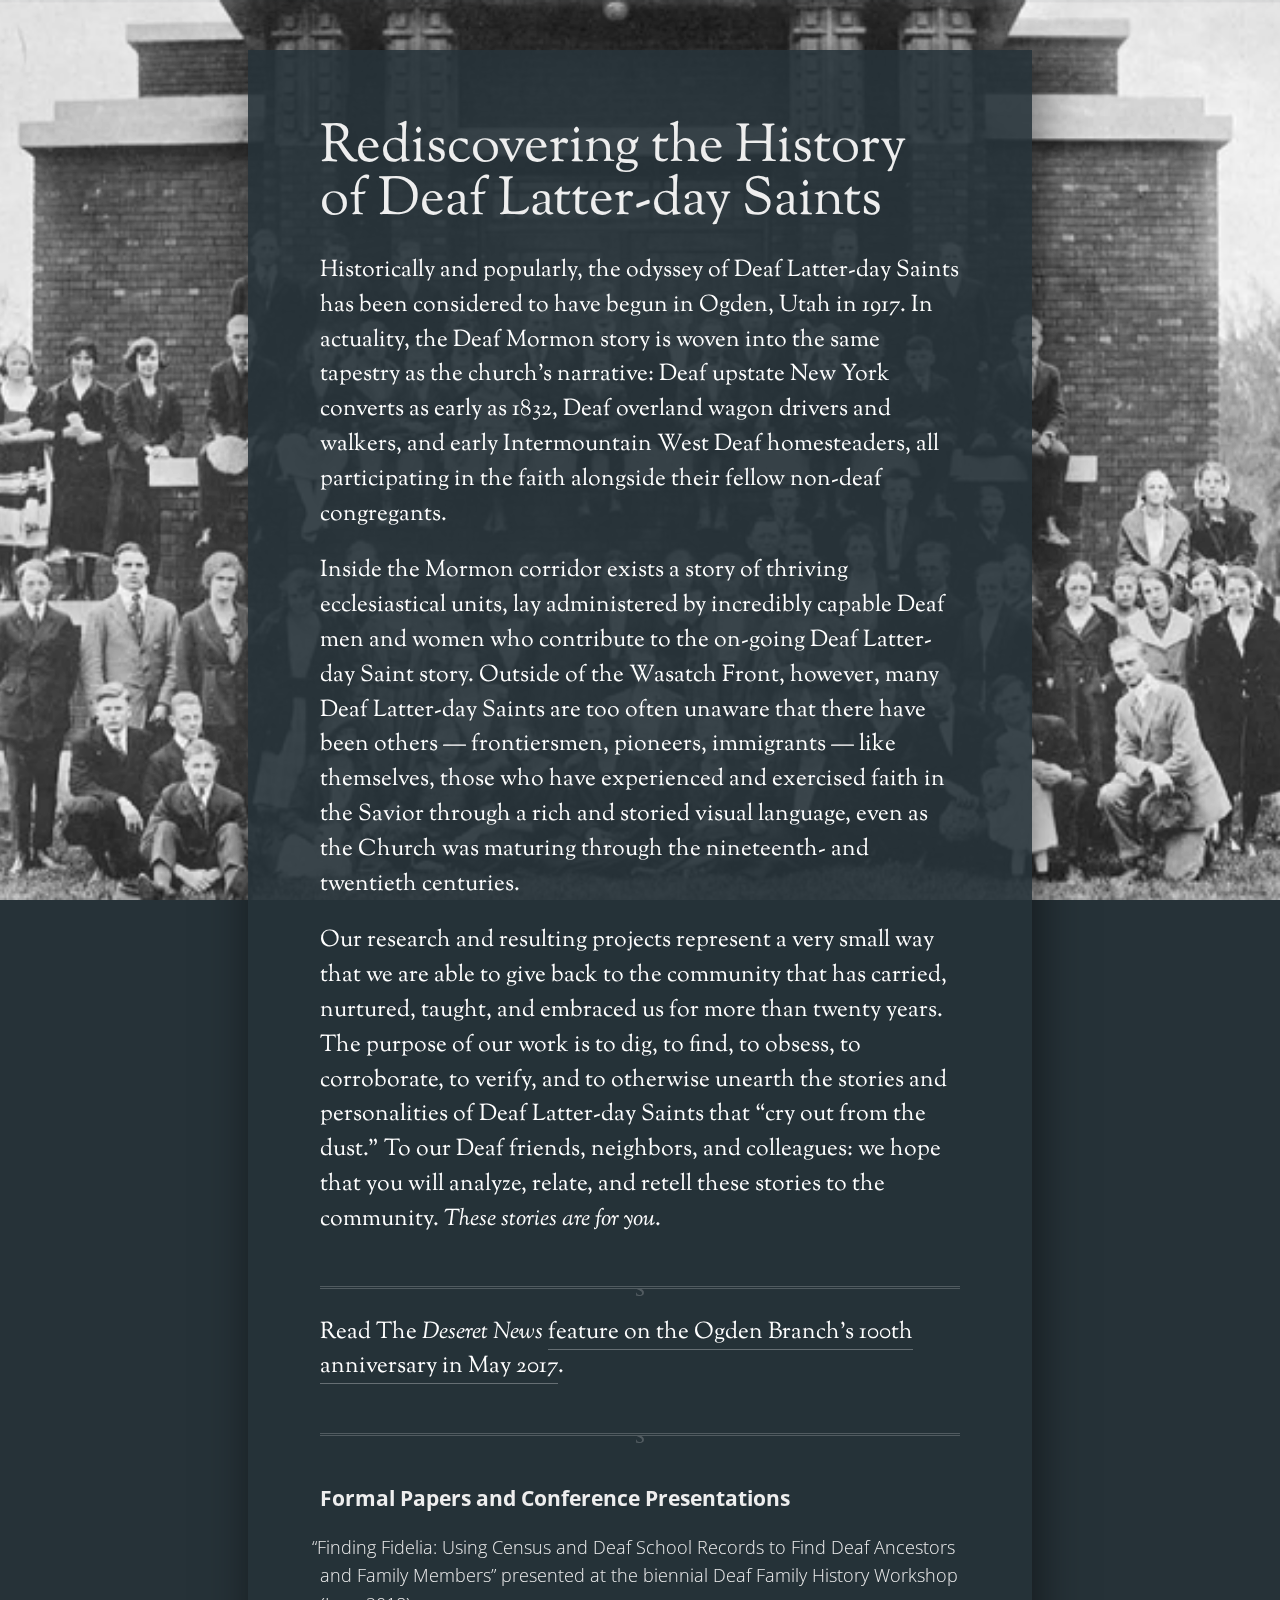
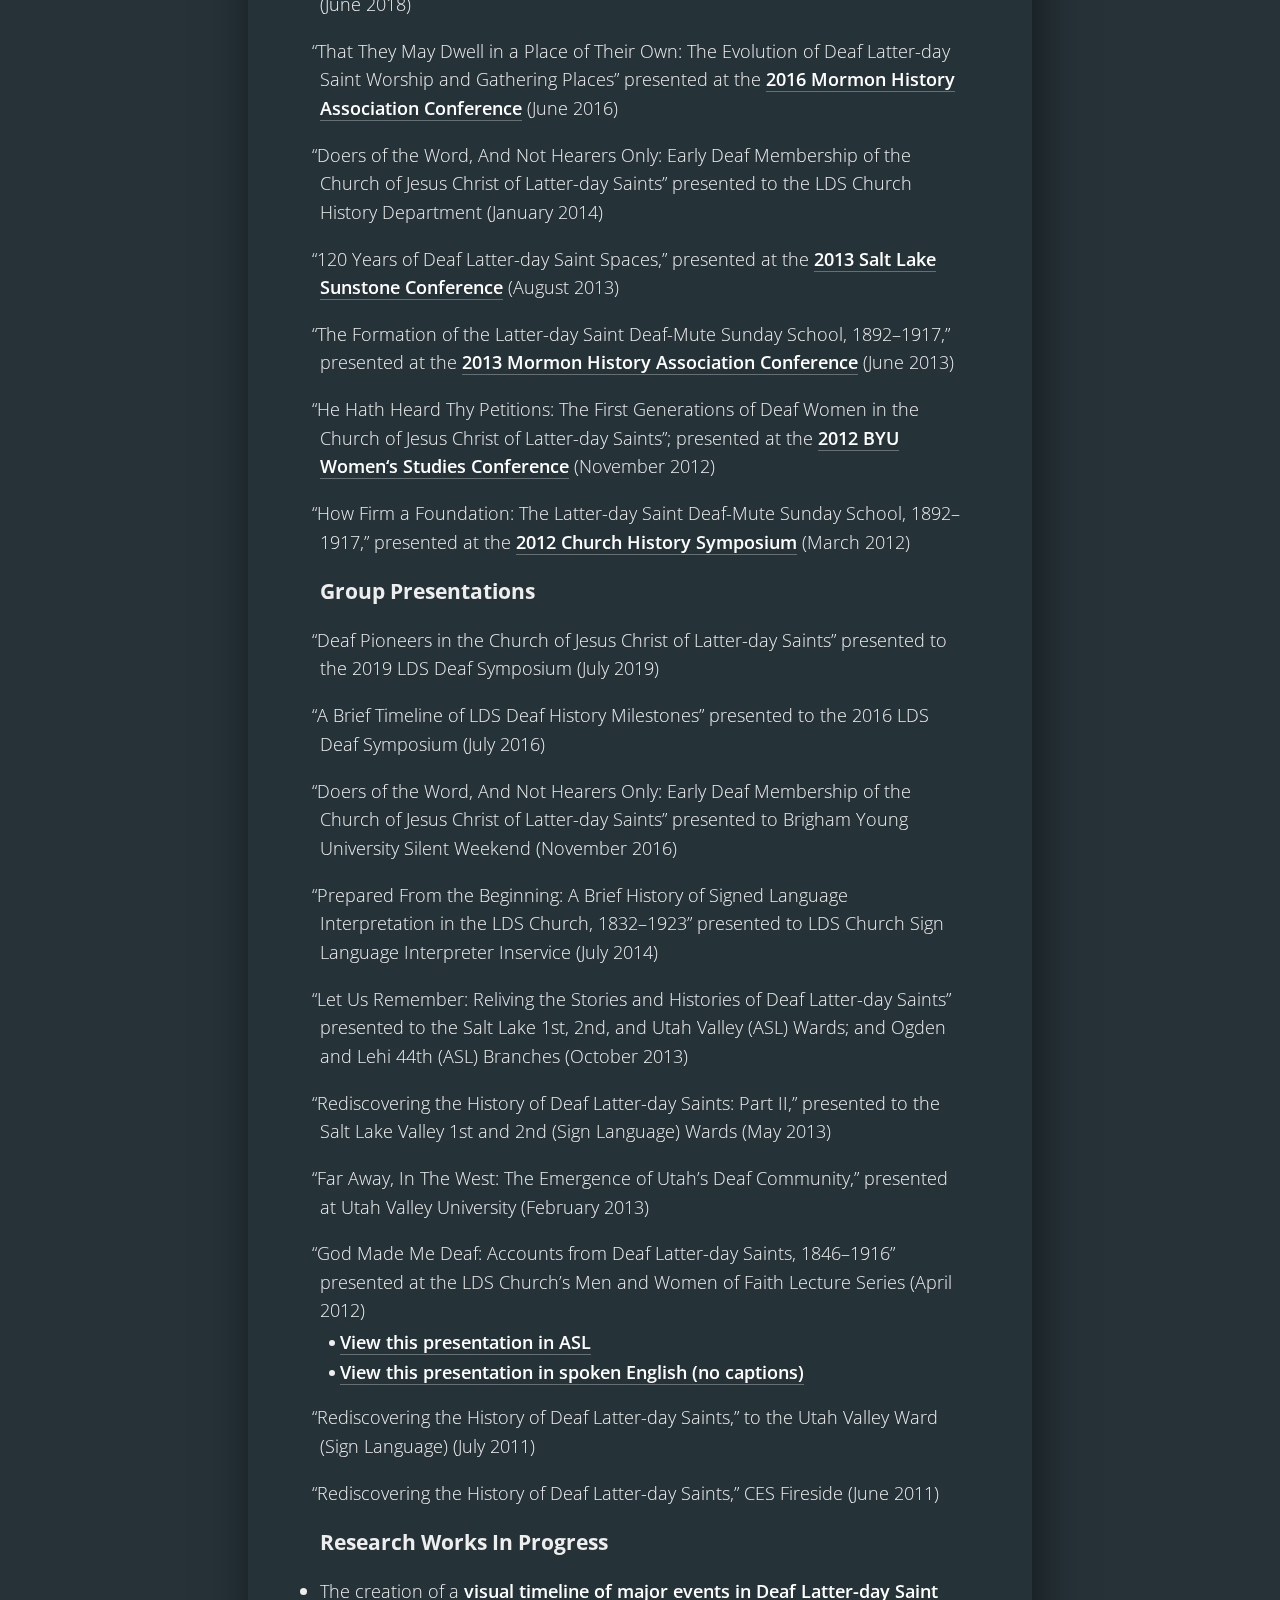
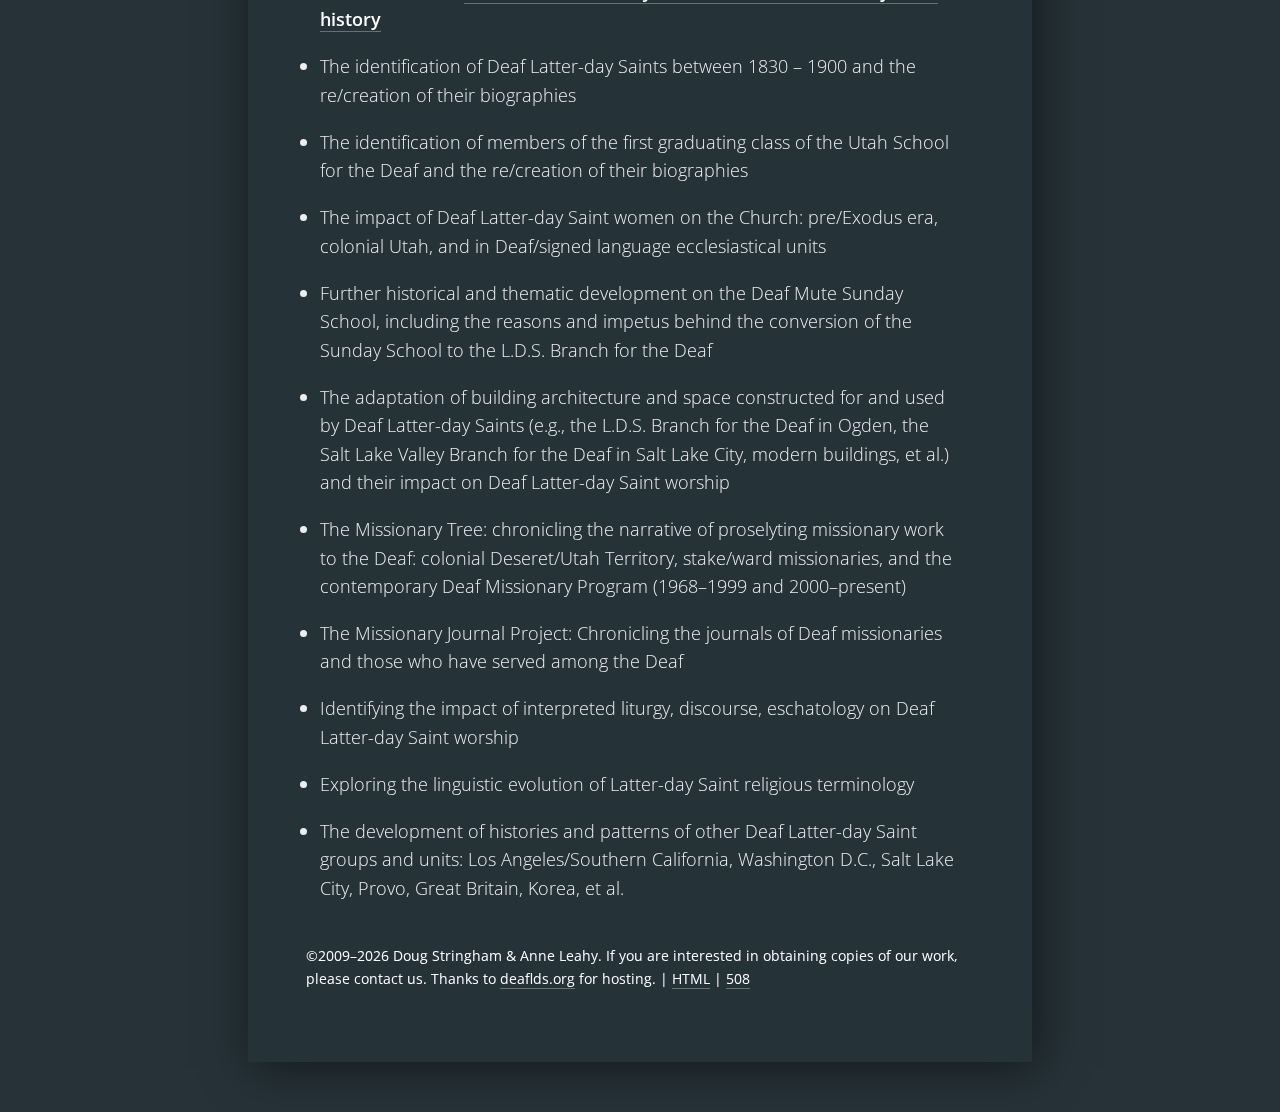
<file: index.html>
<!doctype html>
<html lang="en">
<head>
	<meta http-equiv="content-type" content="text/html; charset=utf-8" />
	<title>Rediscovering the History of Deaf Latter-day Saints</title>
	<meta name="viewport" content="width=device-width, initial-scale=1">
	<link href='http://fonts.googleapis.com/css?family=Sorts+Mill+Goudy:400,400italic' rel='stylesheet' type='text/css'>
	<link href="https://fonts.googleapis.com/css?family=Open+Sans:400,600" rel="stylesheet">
	<!--[if lt IE 9]>
	<script src="//html5shiv.googlecode.com/svn/trunk/html5.js"></script>
	<![endif]-->
	<style>
		* { padding: 0; margin: 0; }
		body { background-color: rgba(38,50,56,1); }
		h1 { font-family: 'Sorts Mill Goudy', serif; font-weight: normal; font-size: 3.3em; line-height: 1; margin: 0 0 .5em 0; color: #eee; }
		h2 { font-family: 'Open Sans', 'Lucida Grande', 'Helvetica', sans-serif; font-size: 1.3em; letter-spacing: 0; margin: 1em 0; color: #eee; font-weight: bold; }
		hr { margin: 3rem 0 0 0; padding: 0; border: none; border-top: medium double #fff; color: #fff; text-align: center; opacity: .2; }
		hr:after { content: "§"; display: inline-block; position: relative; top: -.7em; font-size: 1.5em; padding: 0 .25rem; }

		p { color: #fff; font-family: 'Sorts Mill Goudy', serif; font-weight: normal; font-size: 1.45em; line-height: 1.5; margin-bottom: 22px; -webkit-font-smoothing: antialiased; text-shadow: none; }
		ul.list { list-style: none; margin: 0; }
		.list li { text-indent: -.45em; }
		ul.bullets { list-style: disc; margin: 0; }
			li { font-family: 'Open Sans', 'Lucida Grande', sans-serif; font-size: 1.15rem; line-height: 1.55; margin: 0 0 1em 0; color: #eee; font-weight: 300; }
			li:last-child { margin: 0; padding: 0; border: none; }

		ul.secondary { list-style: disc; margin: .3em 0 0 1.5em; }
			.secondary li { font-family: 'Open Sans', 'Lucida Grande', sans-serif; font-size: 1.1rem; line-height: 1.4; margin: 0 0 .3em 0; color: #eee; font-weight: lighter; }

		a { color: #fff; font-weight: 600; text-decoration: none; border-bottom: 1px solid rgba(255,255,255,0.3); }
		p a { font-weight: normal; }

		a:hover { color: #eee; border-bottom: 1px solid rgba(255,255,255,1); }
		.about { width: 40em; padding: 4.5em; margin: 50px auto; background: rgba(38,50,56,.9); box-shadow: 5px 5px 45px rgba(0,0,0,.5); }
		.thumbnail { width: 25%; margin: 0 1em 1em 0; float: left; }

		footer p { font-family: 'Open Sans', 'Lucida Grande', sans-serif; font-size: .9em; line-height: 155%; opacity: 1; margin: 3em 0 0 -1em; text-shadow: none; }

		@media (max-width: 767px) {
			h1 { font-size: 250%; }
			.about { position: relative; width: auto; padding: 3em; margin: 0 !important; }
			background-image { opacity: 0.2; }
			.thumbnail { width: 100%; margin: 0; clear: left; }
		}
	</style>
</head>

<body>

<div class="about">
	<h1>Rediscovering the History of Deaf Latter-day Saints</h1>
	<p>Historically and popularly, the odyssey of Deaf Latter-day Saints has been considered to have begun in Ogden, Utah in 1917. In actuality, the Deaf Mormon story is woven into the same tapestry as the church’s narrative: Deaf upstate New York converts as early as 1832, Deaf overland wagon drivers and walkers, and early Intermountain West Deaf homesteaders, all participating in the faith alongside their fellow non-deaf congregants.
	<p>Inside the Mormon corridor exists a story of thriving ecclesiastical units, lay administered by incredibly capable Deaf men and women who contribute to the on-going Deaf Latter-day Saint story. Outside of the Wasatch Front, however, many Deaf Latter-day Saints are too often unaware that there have been others — frontiersmen, pioneers, immigrants — like themselves, those who have experienced and exercised faith in the Savior through a rich and storied visual language, even as the Church was maturing through the nineteenth- and twentieth centuries.</p>
	<p>Our research and resulting projects represent a very small way that we are able to give back to the community that has carried, nurtured, taught, and embraced us for more than twenty years. The purpose of our work is to dig, to find, to obsess, to corroborate, to verify, and to otherwise unearth the stories and personalities of Deaf Latter-day Saints that “cry out from the dust.” To our Deaf friends, neighbors, and colleagues: we hope that you will analyze, relate, and retell these stories to the community. <em>These stories are for you</em>.</p>
	<hr>
		<!-- <img class="thumbnail" src="https://www.deseretnews.com/images/article/hires/1838312/1838312.jpg" style="margin: 0 1em 0 0; float: left;"> -->
		<p>Read The <em>Deseret News</em> <a href="https://www.deseret.com/2017/5/9/20611999/how-a-feeling-of-family-has-kept-the-ogden-valley-asl-branch-together-for-one-century">feature on the Ogden Branch’s 100th anniversary in May 2017</a>.</p>
	<hr>
	<h2>Formal Papers and Conference Presentations</h2>
	<ul class="list">
		<!--
		<li>Presentation Title TBA, to be presented at the <a href="http://uad.org/conference/2017-uad-conference">47th Biennial Conference of the Utah Association of the Deaf</a> (September 2019?)
		!-->
		<li>“Finding Fidelia: Using Census and Deaf School Records to Find Deaf Ancestors and Family Members” presented at the biennial Deaf Family History Workshop (June 2018)</li>
		<li>“That They May Dwell in a Place of Their Own: The Evolution of Deaf Latter-­day Saint Worship and Gathering Places” presented at the <a href="http://www.mormonhistoryassociation.org/past-conferences">2016 Mormon History Association Conference</a> (June 2016)</li>
		<li>“Doers of the Word, And Not Hearers Only: Early Deaf Membership of the Church of Jesus Christ of Latter-day Saints” presented to the LDS Church History Department (January 2014)</li>
		<li>“120 Years of Deaf Latter-day Saint Spaces,” presented at the <a href="https://www.sunstonemagazine.com/past-events-and-symposia">2013 Salt Lake Sunstone Conference</a> (August 2013)</li>
		<li>“The Formation of the Latter-day Saint Deaf-Mute Sunday School, 1892–1917,” presented at the <a href="http://www.mormonhistoryassociation.org/past-conferences">2013 Mormon History Association Conference</a> (June 2013)</li>
		<li>“He Hath Heard Thy Petitions: The First Generations of Deaf Women in the Church of Jesus Christ of Latter-day Saints”; presented at the <a href="http://womensstudies.byu.edu/Conference2012">2012 BYU Women‘s Studies Conference</a> (November 2012)</li>
		<li>“How Firm a Foundation: The Latter-day Saint Deaf-Mute Sunday School, 1892– 1917,” presented at the <a href="https://rsc.byu.edu/churchhistorysymposium/2012">2012 Church History Symposium</a> (March 2012)</li>
	</ul>
	<h2>Group Presentations</h2>
	<ul class="list">
		<li>“Deaf Pioneers in the Church of Jesus Christ of Latter-day Saints” presented to the 2019 LDS Deaf Symposium (July 2019)</li>
		<li>“A Brief Timeline of LDS Deaf History Milestones” presented to the 2016 LDS Deaf Symposium (July 2016)</li>
		<li>“Doers of the Word, And Not Hearers Only: Early Deaf Membership of the Church of Jesus Christ of Latter-day Saints” presented to Brigham Young University Silent Weekend (November 2016)</li>
		<li>“Prepared From the Beginning: A Brief History of Signed Language Interpretation in the LDS Church, 1832–1923” presented to LDS Church Sign Language Interpreter Inservice (July 2014)</li>
		<li>“Let Us Remember: Reliving the Stories and Histories of Deaf Latter-day Saints” presented to the Salt Lake 1st, 2nd, and Utah Valley (ASL) Wards; and Ogden and Lehi 44th (ASL) Branches (October 2013)</li>
		<li>“Rediscovering the History of Deaf Latter-day Saints: Part II,” presented to the Salt Lake Valley 1st and 2nd (Sign Language) Wards (May 2013)</li>
		<li>“Far Away, In The West: The Emergence of Utah’s Deaf Community,” presented at Utah Valley University (February 2013)</li>
		<li>“God Made Me Deaf: Accounts from Deaf Latter-day Saints, 1846–1916” presented at the LDS Church’s Men and Women of Faith Lecture Series (April 2012)
			<ul class="secondary">
				<li><a href="http://history.lds.org/article/god-made-me-deaf-asl?lang=eng">View this presentation in ASL</a></li>
				<li><a href="https://history.lds.org/event/god-made-me-deaf?lang=eng">View this presentation in spoken English (no captions)</a></li>
			</ul>
		</li>
		<li>“Rediscovering the History of Deaf Latter-day Saints,” to the Utah Valley Ward (Sign Language) (July 2011)</li>
		<li>“Rediscovering the History of Deaf Latter-day Saints,” CES Fireside (June 2011)</li>
	</ul>

	<h2>Research Works In Progress</h2>
	<ul class="bullets">
		<li>The creation of a <a href="http://history.deaflds.org/timeline">visual timeline of major events in Deaf Latter-day Saint history</a></li>
		<li>The identification of Deaf Latter-day Saints between 1830 &#8211; 1900 and the re/creation of their biographies</li>
		<li>The identification of members of the first graduating class of the Utah School for the Deaf and the re/creation of their biographies</li>
		<li>The impact of Deaf Latter-day Saint women on the Church: pre/Exodus era, colonial Utah, and in Deaf/signed language ecclesiastical units</li>
		<li>Further historical and thematic development on the Deaf Mute Sunday School, including the reasons and impetus behind the conversion of the Sunday School to the L.D.S. Branch for the Deaf</li>
		<li>The adaptation of building architecture and space constructed for and used by Deaf Latter-day Saints (e.g., the L.D.S. Branch for the Deaf in Ogden, the Salt Lake Valley Branch for the Deaf in Salt Lake City, modern buildings, et al.) and their impact on Deaf Latter-day Saint worship</li>
		<li>The Missionary Tree: chronicling the narrative of proselyting missionary work to the Deaf: colonial Deseret/Utah Territory, stake/ward missionaries, and the contemporary Deaf Missionary Program (1968&#8211;1999 and 2000&#8211;present) </li>
		<li>The Missionary Journal Project: Chronicling the journals of Deaf missionaries and those who have served among the Deaf</li>
		<li>Identifying the impact of interpreted liturgy, discourse, eschatology on Deaf Latter-day Saint worship</li>
		<li>Exploring the linguistic evolution of Latter-day Saint religious terminology</li>
		<li>The development of histories and patterns of other Deaf Latter-day Saint groups and units: Los Angeles/Southern California, Washington D.C., Salt Lake City, Provo, Great Britain, Korea, et al.</li>
	</ul>

	<footer>
		<p>&#169;2009&#8211;<script>document.write(new Date().getFullYear())</script> Doug Stringham &#38; Anne Leahy. If you are interested in obtaining copies of our work, please contact us. Thanks to <a href="http://deaflds.org">deaflds.org</a> for hosting. | <a href="http://validator.w3.org/check?verbose=1&uri=http://history.deaflds.org">HTML</a> | <a href="http://wave.webaim.org/report#/history.deaflds.org">508</a></p>
	</footer>

</div>

<!--include jquery & backstretch-->
<script src="https://ajax.googleapis.com/ajax/libs/jquery/1.7.2/jquery.min.js"></script>
<script src="js/jquery.backstretch.min.js"></script>
<script>
$(function(){
	  $(window).resize(function(){
			if($(this).width() >= 767){
				 $.backstretch("img/ogdendeafbranch_1921.png", {speed: 250});
			}
		})
		.resize();//trigger resize on page load
});
</script>

<script>
	var _gaq=[['_setAccount','UA-7113984-1'],['_trackPageview']]; // Change UA-XXXXX-X to be your site's ID
	(function(d,t){var g=d.createElement(t),s=d.getElementsByTagName(t)[0];g.async=1;
	g.src=('https:'==location.protocol?'//ssl':'//www')+'.google-analytics.com/ga.js';
	s.parentNode.insertBefore(g,s)}(document,'script'));
</script>

</body>
</html>
</file>
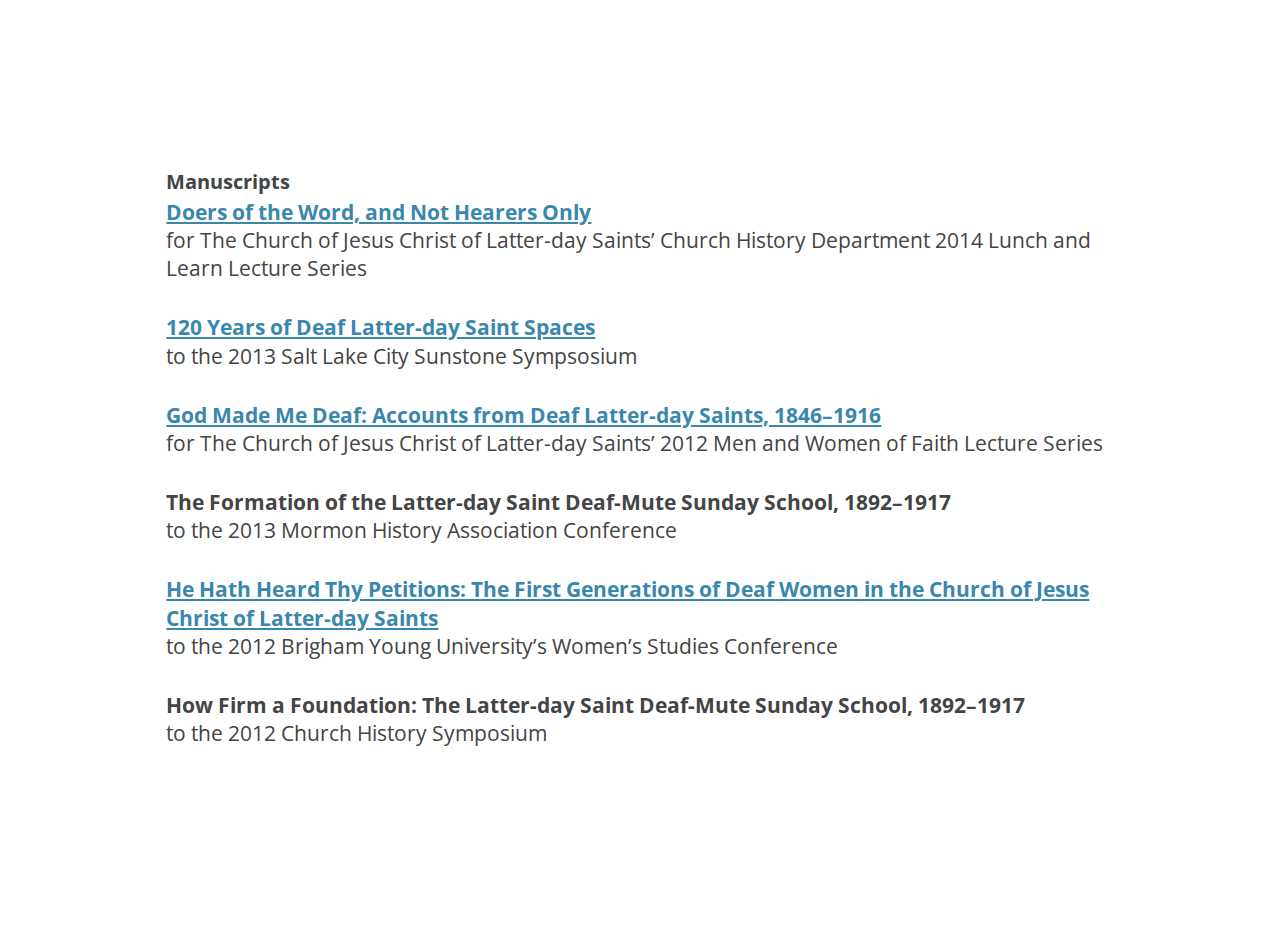
<file: papers/index.html>
<!doctype html>
<html>
<head>
	<meta http-equiv="content-type" content="text/html; charset=utf-8" />
	<meta name="robots" content="noindex, follow">
	<title>120 Years of Deaf Latter-day Saint Spaces</title>
	<meta name="viewport" content="width=device-width, initial-scale=1.0, maximum-scale=1.0">
	<link href="article.css" type="text/css" rel="stylesheet">

	<!--[if lt IE 9]>
	<script src="//html5shiv.googlecode.com/svn/trunk/html5.js"></script>
	<![endif]-->	
</head>	
    
<body>
	<div class="container">
		<h5>Manuscripts</h5>
		<dl>
			<dt><a href="1401_doersoftheword.html">Doers of the Word, and Not Hearers Only</a></dt>
			<dd>for The Church of Jesus Christ of Latter-day Saints’ Church History Department 2014 Lunch and Learn Lecture Series</dd>

			<dt><a href="1308_deafldsspaces.html">120 Years of Deaf Latter-day Saint Spaces</a></dt>
			<dd>to the 2013 Salt Lake City Sunstone Sympsosium</dd>

			<dt><a href="1204_godmademedeaf.html">God Made Me Deaf: Accounts from Deaf Latter-day Saints, 1846–1916</a></dt>
			<dd>for The Church of Jesus Christ of Latter-day Saints’ 2012 Men and Women of Faith Lecture Series</dd>

			<dt>The Formation of the Latter-day Saint Deaf-Mute Sunday School, 1892–1917</dt>
			<dd>to the 2013 Mormon History Association Conference</dd>

			<dt><a href="1211_heardpetitions-women.html">He Hath Heard Thy Petitions: The First Generations of Deaf Women in the Church of Jesus Christ of Latter-day Saints</a></dt>
			<dd>to the 2012 Brigham Young University’s Women’s Studies Conference</dd>

			<dt>How Firm a Foundation: The Latter-day Saint Deaf-Mute Sunday School, 1892–1917</dt>
			<dd>to the 2012 Church History Symposium</dd>
		</dl>
	</div>
</body>
</html>
</file>
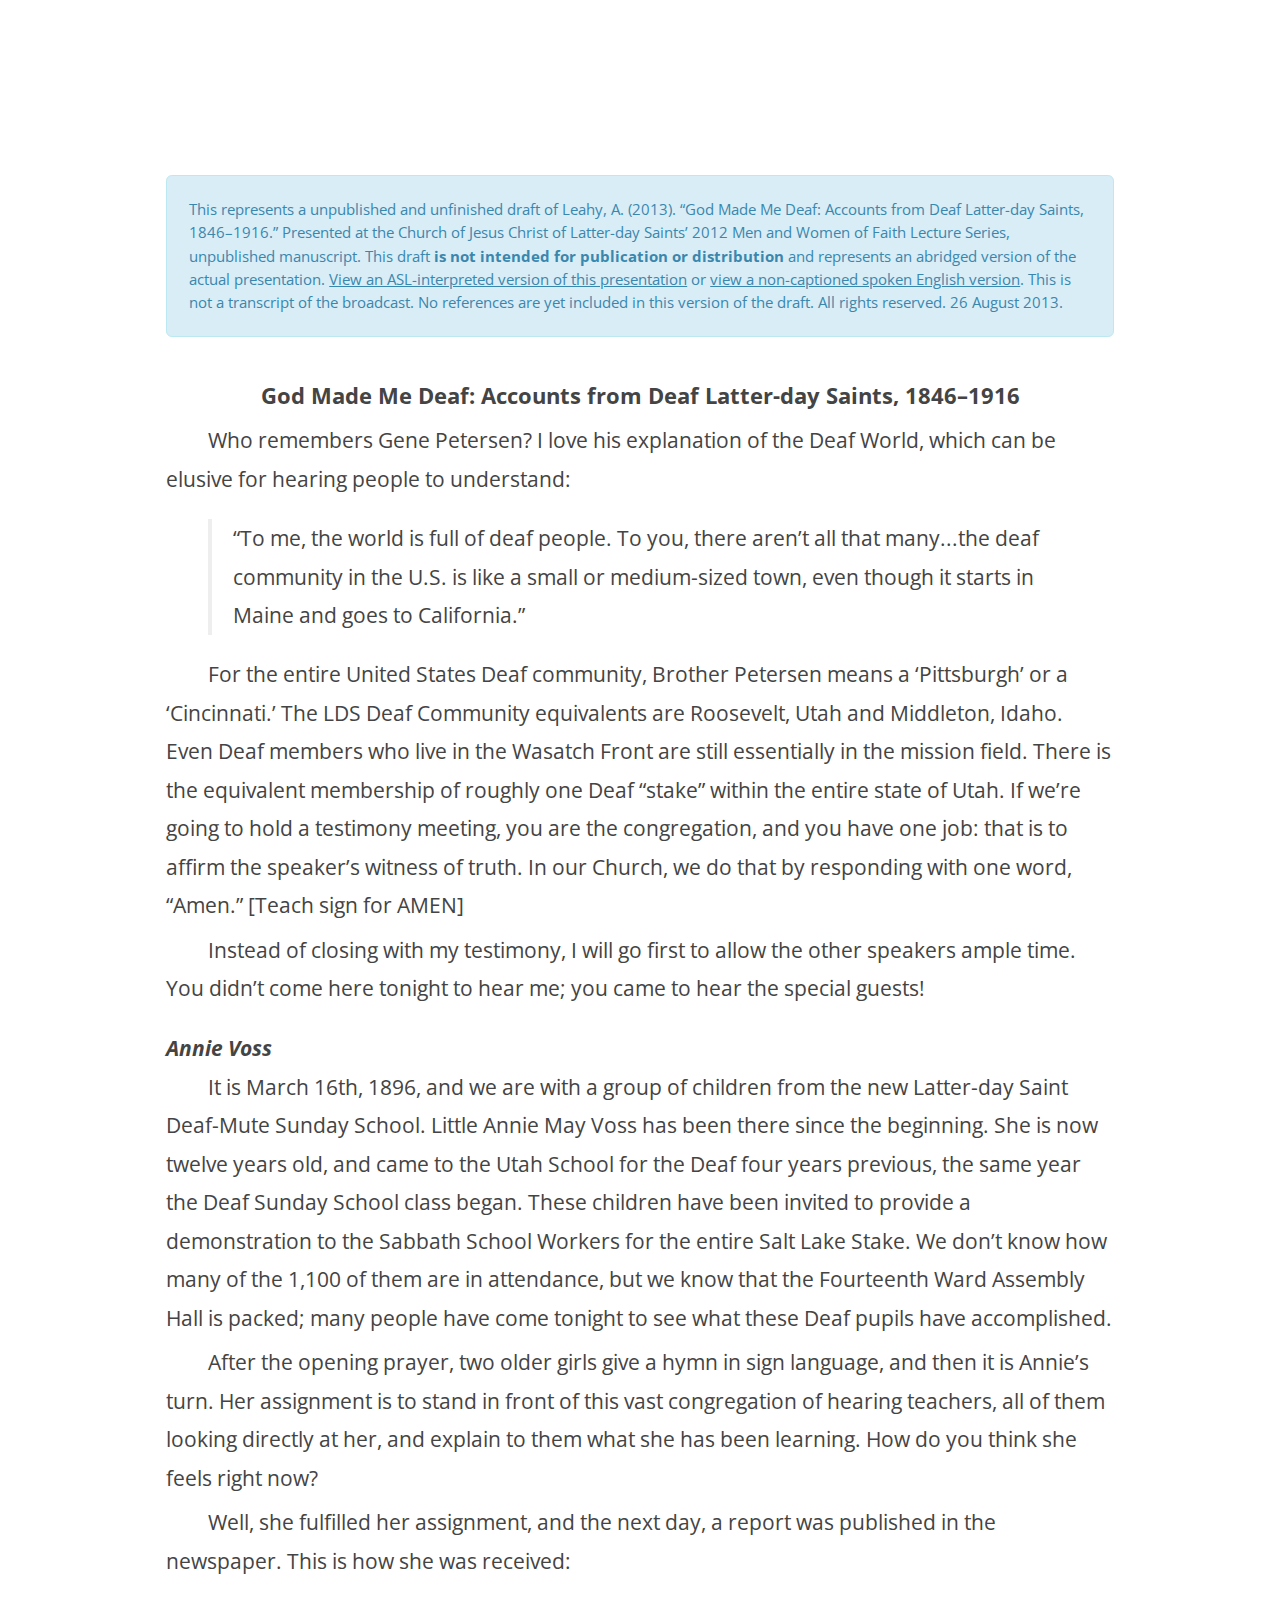
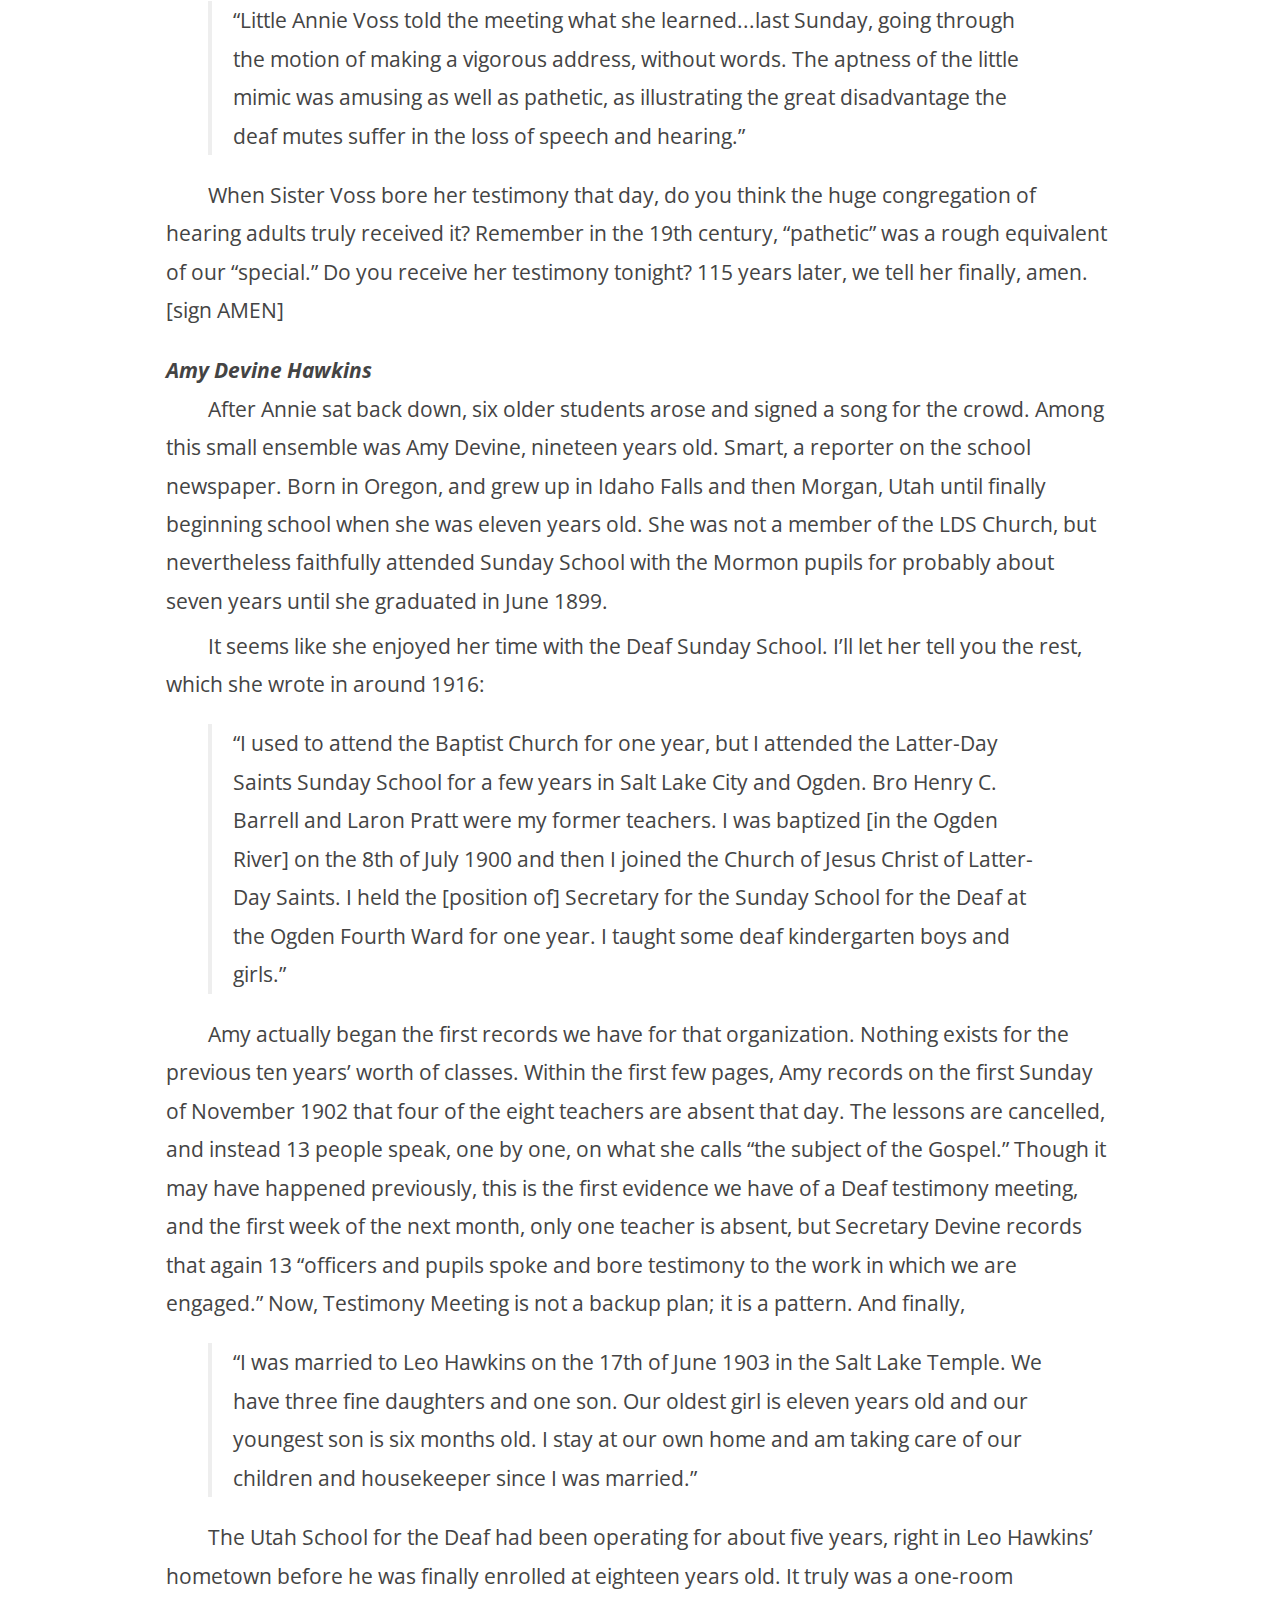
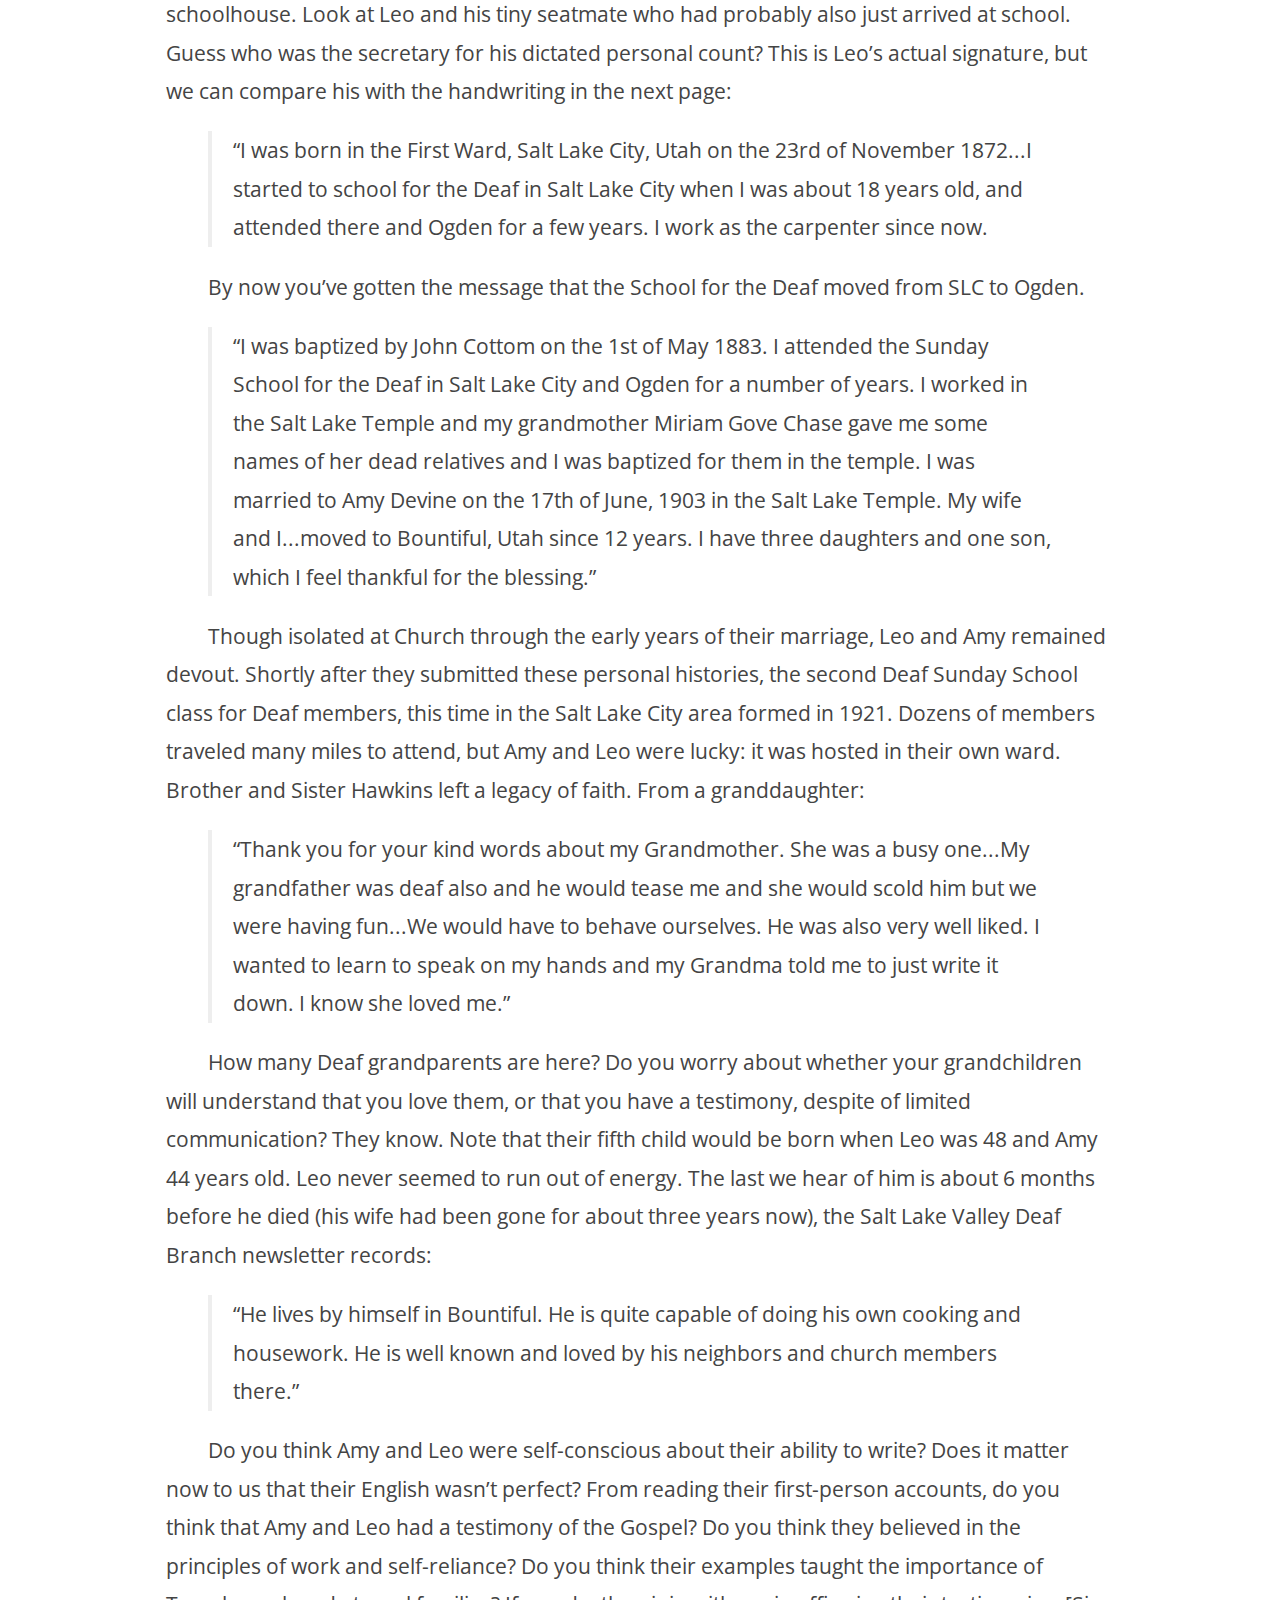
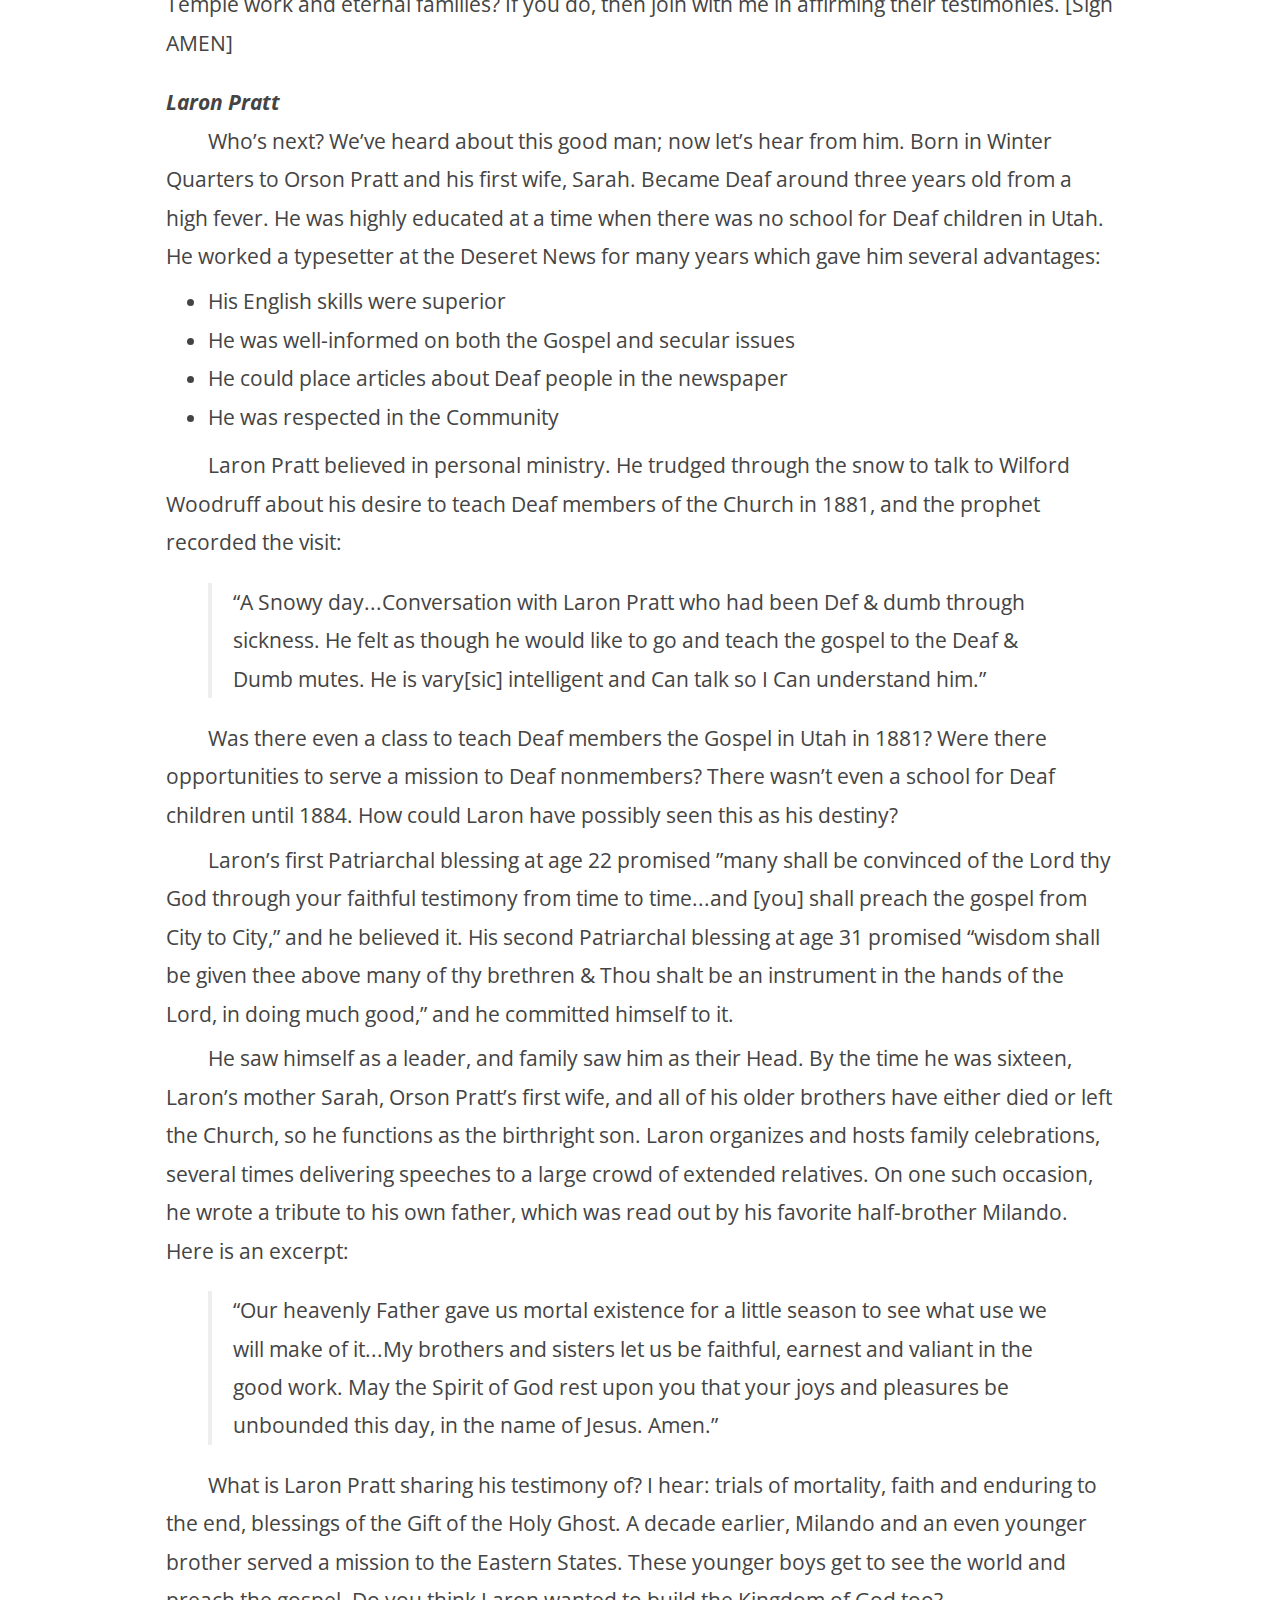
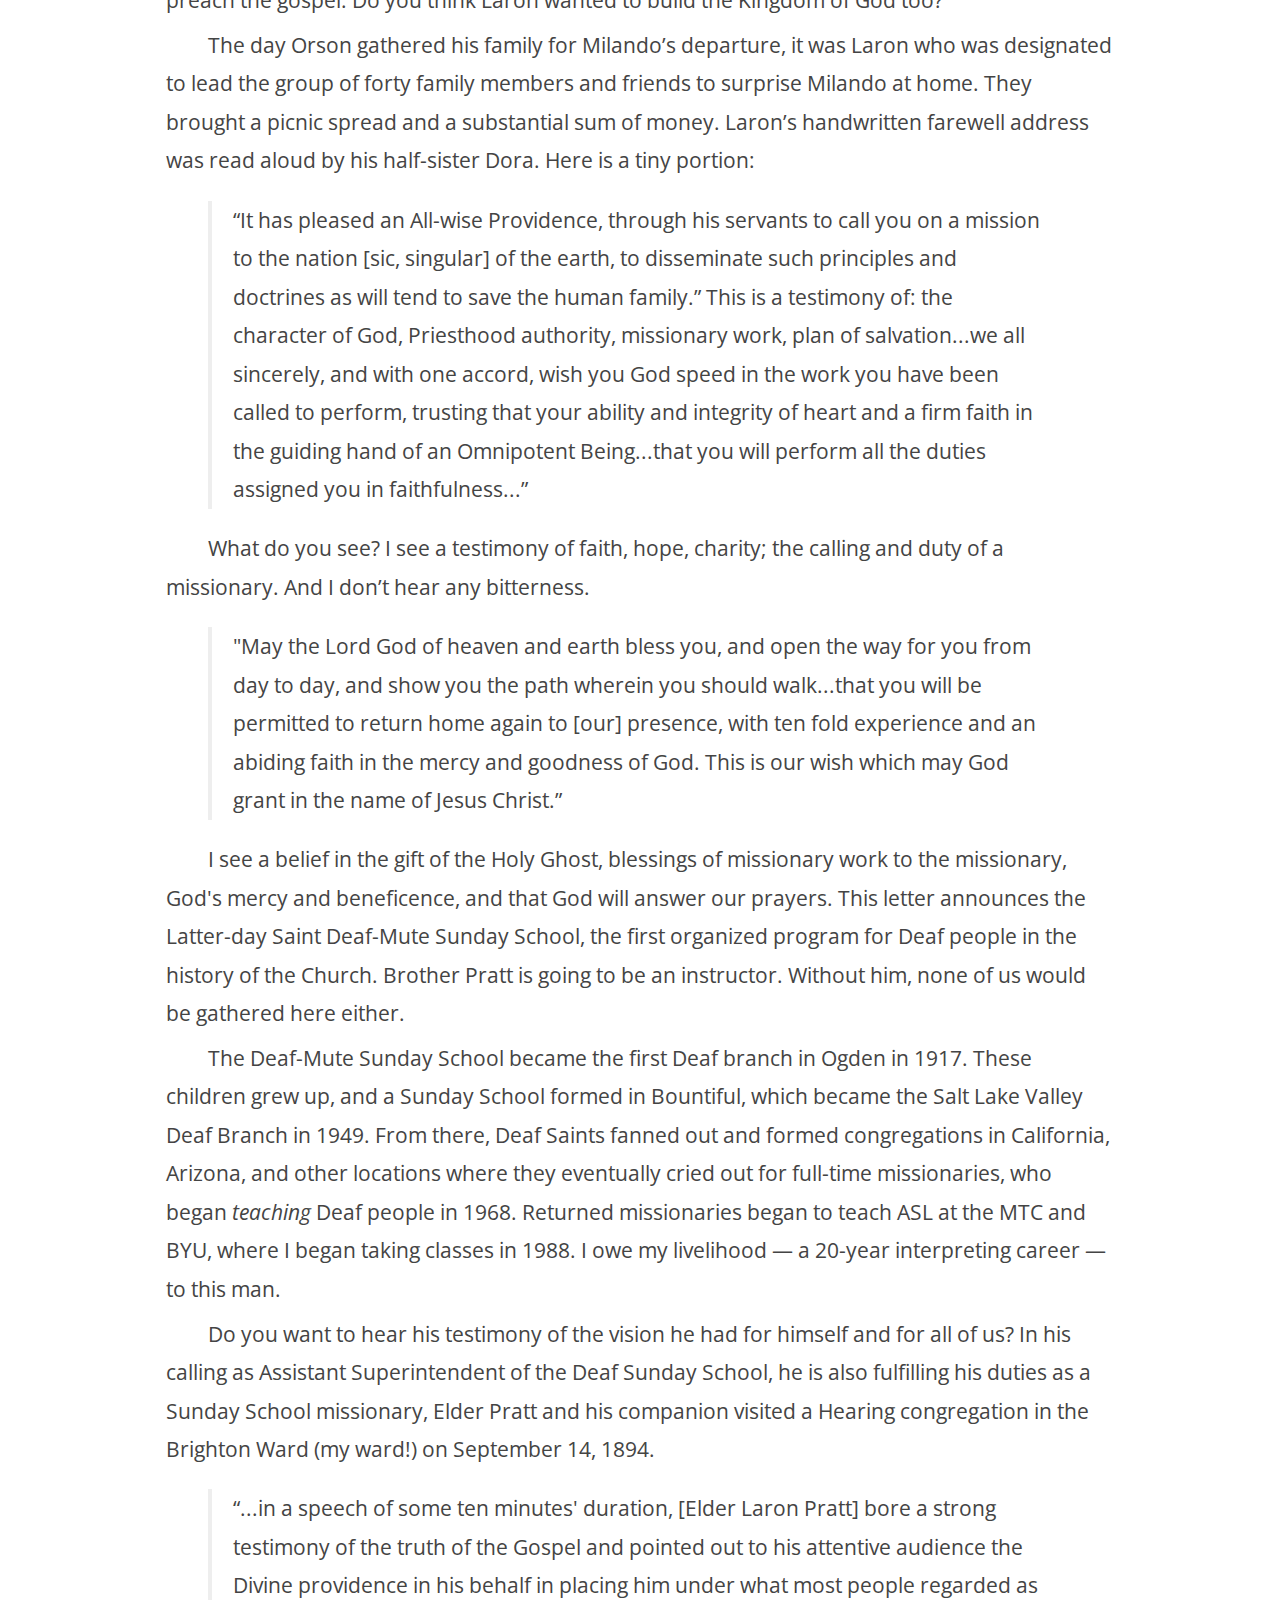
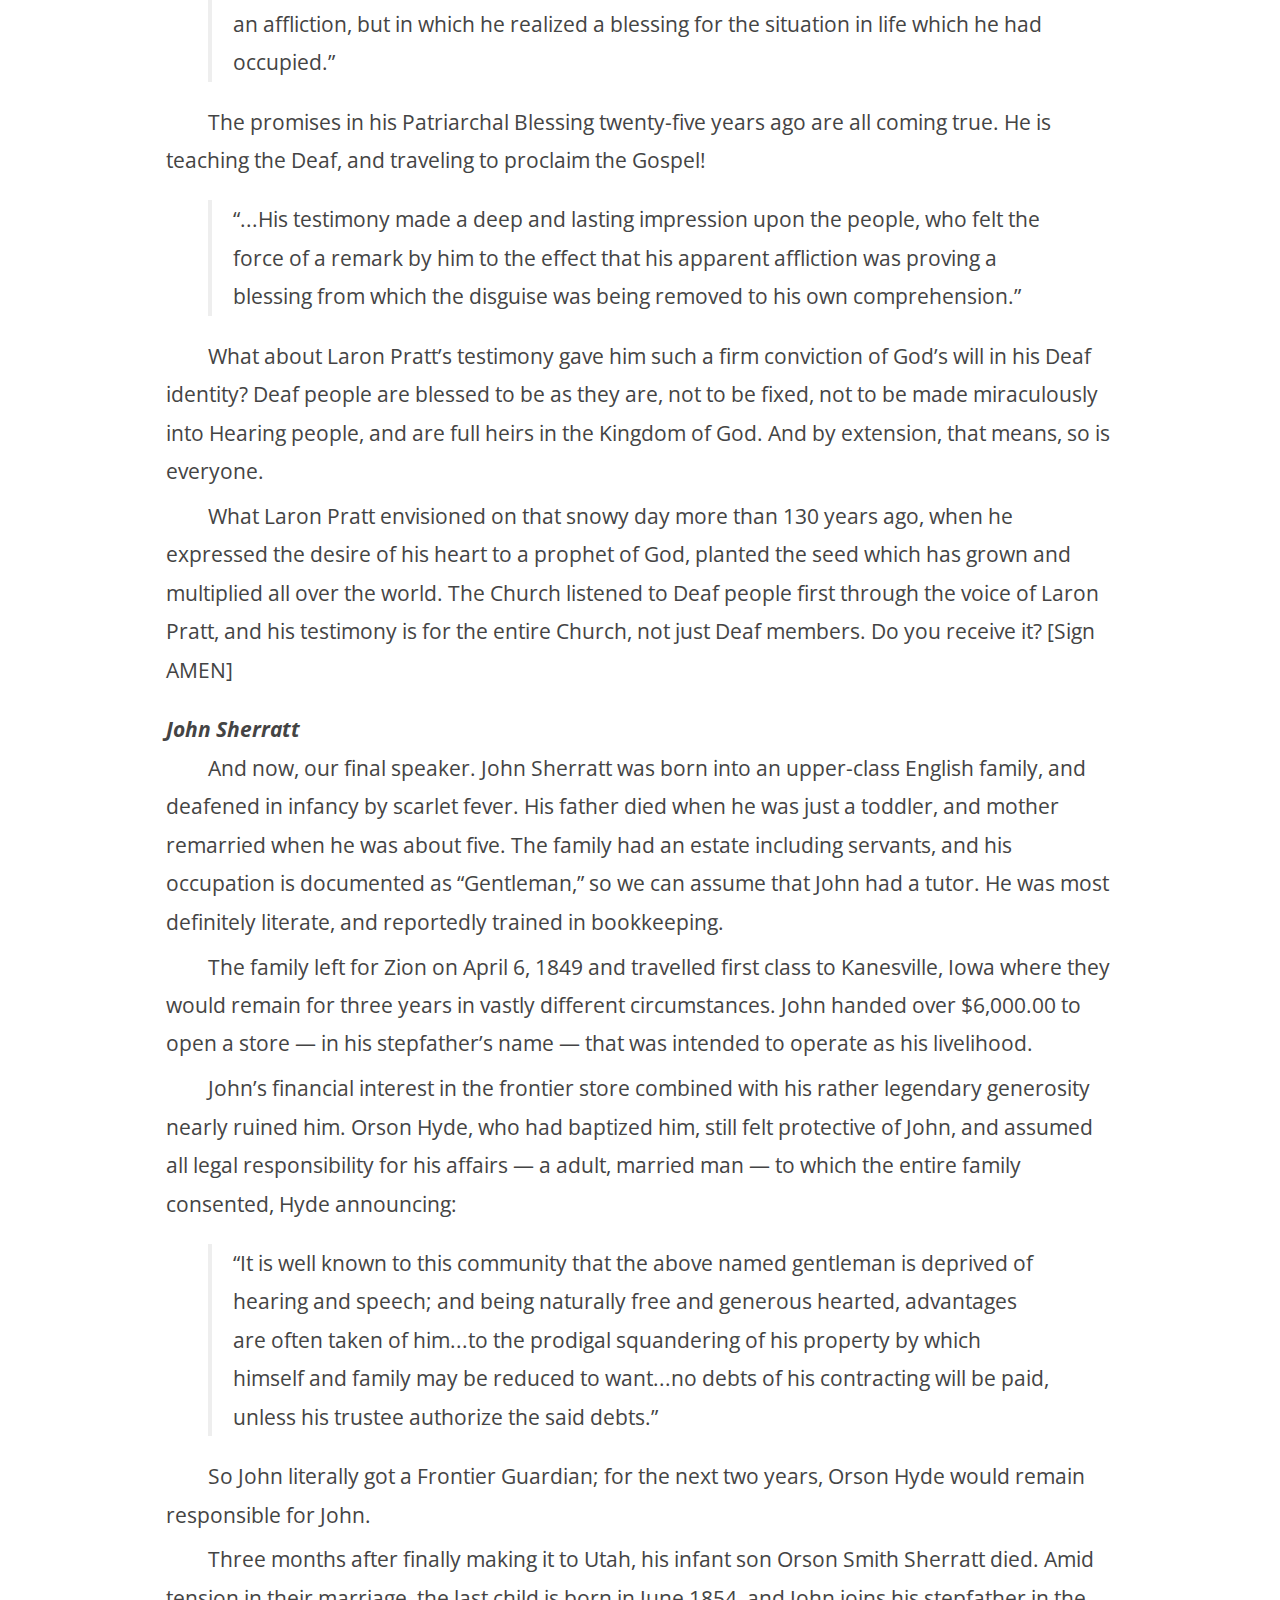
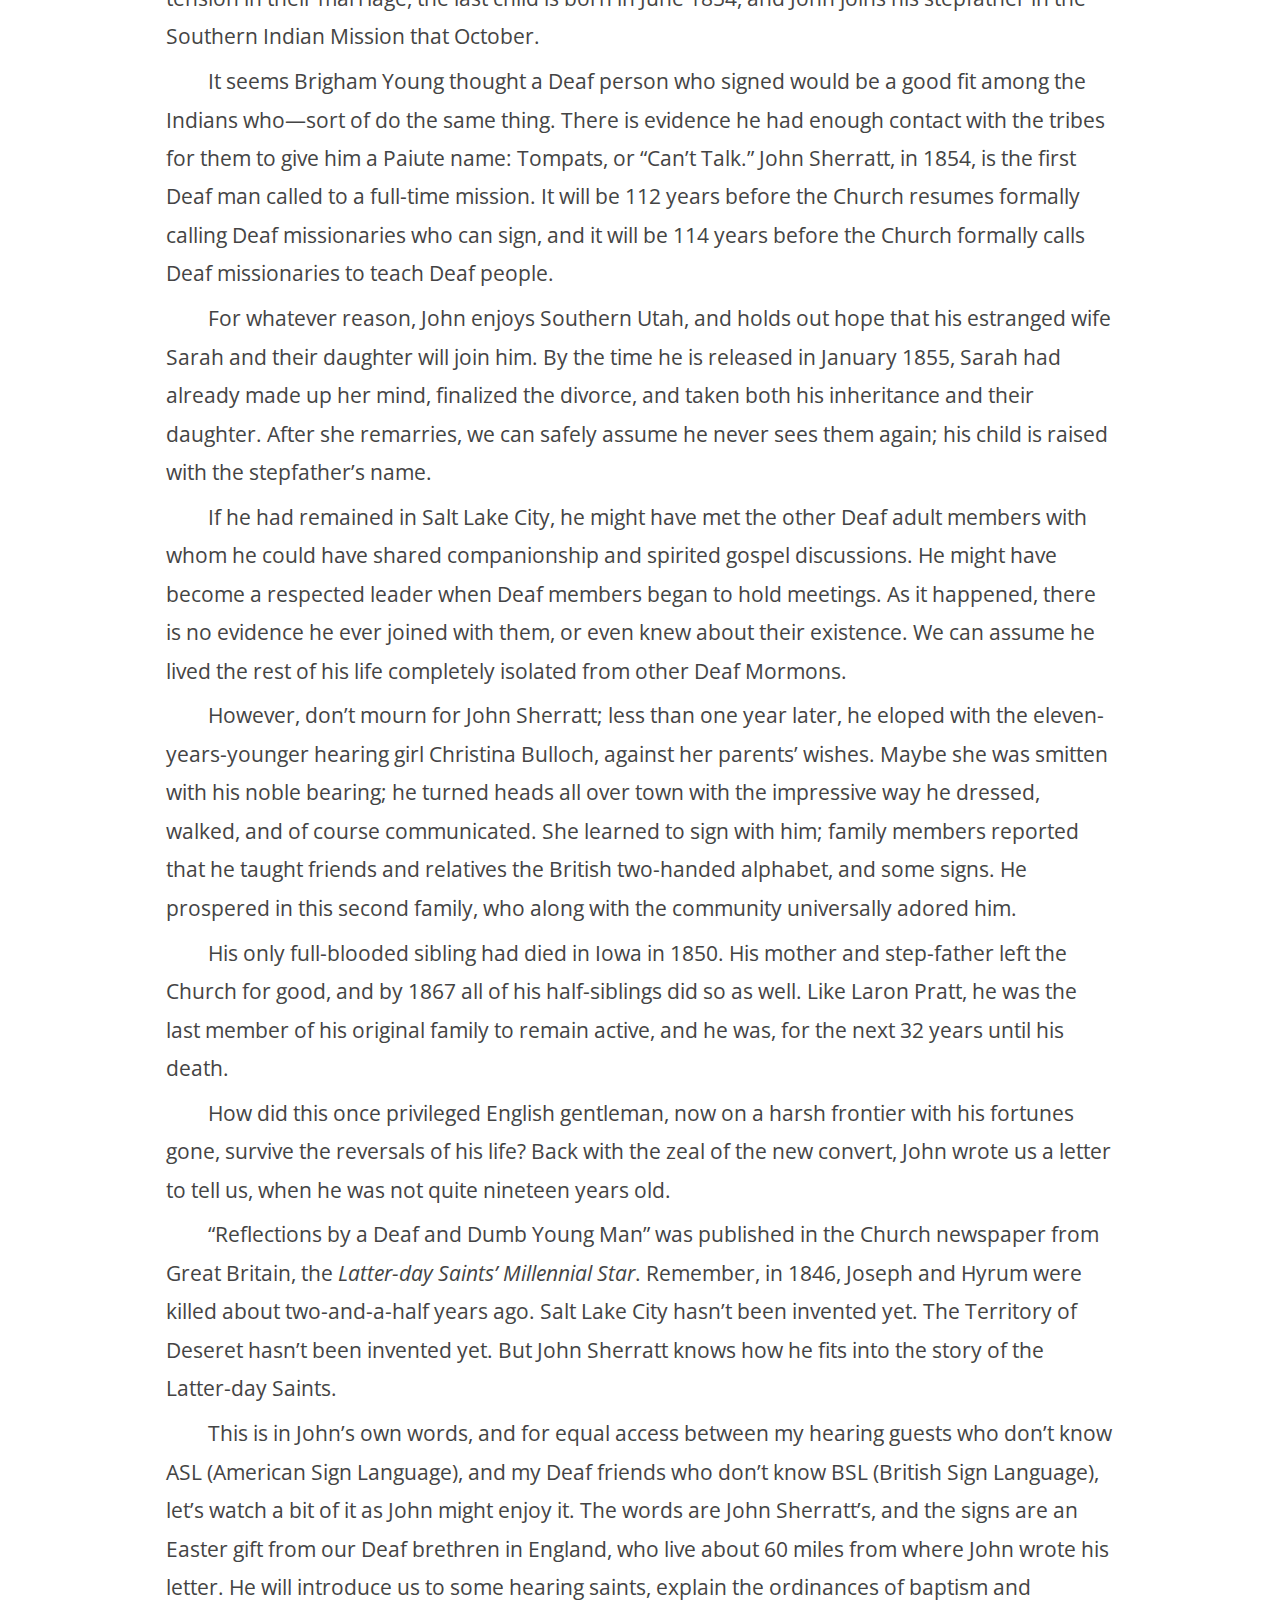
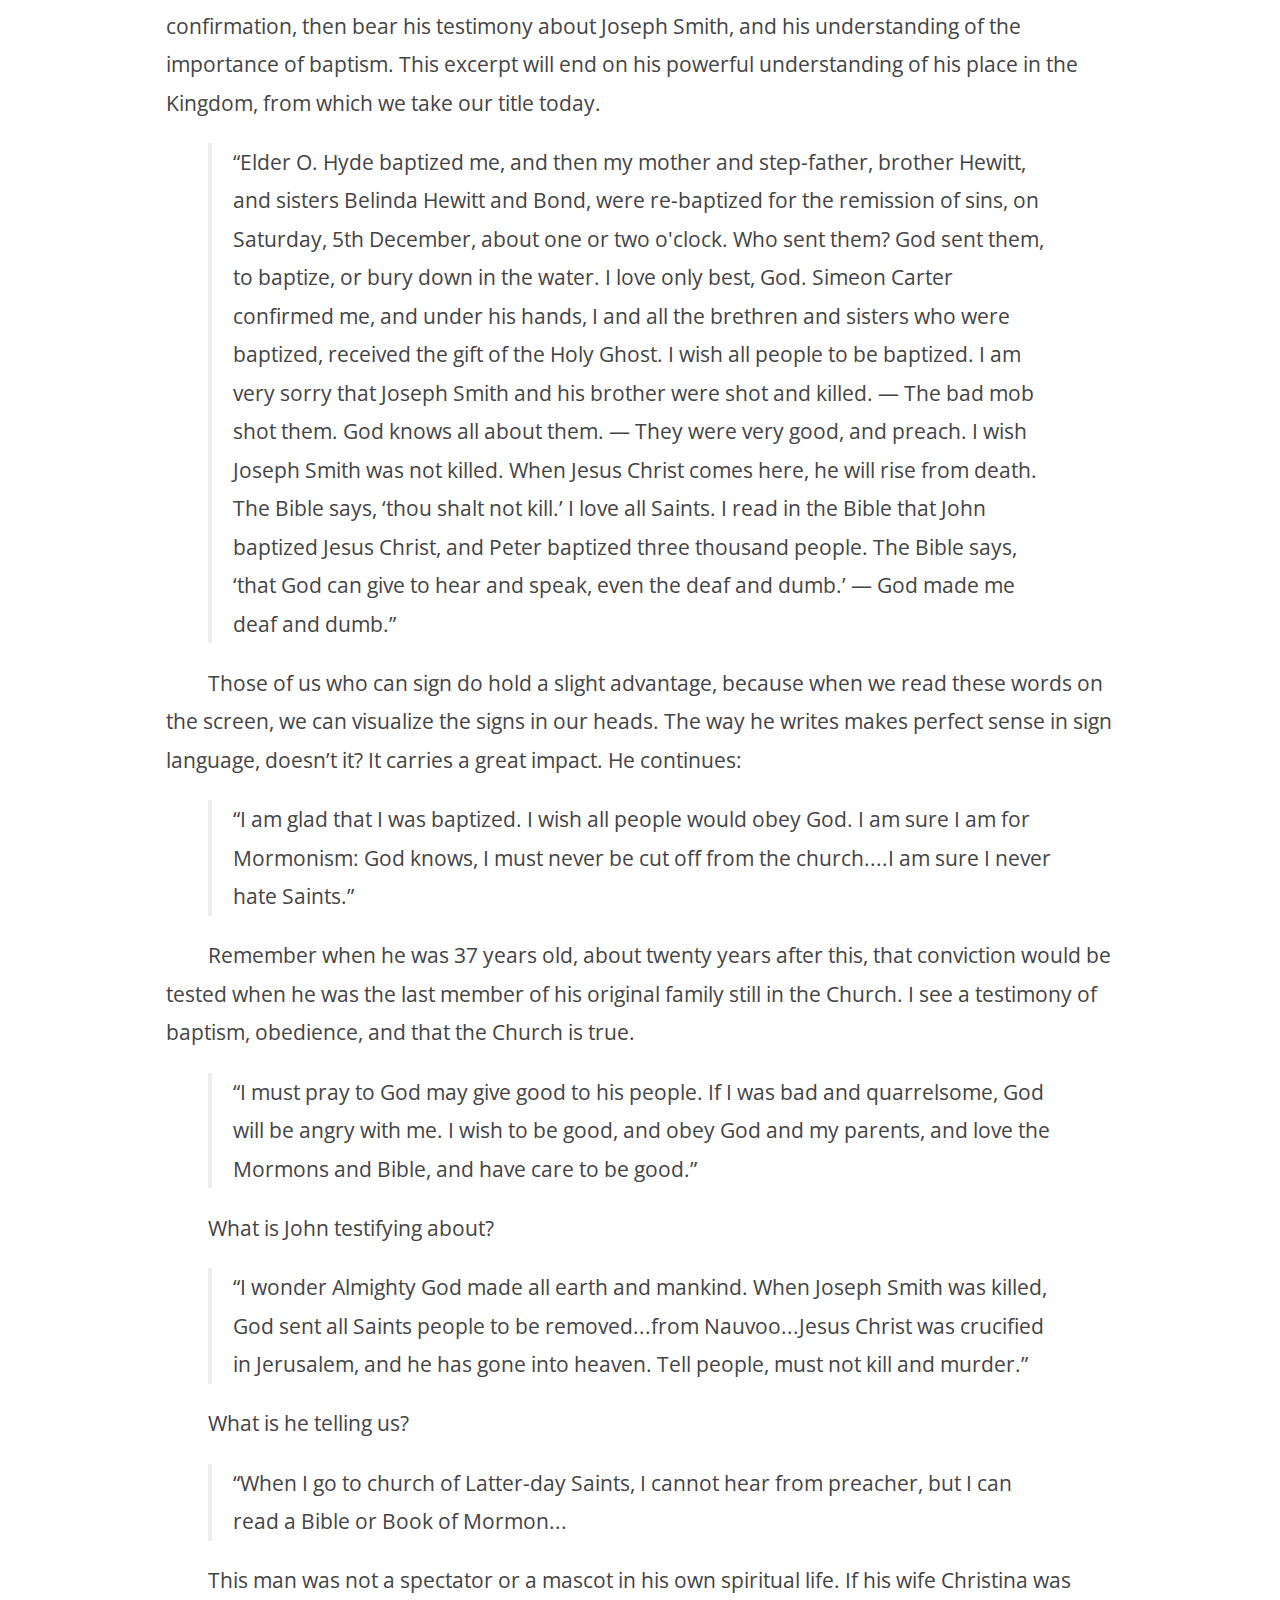
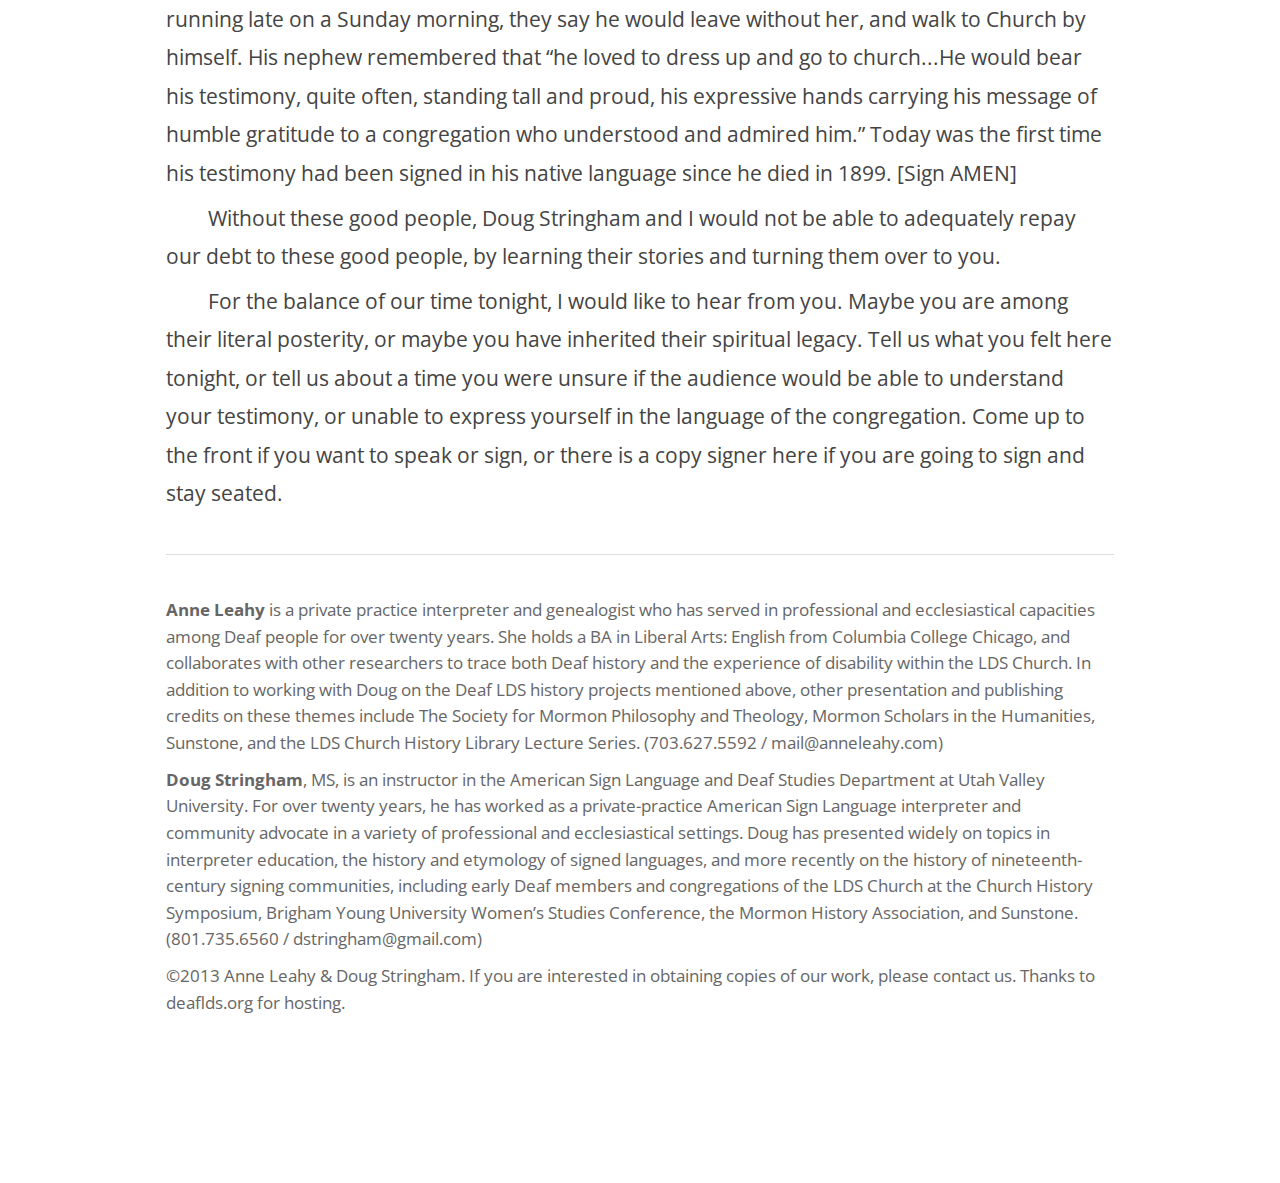
<file: papers/1204_godmademedeaf.html>
<!doctype html>
<html>
<head>
	<meta http-equiv="content-type" content="text/html; charset=utf-8" />
	<meta name="robots" content="noindex, follow">
	<title>God Made Me Deaf: Accounts from Deaf Latter-day Saints, 1846–1916</title>
	<meta name="viewport" content="width=device-width, initial-scale=1.0, maximum-scale=1.0">
	<link href="article.css" type="text/css" rel="stylesheet">

	<!--[if lt IE 9]>
	<script src="//html5shiv.googlecode.com/svn/trunk/html5.js"></script>
	<![endif]-->
</head>
  
<body>

	<div class="container">
		<h6 class="alert">This represents a unpublished and unfinished draft of Leahy, A. (2013). “God Made Me Deaf: Accounts from Deaf Latter-day Saints, 1846–1916.” Presented at the Church of Jesus Christ of Latter-day Saints’ 2012 Men and Women of Faith Lecture Series, unpublished manuscript. This draft <strong>is not intended for publication or distribution</strong> and represents an abridged version of the actual presentation. <a href="http://history.lds.org/article/god-made-me-deaf-asl?lang=eng">View an ASL-interpreted version of this presentation</a> or <a href="https://history.lds.org/event/god-made-me-deaf?lang=eng">view a non-captioned spoken English version</a>. This is not a transcript of the broadcast. No references are yet included in this version of the draft. All rights reserved. 26 August 2013.</h6>

		<h1>God Made Me Deaf: Accounts from Deaf Latter-day Saints, 1846–1916</h1>
		<p>Who remembers Gene Petersen? I love his explanation of the Deaf World, which can be elusive for hearing people to understand:</p>
		<blockquote>“To me, the world is full of deaf people. To you, there aren’t all that many...the deaf community in the U.S. is like a small or medium-sized town, even though it starts in Maine and goes to California.”</blockquote>
		<p>For the entire United States Deaf community, Brother Petersen means a ‘Pittsburgh’ or a ‘Cincinnati.’ The LDS Deaf Community equivalents are Roosevelt, Utah and Middleton, Idaho. Even Deaf members who live in the Wasatch Front are still essentially in the mission field. There is the equivalent membership of roughly one Deaf “stake” within the entire state of Utah. If we’re going to hold a testimony meeting, you are the congregation, and you have one job: that is to affirm the speaker’s witness of truth. In our Church, we do that by responding with one word, “Amen.” [Teach sign for AMEN]</p>
		<p>Instead of closing with my testimony, I will go first to allow the other speakers ample time. You didn’t come here tonight to hear me; you came to hear the special guests!</p>

		<h2>Annie Voss</h2>
		<p>It is March 16th, 1896, and we are with a group of children from the new Latter-day Saint Deaf-Mute Sunday School. Little Annie May Voss has been there since the beginning. She is now twelve years old, and came to the Utah School for the Deaf four years previous, the same year the Deaf Sunday School class began. These children have been invited to provide a demonstration to the Sabbath School Workers for the entire Salt Lake Stake. We don’t know how many of the 1,100 of them are in attendance, but we know that the Fourteenth Ward Assembly Hall is packed; many people have come tonight to see what these Deaf pupils have accomplished.</p>
		<p>After the opening prayer, two older girls give a hymn in sign language, and then it is Annie’s turn. Her assignment is to stand in front of this vast congregation of hearing teachers, all of them looking directly at her, and explain to them what she has been learning. How do you think she feels right now?</p>
		<p>Well, she fulfilled her assignment, and the next day, a report was published in the newspaper. This is how she was received:</p>
		<blockquote>“Little Annie Voss told the meeting what she learned...last Sunday, going through the motion of making a vigorous address, without words. The aptness of the little mimic was amusing as well as pathetic, as illustrating the great disadvantage the deaf mutes suffer in the loss of speech and hearing.”</blockquote>
		<p>When Sister Voss bore her testimony that day, do you think the huge congregation of hearing adults truly received it? Remember in the 19th century, “pathetic” was a rough equivalent of our “special.” Do you receive her testimony tonight? 115 years later, we tell her finally, amen. [sign AMEN]</p>

		<h2>Amy Devine Hawkins</h2>
		<p>After Annie sat back down, six older students arose and signed a song for the crowd. Among this small ensemble was Amy Devine, nineteen years old. Smart, a reporter on the school newspaper. Born in Oregon, and grew up in Idaho Falls and then Morgan, Utah until finally beginning school when she was eleven years old. She was not a member of the LDS Church, but nevertheless faithfully attended Sunday School with the Mormon pupils for probably about seven years until she graduated in June 1899.</p>
		<p>It seems like she enjoyed her time with the Deaf Sunday School. I’ll let her tell you the rest, which she wrote in around 1916:</p>
		<blockquote>“I used to attend the Baptist Church for one year, but I attended the Latter-Day Saints Sunday School for a few years in Salt Lake City and Ogden. Bro Henry C. Barrell and Laron Pratt were my former teachers. I was baptized [in the Ogden River] on the 8th of July 1900 and then I joined the Church of Jesus Christ of Latter-Day Saints. I held the [position of] Secretary for the Sunday School for the Deaf at the Ogden Fourth Ward for one year. I taught some deaf kindergarten boys and girls.”</blockquote>
		<p>Amy actually began the first records we have for that organization. Nothing exists for the previous ten years’ worth of classes. Within the first few pages, Amy records on the first Sunday of November 1902 that four of the eight teachers are absent that day. The lessons are cancelled, and instead 13 people speak, one by one, on what she calls “the subject of the Gospel.” Though it may have happened previously, this is the first evidence we have of a Deaf testimony meeting, and the first week of the next month, only one teacher is absent, but Secretary Devine records that again 13 “officers and pupils spoke and bore testimony to the work in which we are engaged.” Now, Testimony Meeting is not a backup plan; it is a pattern. And finally,</p>
		<blockquote>“I was married to Leo Hawkins on the 17th of June 1903 in the Salt Lake Temple. We have three fine daughters and one son. Our oldest girl is eleven years old and our youngest son is six months old. I stay at our own home and am taking care of our children and housekeeper since I was married.”</blockquote>
		<p>The Utah School for the Deaf had been operating for about five years, right in Leo Hawkins’ hometown before he was finally enrolled at eighteen years old. It truly was a one-room schoolhouse. Look at Leo and his tiny seatmate who had probably also just arrived at school. Guess who was the secretary for his dictated personal count? This is Leo’s actual signature, but we can compare his with the handwriting in the next page:</p>
		<blockquote>“I was born in the First Ward, Salt Lake City, Utah on the 23rd of November 1872...I started to school for the Deaf in Salt Lake City when I was about 18 years old, and attended there and Ogden for a few years. I work as the carpenter since now.</blockquote>
		<p>By now you’ve gotten the message that the School for the Deaf moved from SLC to Ogden.</p>
		<blockquote>“I was baptized by John Cottom on the 1st of May 1883. I attended the Sunday School for the Deaf in Salt Lake City and Ogden for a number of years. I worked in the Salt Lake Temple and my grandmother Miriam Gove Chase gave me some names of her dead relatives and I was baptized for them in the temple. I was married to Amy Devine on the 17th of June, 1903 in the Salt Lake Temple. My wife and I...moved to Bountiful, Utah since 12 years. I have three daughters and one son, which I feel thankful for the blessing.”</blockquote>
		<p>Though isolated at Church through the early years of their marriage, Leo and Amy remained devout. Shortly after they submitted these personal histories, the second Deaf Sunday School class for Deaf members, this time in the Salt Lake City area formed in 1921. Dozens of members traveled many miles to attend, but Amy and Leo were lucky: it was hosted in their own ward. Brother and Sister Hawkins left a legacy of faith. From a granddaughter:</p>
		<blockquote>“Thank you for your kind words about my Grandmother. She was a busy one...My grandfather was deaf also and he would tease me and she would scold him but we were having fun...We would have to behave ourselves. He was also very well liked. I wanted to learn to speak on my hands and my Grandma told me to just write it down. I know she loved me.”</blockquote>
		<p>How many Deaf grandparents are here? Do you worry about whether your grandchildren will understand that you love them, or that you have a testimony, despite of limited communication? They know. Note that their fifth child would be born when Leo was 48 and Amy 44 years old. Leo never seemed to run out of energy. The last we hear of him is about 6 months before he died (his wife had been gone for about three years now), the Salt Lake Valley Deaf Branch newsletter records:</p>
		<blockquote>“He lives by himself in Bountiful. He is quite capable of doing his own cooking and housework. He is well known and loved by his neighbors and church members there.”</blockquote>
		<p>Do you think Amy and Leo were self-conscious about their ability to write? Does it matter now to us that their English wasn’t perfect? From reading their first-person accounts, do you think that Amy and Leo had a testimony of the Gospel? Do you think they believed in the principles of work and self-reliance? Do you think their examples taught the importance of Temple work and eternal families? If you do, then join with me in affirming their testimonies. [Sign AMEN]</p>

		<h2>Laron Pratt</h2>
		<p>Who’s next? We’ve heard about this good man; now let’s hear from him. Born in Winter Quarters to Orson Pratt and his first wife, Sarah. Became Deaf around three years old from a high fever. He was highly educated at a time when there was no school for Deaf children in Utah. He worked a typesetter at the Deseret News for many years which gave him several advantages:</p>
		<ul>
			<li>His English skills were superior</li>
			<li>He was well-informed on both the Gospel and secular issues</li>
			<li>He could place articles about Deaf people in the newspaper</li>
			<li>He was respected in the Community</li>
		</ul>
		<p>Laron Pratt believed in personal ministry. He trudged through the snow to talk to Wilford Woodruff about his desire to teach Deaf members of the Church in 1881, and the prophet recorded the visit:</p>
		<blockquote>“A Snowy day...Conversation with Laron Pratt who had been Def &#38; dumb through sickness. He felt as though he would like to go and teach the gospel to the Deaf &#38; Dumb mutes. He is vary[sic] intelligent and Can talk so I Can understand him.”</blockquote>
		<p>Was there even a class to teach Deaf members the Gospel in Utah in 1881? Were there opportunities to serve a mission to Deaf nonmembers? There wasn’t even a school for Deaf children until 1884. How could Laron have possibly seen this as his destiny?</p>
		<p>Laron’s first Patriarchal blessing at age 22 promised ”many shall be convinced of the Lord thy God through your faithful testimony from time to time...and [you] shall preach the gospel from City to City,” and he believed it. His second Patriarchal blessing at age 31 promised “wisdom shall be given thee above many of thy brethren &#38; Thou shalt be an instrument in the hands of the Lord, in doing much good,” and he committed himself to it.</p>
		<p>He saw himself as a leader, and family saw him as their Head. By the time he was sixteen, Laron’s mother Sarah, Orson Pratt’s first wife, and all of his older brothers have either died or left the Church, so he functions as the birthright son. Laron organizes and hosts family celebrations, several times delivering speeches to a large crowd of extended relatives. On one such occasion, he wrote a tribute to his own father, which was read out by his favorite half-brother Milando. Here is an excerpt:</p>
		<blockquote>“Our heavenly Father gave us mortal existence for a little season to see what use we will make of it...My brothers and sisters let us be faithful, earnest and valiant in the good work. May the Spirit of God rest upon you that your joys and pleasures be unbounded this day, in the name of Jesus. Amen.”</blockquote>
		<p>What is Laron Pratt sharing his testimony of? I hear: trials of mortality, faith and enduring to the end, blessings of the Gift of the Holy Ghost. A decade earlier, Milando and an even younger brother served a mission to the Eastern States. These younger boys get to see the world and preach the gospel. Do you think Laron wanted to build the Kingdom of God too?</p>
		<p>The day Orson gathered his family for Milando’s departure, it was Laron who was designated to lead the group of forty family members and friends to surprise Milando at home. They brought a picnic spread and a substantial sum of money. Laron’s handwritten farewell address was read aloud by his half-sister Dora. Here is a tiny portion:</p>
		<blockquote>“It has pleased an All-wise Providence, through his servants to call you on a mission to the nation [sic, singular] of the earth, to disseminate such principles and doctrines as will tend to save the human family.” This is a testimony of: the character of God, Priesthood authority, missionary work, plan of salvation...we all sincerely, and with one accord, wish you God speed in the work you have been called to perform, trusting that your ability and integrity of heart and a firm faith in the guiding hand of an Omnipotent Being...that you will perform all the duties assigned you in faithfulness...”</blockquote>
		<p>What do you see? I see a testimony of faith, hope, charity; the calling and duty of a missionary. And I don’t hear any bitterness.</p>
		<blockquote>"May the Lord God of heaven and earth bless you, and open the way for you from day to day, and show you the path wherein you should walk...that you will be permitted to return home again to [our] presence, with ten fold experience and an abiding faith in the mercy and goodness of God. This is our wish which may God grant in the name of Jesus Christ.”</blockquote>
		<p>I see a belief in the gift of the Holy Ghost, blessings of missionary work to the missionary, God's mercy and beneficence, and that God will answer our prayers. This letter announces the Latter-day Saint Deaf-Mute Sunday School, the first organized program for Deaf people in the history of the Church. Brother Pratt is going to be an instructor. Without him, none of us would be gathered here either.</p>
		<p>The Deaf-Mute Sunday School became the first Deaf branch in Ogden in 1917. These children grew up, and a Sunday School formed in Bountiful, which became the Salt Lake Valley Deaf Branch in 1949. From there, Deaf Saints fanned out and formed congregations in California, Arizona, and other locations where they eventually cried out for full-time missionaries, who began <em>teaching</em> Deaf people in 1968. Returned missionaries began to teach ASL at the MTC and BYU, where I began taking classes in 1988. I owe my livelihood — a 20-year interpreting career — to this man.</p>
	 	<p>Do you want to hear his testimony of the vision he had for himself and for all of us? In his calling as Assistant Superintendent of the Deaf Sunday School, he is also fulfilling his duties as a Sunday School missionary, Elder Pratt and his companion visited a Hearing congregation in the Brighton Ward (my ward!) on September 14, 1894.</p>
		<blockquote>“...in a speech of some ten minutes' duration, [Elder Laron Pratt] bore a strong testimony of the truth of the Gospel and pointed out to his attentive audience the Divine providence in his behalf in placing him under what most people regarded as an affliction, but in which he realized a blessing for the situation in life which he had occupied.”</blockquote>
		<p>The promises in his Patriarchal Blessing twenty-five years ago are all coming true. He is teaching the Deaf, and traveling to proclaim the Gospel!</p>
		<blockquote>“...His testimony made a deep and lasting impression upon the people, who felt the force of a remark by him to the effect that his apparent affliction was proving a blessing from which the disguise was being removed to his own comprehension.”</blockquote>
		<p>What about Laron Pratt’s testimony gave him such a firm conviction of God’s will in his Deaf identity? Deaf people are blessed to be as they are, not to be fixed, not to be made miraculously into Hearing people, and are full heirs in the Kingdom of God. And by extension, that means, so is everyone.</p>
		<p>What Laron Pratt envisioned on that snowy day more than 130 years ago, when he expressed the desire of his heart to a prophet of God, planted the seed which has grown and multiplied all over the world. The Church listened to Deaf people first through the voice of Laron Pratt, and his testimony is for the entire Church, not just Deaf members. Do you receive it? [Sign AMEN]</p>

		<h2>John Sherratt</h2>
		<p>And now, our final speaker. John Sherratt was born into an upper-class English family, and deafened in infancy by scarlet fever. His father died when he was just a toddler, and mother remarried when he was about five. The family had an estate including servants, and his occupation is documented as “Gentleman,” so we can assume that John had a tutor. He was most definitely literate, and reportedly trained in bookkeeping.</p>
		<p>The family left for Zion on April 6, 1849 and travelled first class to Kanesville, Iowa where they would remain for three years in vastly different circumstances. John handed over $6,000.00 to open a store — in his stepfather’s name — that was intended to operate as his livelihood.</p>
		<p>John’s financial interest in the frontier store combined with his rather legendary generosity nearly ruined him. Orson Hyde, who had baptized him, still felt protective of John, and assumed all legal responsibility for his affairs — a adult, married man — to which the entire family consented, Hyde announcing:</p>
		<blockquote>“It is well known to this community that the above named gentleman is deprived of hearing and speech; and being naturally free and generous hearted, advantages are often taken of him...to the prodigal squandering of his property by which himself and family may be reduced to want...no debts of his contracting will be paid, unless his trustee authorize the said debts.”</blockquote>
		<p>So John literally got a Frontier Guardian; for the next two years, Orson Hyde would remain responsible for John.</p>
		<p>Three months after finally making it to Utah, his infant son Orson Smith Sherratt died. Amid tension in their marriage, the last child is born in June 1854, and John joins his stepfather in the Southern Indian Mission that October.</p>
		<p>It seems Brigham Young thought a Deaf person who signed would be a good fit among the Indians who—sort of do the same thing. There is evidence he had enough contact with the tribes for them to give him a Paiute name: Tompats, or “Can’t Talk.” John Sherratt, in 1854, is the first Deaf man called to a full-time mission. It will be 112 years before the Church resumes formally calling Deaf missionaries who can sign, and it will be 114 years before the Church formally calls Deaf missionaries to teach Deaf people.</p>
		<p>For whatever reason, John enjoys Southern Utah, and holds out hope that his estranged wife Sarah and their daughter will join him. By the time he is released in January 1855, Sarah had already made up her mind, finalized the divorce, and taken both his inheritance and their daughter. After she remarries, we can safely assume he never sees them again; his child is raised with the stepfather’s name.</p>
		<p>If he had remained in Salt Lake City, he might have met the other Deaf adult members with whom he could have shared companionship and spirited gospel discussions. He might have become a respected leader when Deaf members began to hold meetings. As it happened, there is no evidence he ever joined with them, or even knew about their existence. We can assume he lived the rest of his life completely isolated from other Deaf Mormons.</p>
		<p>However, don’t mourn for John Sherratt; less than one year later, he eloped with the eleven-years-younger hearing girl Christina Bulloch, against her parents’ wishes. Maybe she was smitten with his noble bearing; he turned heads all over town with the impressive way he dressed, walked, and of course communicated. She learned to sign with him; family members reported that he taught friends and relatives the British two-handed alphabet, and some signs. He prospered in this second family, who along with the community universally adored him.</p>
		<p>His only full-blooded sibling had died in Iowa in 1850. His mother and step-father left the Church for good, and by 1867 all of his half-siblings did so as well. Like Laron Pratt, he was the last member of his original family to remain active, and he was, for the next 32 years until his death.</p>
		<p>How did this once privileged English gentleman, now on a harsh frontier with his fortunes gone, survive the reversals of his life? Back with the zeal of the new convert, John wrote us a letter to tell us, when he was not quite nineteen years old.</p>
		<p>“Reflections by a Deaf and Dumb Young Man” was published in the Church newspaper from Great Britain, the <em>Latter-day Saints’ Millennial Star</em>. Remember, in 1846, Joseph and Hyrum were killed about two-and-a-half years ago. Salt Lake City hasn’t been invented yet. The Territory of Deseret hasn’t been invented yet. But John Sherratt knows how he fits into the story of the Latter-day Saints.</p>
		<p>This is in John’s own words, and for equal access between my hearing guests who don’t know ASL (American Sign Language), and my Deaf friends who don’t know BSL (British Sign Language), let’s watch a bit of it as John might enjoy it. The words are John Sherratt’s, and the signs are an Easter gift from our Deaf brethren in England, who live about 60 miles from where John wrote his letter. He will introduce us to some hearing saints, explain the ordinances of baptism and confirmation, then bear his testimony about Joseph Smith, and his understanding of the importance of baptism. This excerpt will end on his powerful understanding of his place in the Kingdom, from which we take our title today.</p>
		<blockquote>“Elder O. Hyde baptized me, and then my mother and step-father, brother Hewitt, and sisters Belinda Hewitt and Bond, were re-baptized for the remission of sins, on Saturday, 5th December, about one or two o'clock. Who sent them? God sent them, to baptize, or bury down in the water. I love only best, God. Simeon Carter confirmed me, and under his hands, I and all the brethren and sisters who were baptized, received the gift of the Holy Ghost. I wish all people to be baptized. I am very sorry that Joseph Smith and his brother were shot and killed. — The bad mob shot them. God knows all about them. — They were very good, and preach. I wish Joseph Smith was not killed. When Jesus Christ comes here, he will rise from death. The Bible says, ‘thou shalt not kill.’ I love all Saints. I read in the Bible that John baptized Jesus Christ, and Peter baptized three thousand people. The Bible says, ‘that God can give to hear and speak, even the deaf and dumb.’ — God made me deaf and dumb.”</blockquote>
		<p>Those of us who can sign do hold a slight advantage, because when we read these words on the screen, we can visualize the signs in our heads. The way he writes makes perfect sense in sign language, doesn’t it? It carries a great impact. He continues:</p>
		<blockquote>“I am glad that I was baptized. I wish all people would obey God. I am sure I am for Mormonism: God knows, I must never be cut off from the church....I am sure I never hate Saints.”</blockquote>
		<p>Remember when he was 37 years old, about twenty years after this, that conviction would be tested when he was the last member of his original family still in the Church. I see a testimony of baptism, obedience, and that the Church is true.</p>
		<blockquote>“I must pray to God may give good to his people. If I was bad and quarrelsome, God will be angry with me. I wish to be good, and obey God and my parents, and love the Mormons and Bible, and have care to be good.”</blockquote>
		<p>What is John testifying about?</p>
		<blockquote>“I wonder Almighty God made all earth and mankind. When Joseph Smith was killed, God sent all Saints people to be removed...from Nauvoo...Jesus Christ was crucified in Jerusalem, and he has gone into heaven. Tell people, must not kill and murder.”</blockquote>
		<p>What is he telling us?</p>
		<blockquote>“When I go to church of Latter-day Saints, I cannot hear from preacher, but I can read a Bible or Book of Mormon...</blockquote>
		<p>This man was not a spectator or a mascot in his own spiritual life. If his wife Christina was running late on a Sunday morning, they say he would leave without her, and walk to Church by himself. His nephew remembered that “he loved to dress up and go to church...He would bear his testimony, quite often, standing tall and proud, his expressive hands carrying his message of humble gratitude to a congregation who understood and admired him.” Today was the first time his testimony had been signed in his native language since he died in 1899. [Sign AMEN]</p>
		<p>Without these good people, Doug Stringham and I would not be able to adequately repay our debt to these good people, by learning their stories and turning them over to you.</p>
		<p>For the balance of our time tonight, I would like to hear from you. Maybe you are among their literal posterity, or maybe you have inherited their spiritual legacy. Tell us what you felt here tonight, or tell us about a time you were unsure if the audience would be able to understand your testimony, or unable to express yourself in the language of the congregation. Come up to the front if you want to speak or sign, or there is a copy signer here if you are going to sign and stay seated.</p>

		<hr>

		<h6><strong>Anne Leahy</strong> is a private practice interpreter and genealogist who has served in professional and ecclesiastical capacities among Deaf people for over twenty years. She holds a BA in Liberal Arts: English from Columbia College Chicago, and collaborates with other researchers to trace both Deaf history and the experience of disability within the LDS Church. In addition to working with Doug on the Deaf LDS history projects mentioned above, other presentation and publishing credits on these themes include The Society for Mormon Philosophy and Theology, Mormon Scholars in the Humanities, Sunstone, and the LDS Church History Library Lecture Series. (703.627.5592 / mail@anneleahy.com)</h6>

		<h6><strong>Doug Stringham</strong>, MS, is an instructor in the American Sign Language and Deaf Studies Department at Utah Valley University. For over twenty years, he has worked as a private-practice American Sign Language interpreter and community advocate in a variety of professional and ecclesiastical settings. Doug has presented widely on topics in interpreter education, the history and etymology of signed languages, and more recently on the history of nineteenth-century signing communities, including early Deaf members and congregations of the LDS Church at the Church History Symposium, Brigham Young University Women’s Studies Conference, the Mormon History Association, and Sunstone. (801.735.6560 / dstringham@gmail.com)</h6>

		<h6>&#169;2013 Anne Leahy &#38; Doug Stringham. If you are interested in obtaining copies of our work, please contact us. Thanks to deaflds.org for hosting.</h6>

	</div>

<script>
	var _gaq=[['_setAccount','UA-7113984-1'],['_trackPageview']]; // Change UA-XXXXX-X to be your site's ID
	(function(d,t){var g=d.createElement(t),s=d.getElementsByTagName(t)[0];g.async=1;
	g.src=('https:'==location.protocol?'//ssl':'//www')+'.google-analytics.com/ga.js';
	s.parentNode.insertBefore(g,s)}(document,'script'));
</script>

</body>
</html>
</file>
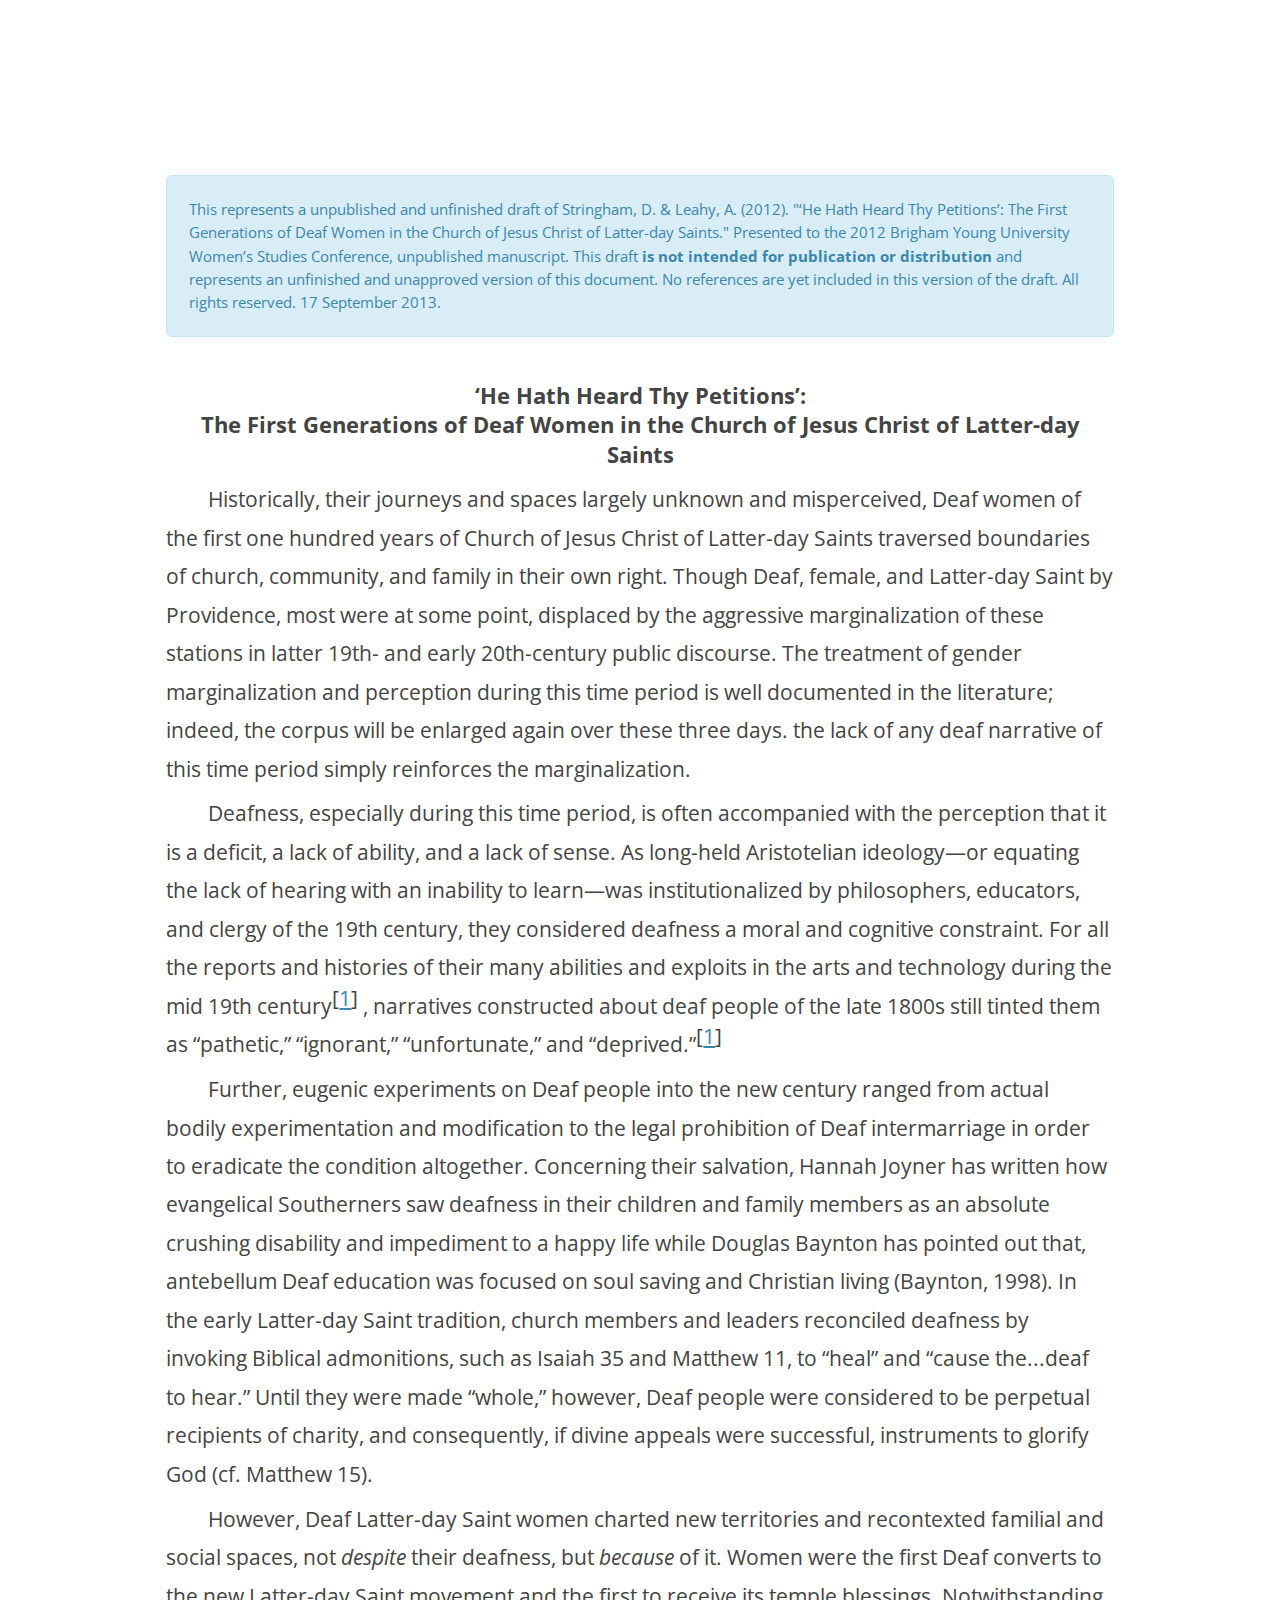
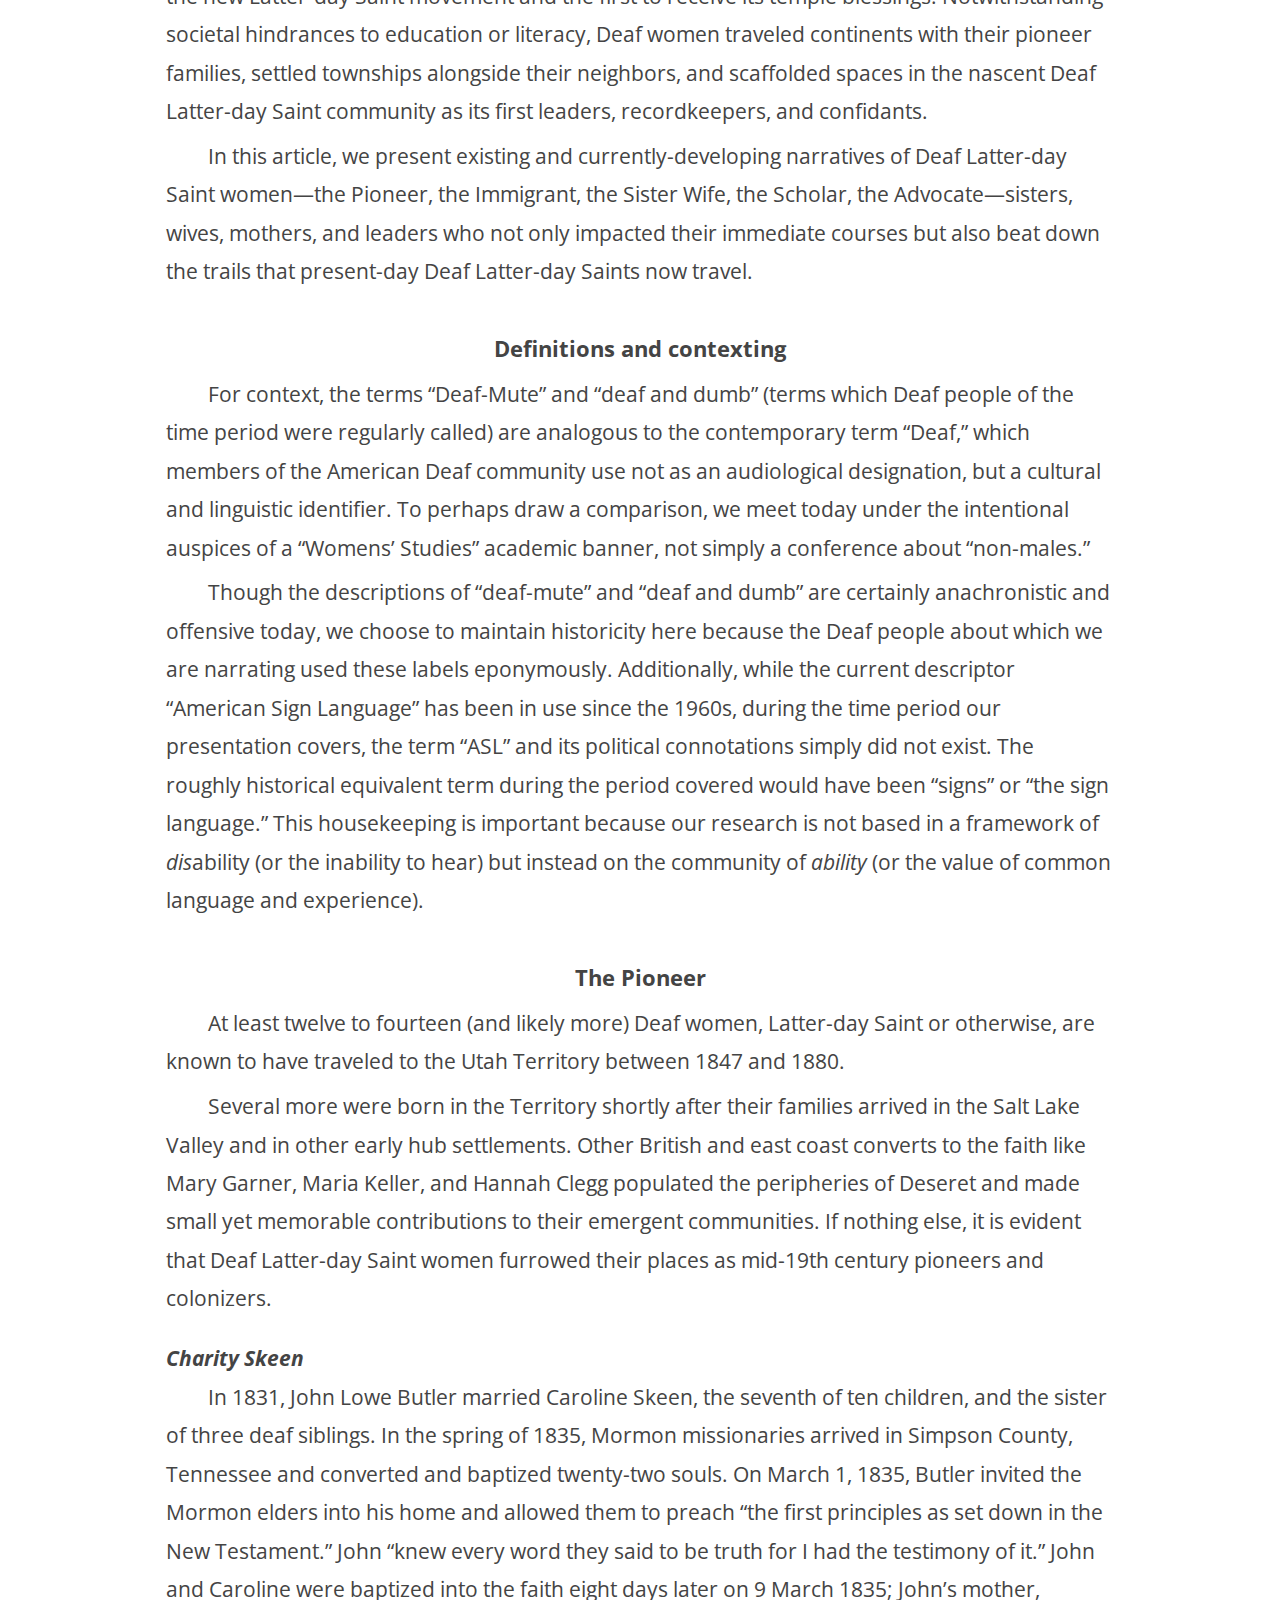
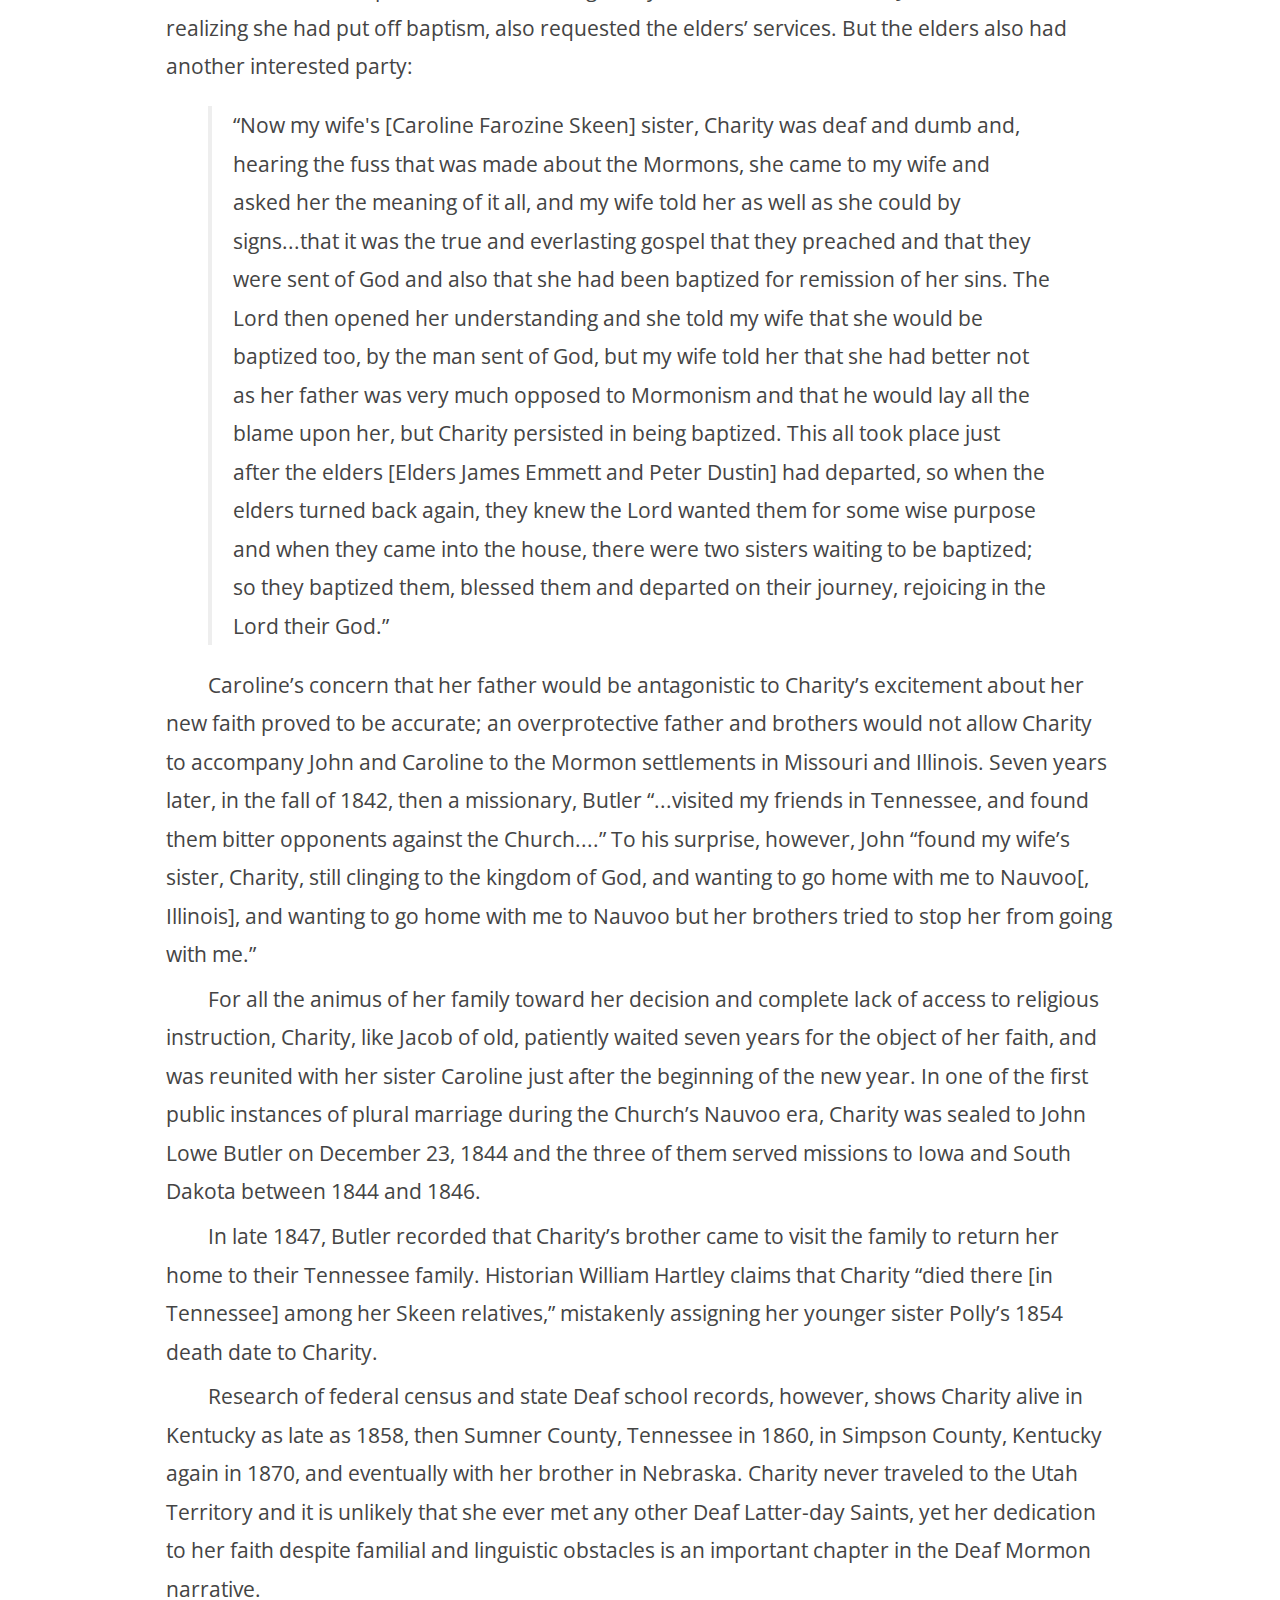
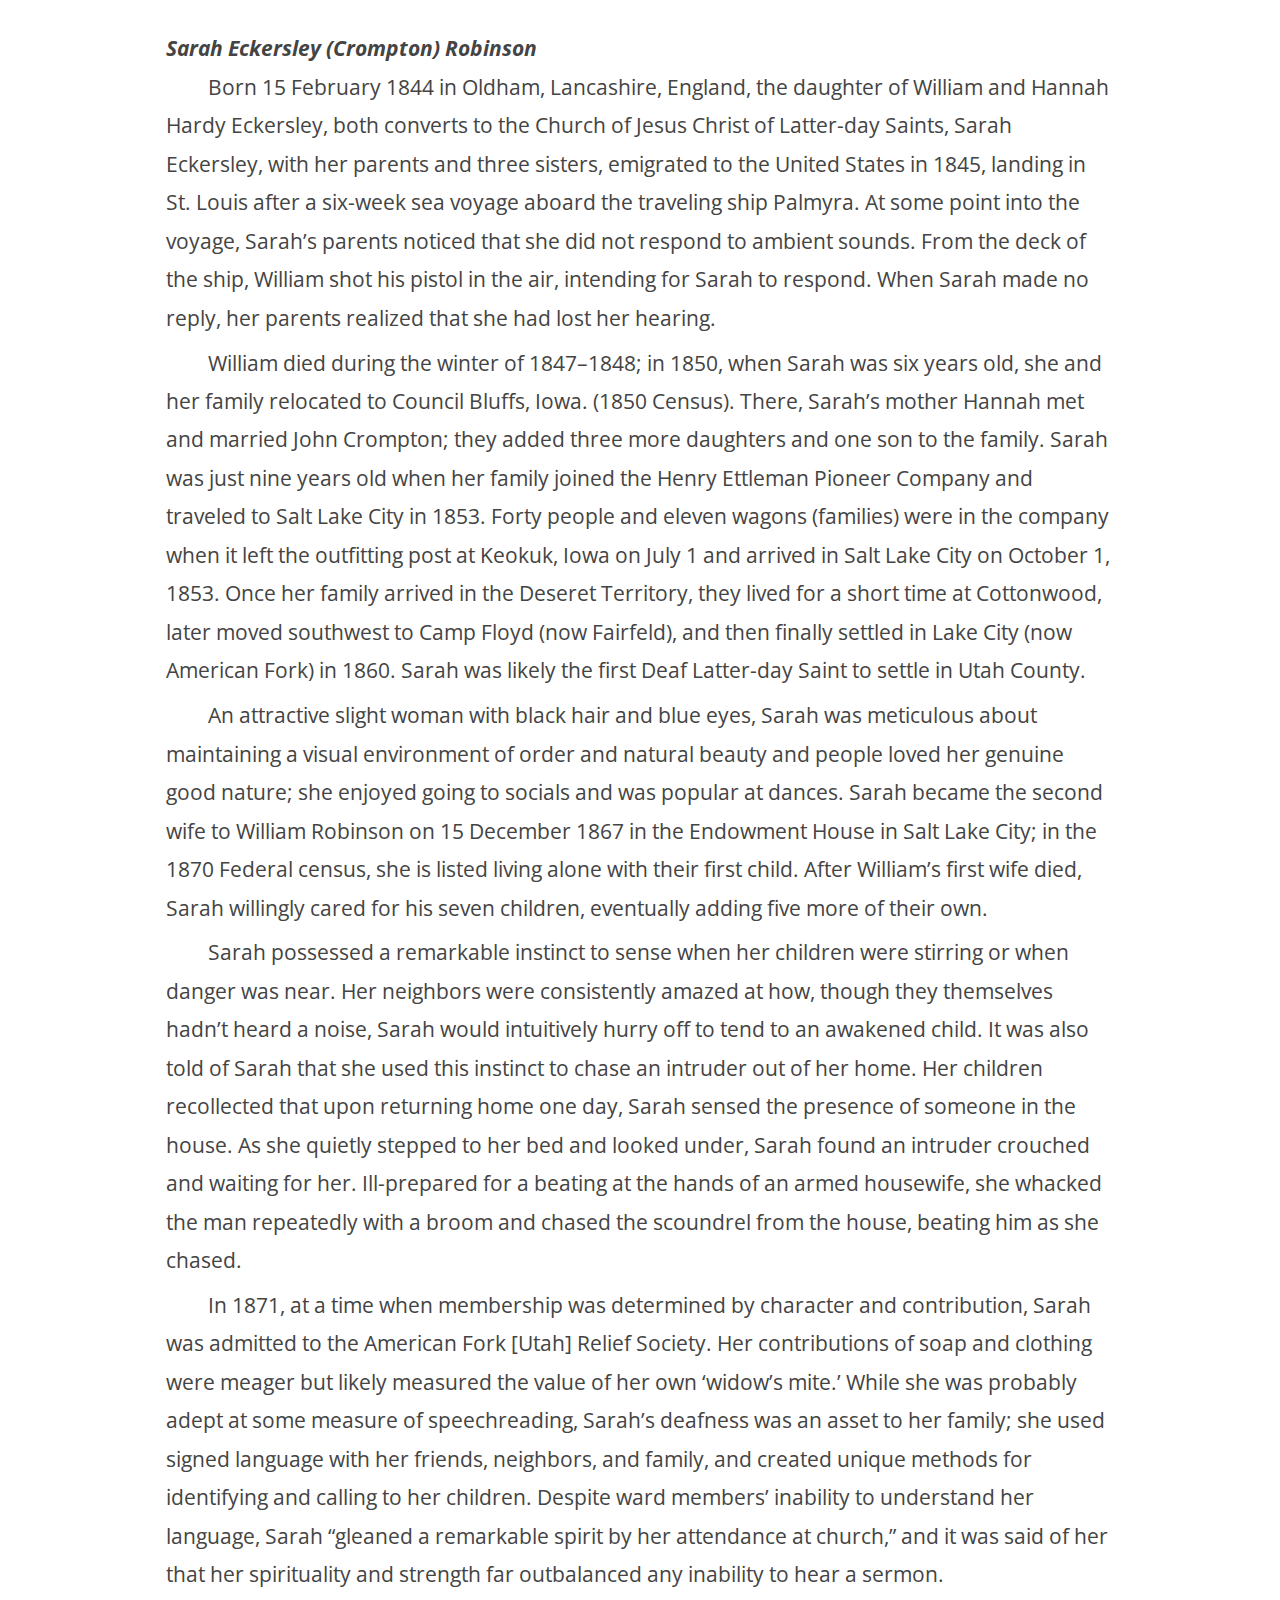
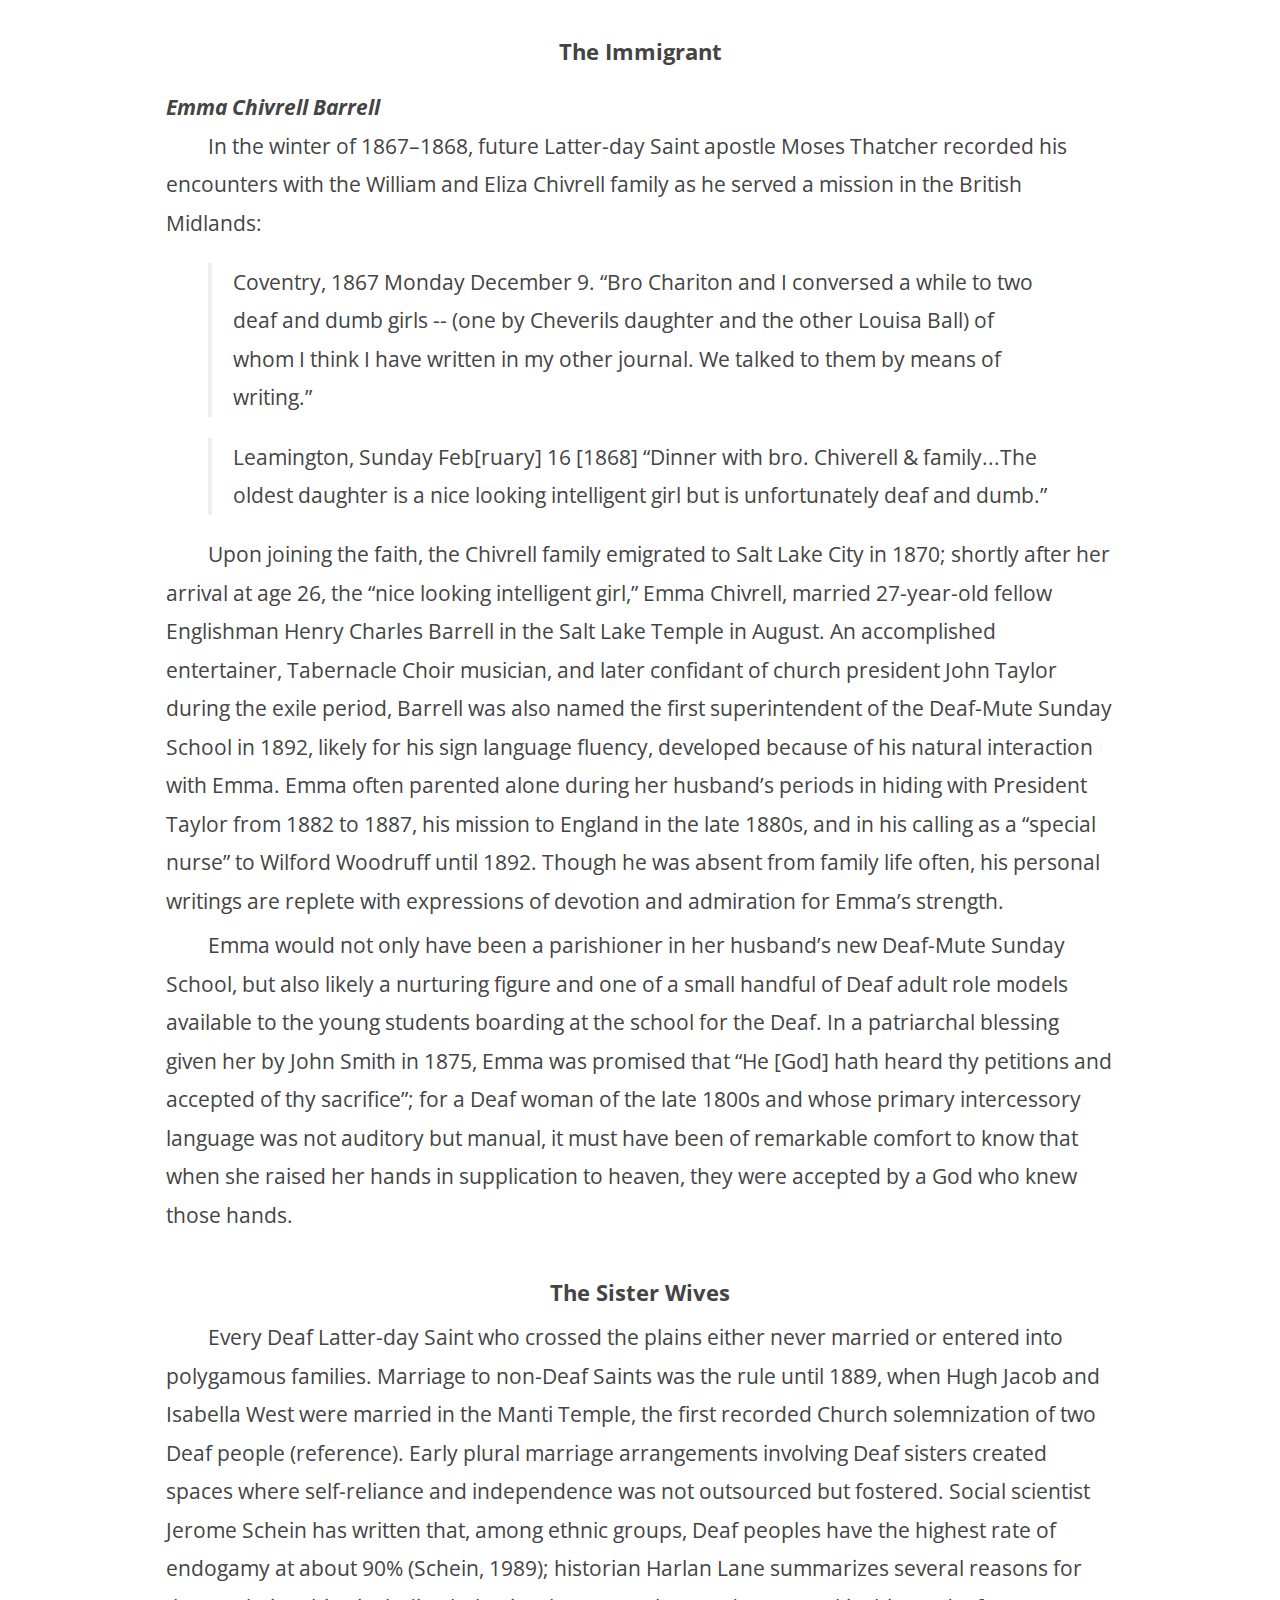
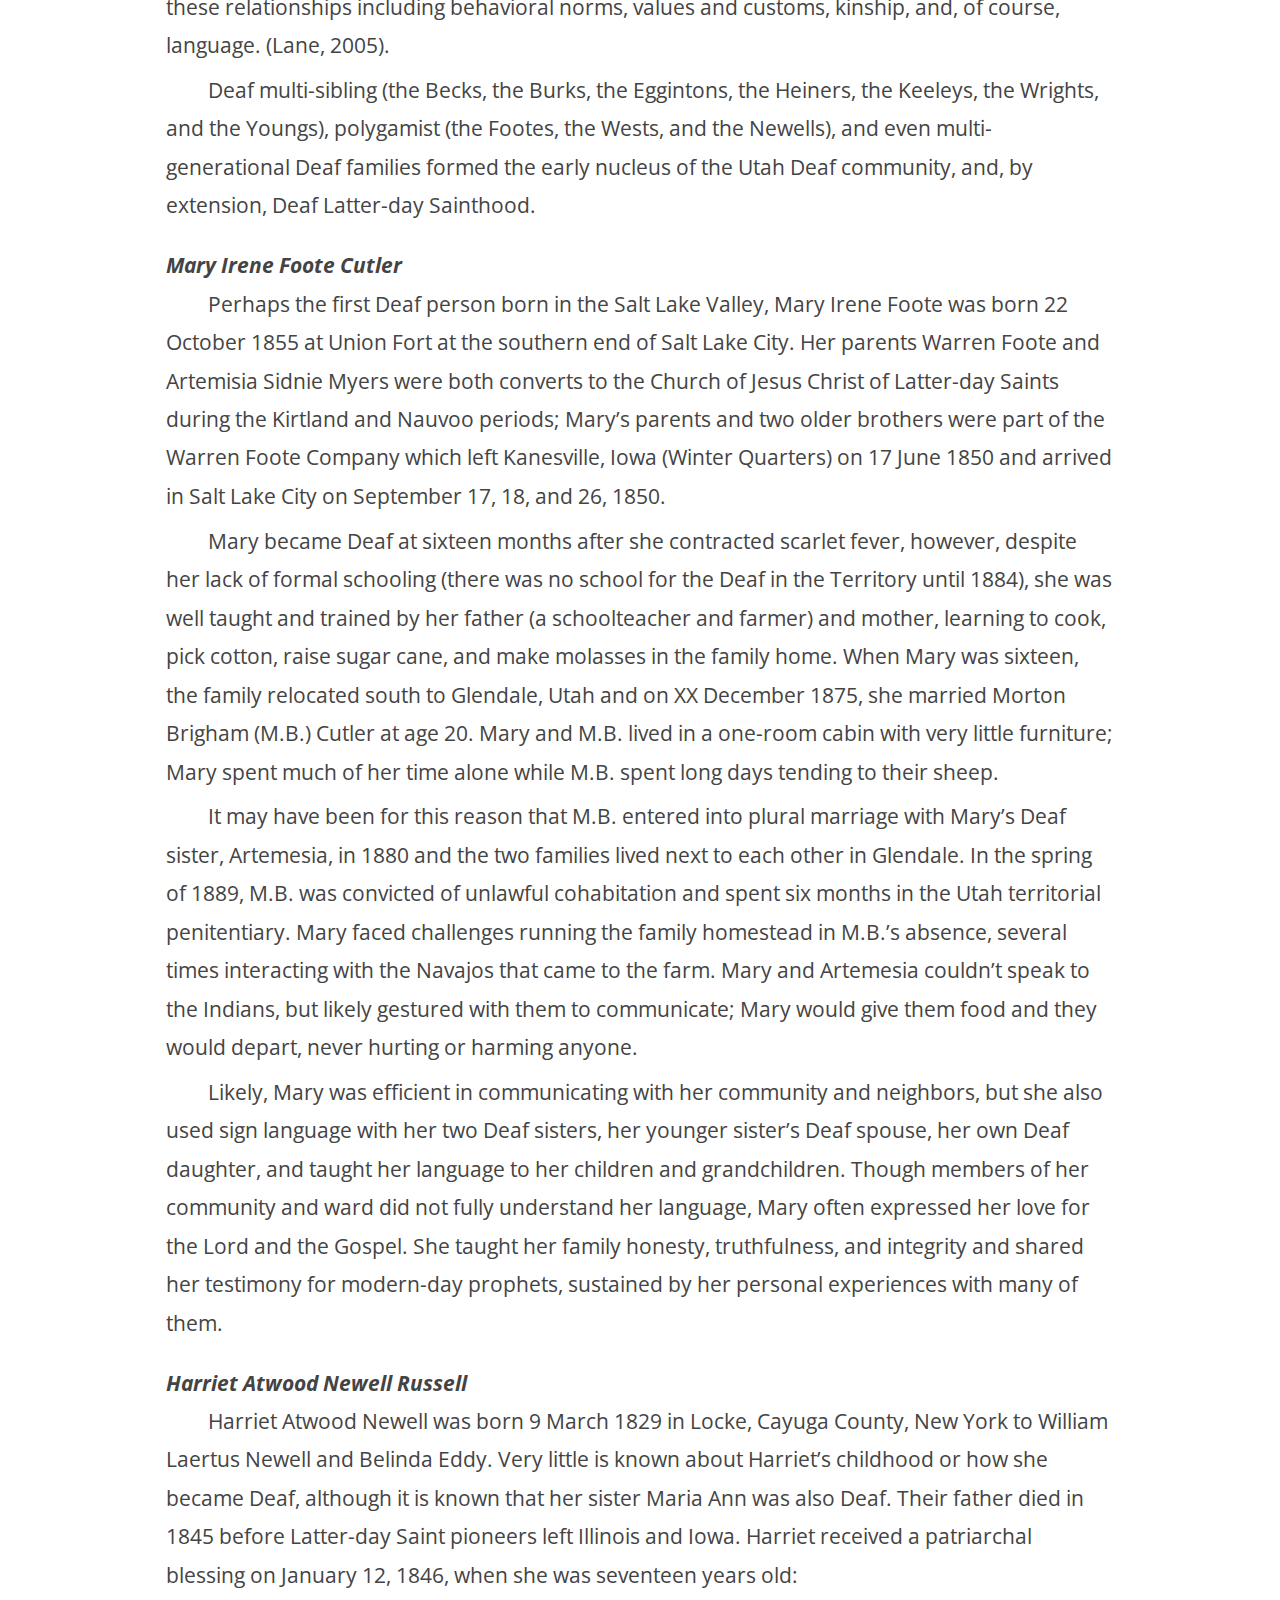
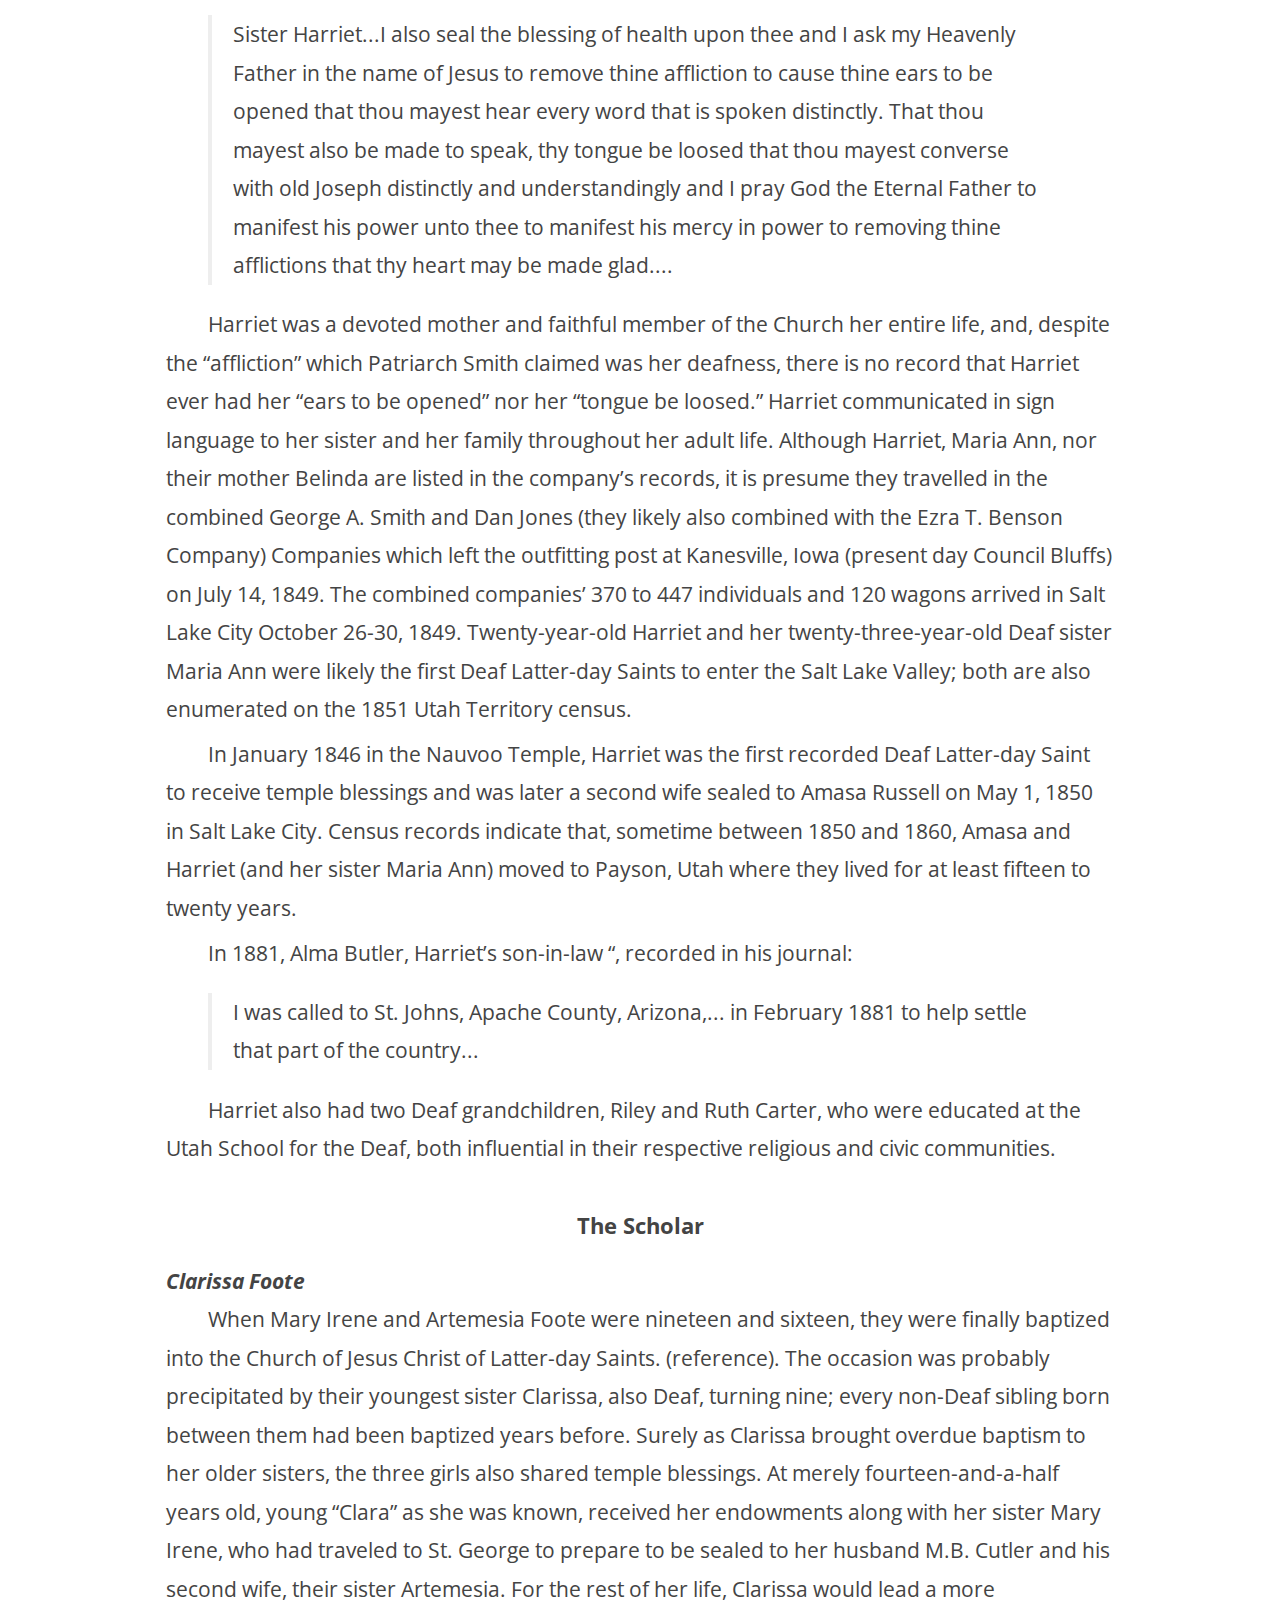
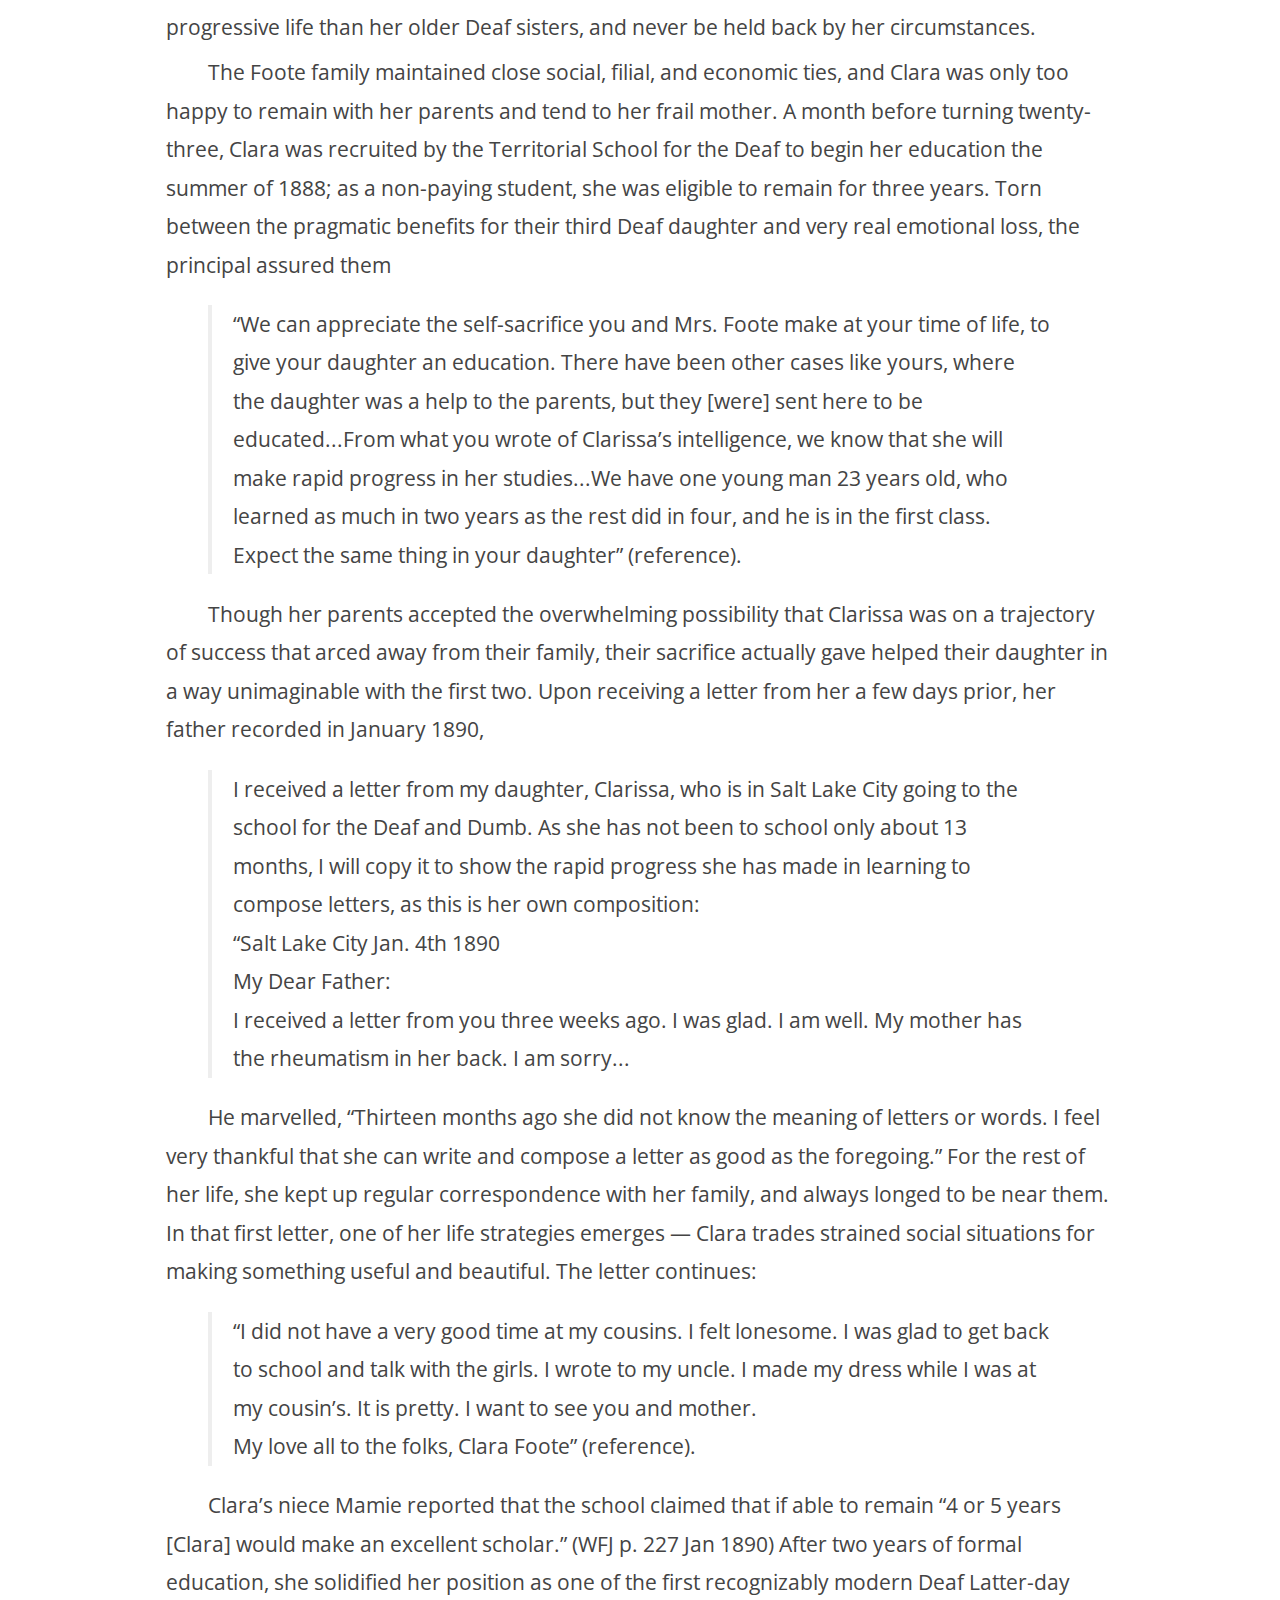
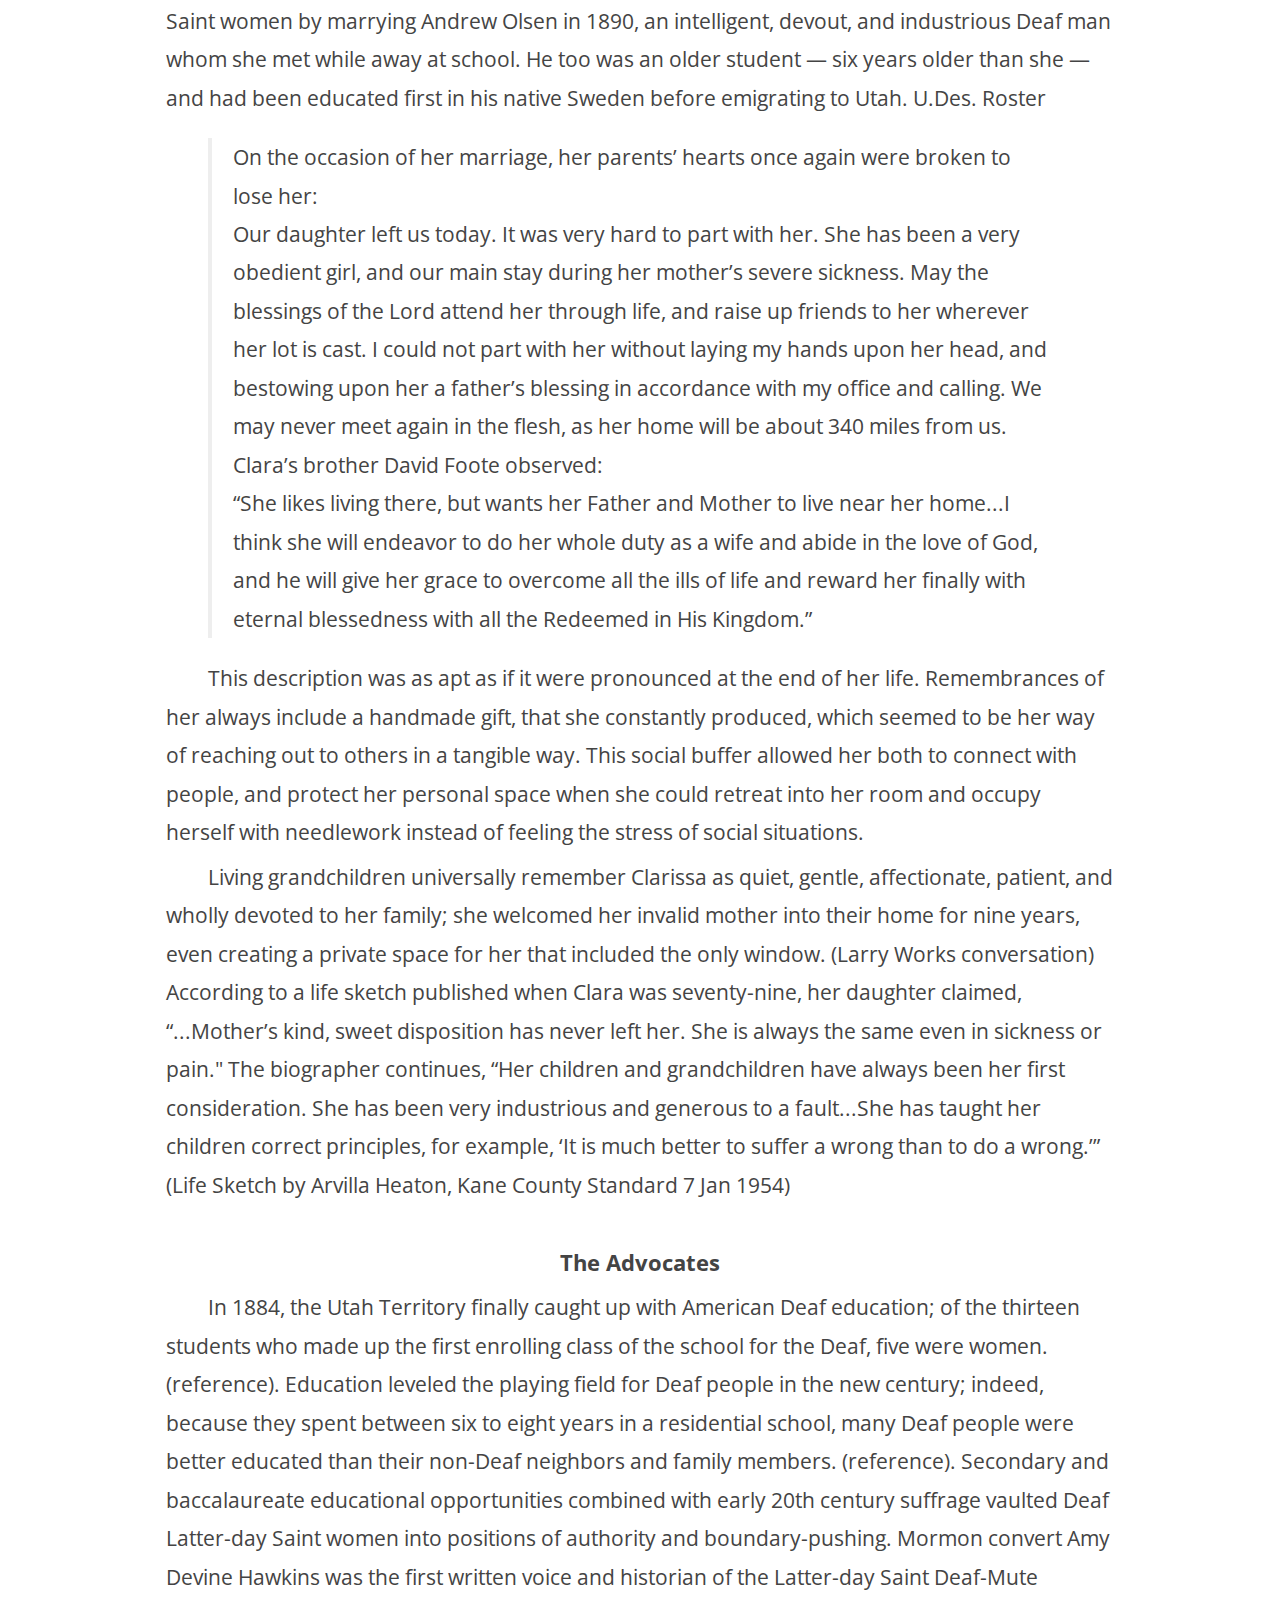
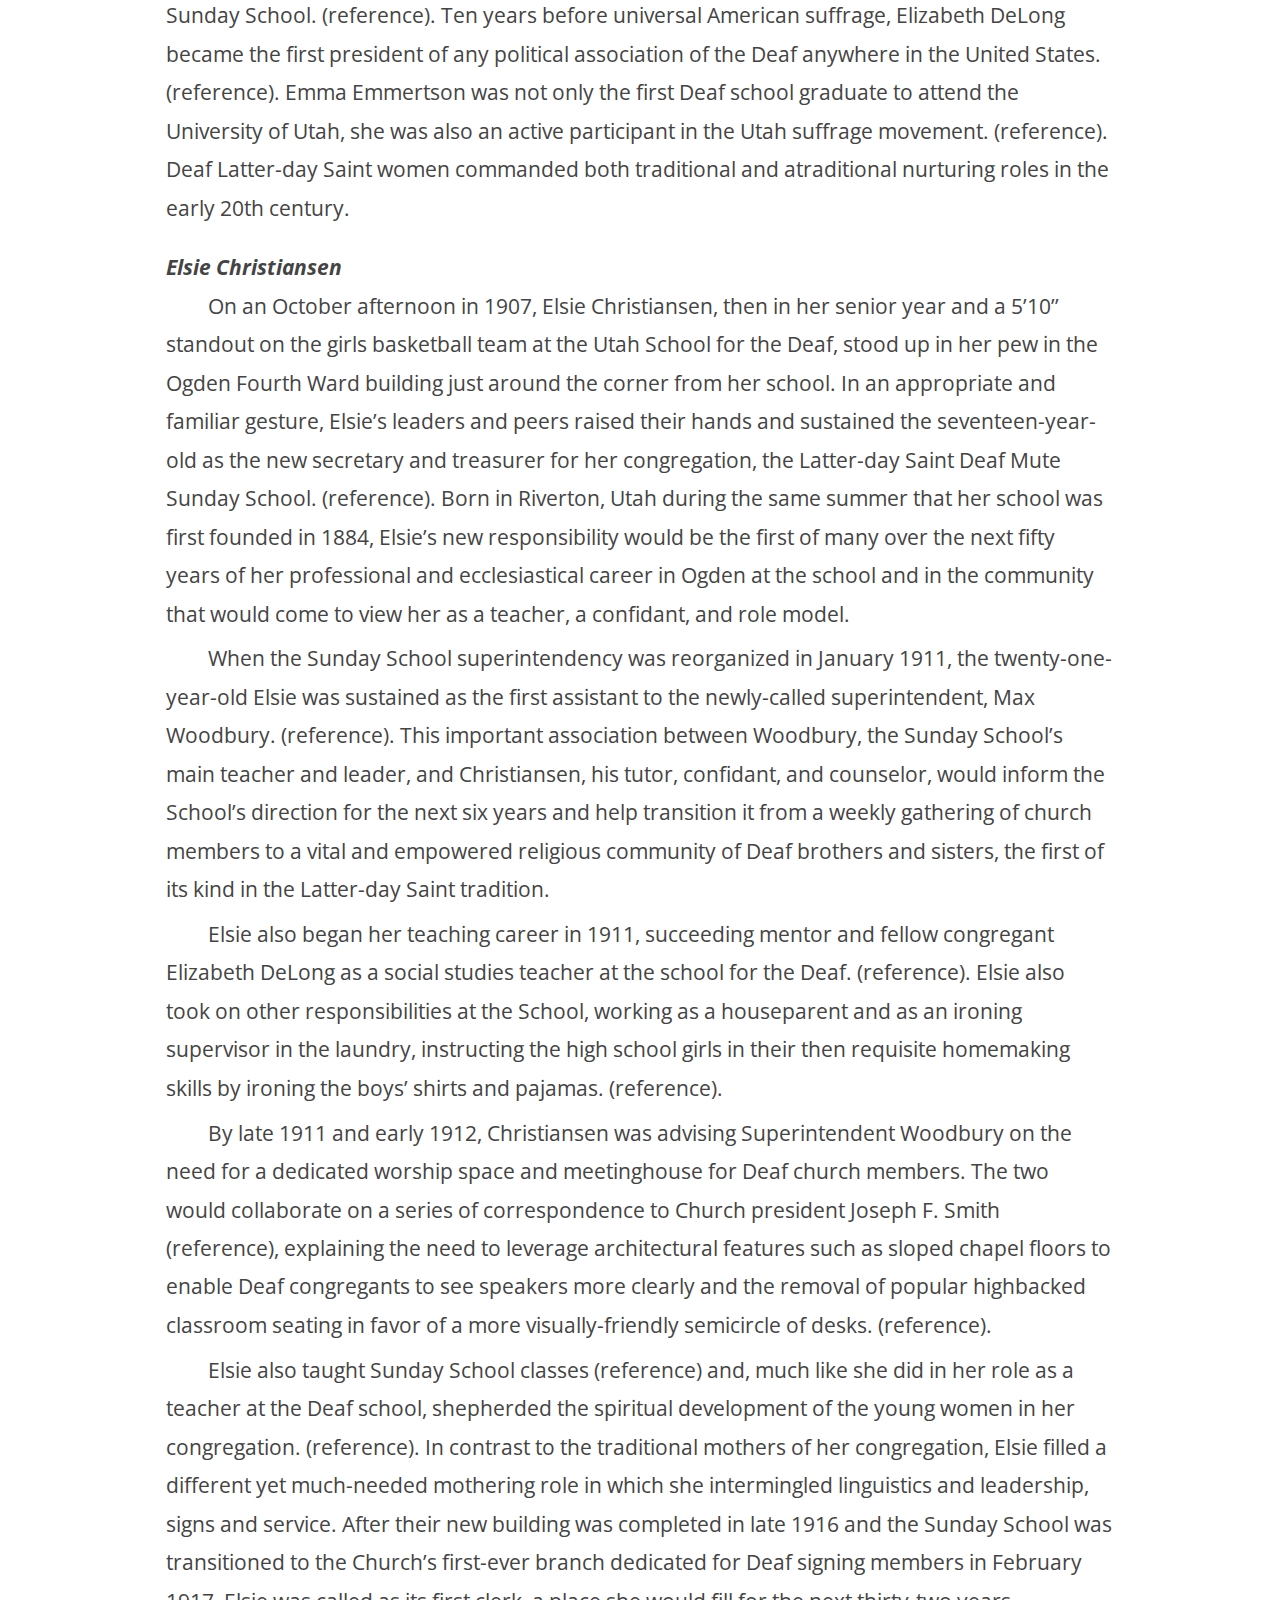
<file: papers/1211_heardpetitions-women.html>
<!doctype html>
<html>
<head>
	<meta http-equiv="content-type" content="text/html; charset=utf-8" />
	<meta name="robots" content="noindex, follow">
	<title>120 Years of Deaf Latter-day Saint Spaces</title>
	<meta name="viewport" content="width=device-width, initial-scale=1.0, maximum-scale=1.0">
	<link href="article.css" type="text/css" rel="stylesheet">

	<!--[if lt IE 9]>
	<script src="//html5shiv.googlecode.com/svn/trunk/html5.js"></script>
	<![endif]-->	
</head>	
    
<body>

	<div class="container">
	<h6 class="alert">This represents a unpublished and unfinished draft of Stringham, D. &#38; Leahy, A. (2012). "‘He Hath Heard Thy Petitions’: The First Generations of Deaf Women in the Church of Jesus Christ of Latter-day Saints." Presented to the 2012 Brigham Young University Women’s Studies Conference, unpublished manuscript. This draft <strong>is not intended for publication or distribution</strong> and represents an unfinished and unapproved version of this document. No references are yet included in this version of the draft. All rights reserved. 17 September 2013.</h6>
	
	<h1>‘He Hath Heard Thy Petitions’:<br>The First Generations of Deaf Women in the Church of Jesus Christ of Latter-day Saints</h1>
	<p>Historically, their journeys and spaces largely unknown and misperceived, Deaf women of the first one hundred years of Church of Jesus Christ of Latter-day Saints traversed boundaries of church, community, and family in their own right. Though Deaf, female, and Latter-day Saint by Providence, most were at some point, displaced by the aggressive marginalization of these stations in latter 19th- and early 20th-century public discourse. The treatment of gender marginalization and perception during this time period is well documented in the literature; indeed, the corpus will be enlarged again over these three days. the lack of any deaf narrative of this time period simply reinforces the marginalization.</p>
	<p>Deafness, especially during this time period, is often accompanied with the perception that it is a deficit, a lack of ability, and a lack of sense. As long-held Aristotelian ideology—or equating the lack of hearing with an inability to learn—was institutionalized by philosophers, educators, and clergy of the 19th century, they considered deafness a moral and cognitive constraint. For all the reports and histories of their many abilities and exploits in the arts and technology during the mid 19th century<sup><a href="#001">1</a></sup>, narratives constructed about deaf people of the late 1800s still tinted them as “pathetic,” “ignorant,” “unfortunate,” and “deprived.”<sup><a href="#001">1</a></sup></p>
	<p>Further, eugenic experiments on Deaf people into the new century ranged from actual bodily experimentation and modification to the legal prohibition of Deaf intermarriage in order to eradicate the condition altogether. Concerning their salvation, Hannah Joyner has written how evangelical Southerners saw deafness in their children and family members as an absolute crushing disability and impediment to a happy life while Douglas Baynton has pointed out that, antebellum Deaf education was focused on soul saving and Christian living (Baynton, 1998). In the early Latter-day Saint tradition, church members and leaders reconciled deafness by invoking Biblical admonitions, such as Isaiah 35 and Matthew 11, to “heal” and “cause the...deaf to hear.” Until they were made “whole,” however, Deaf people were considered to be perpetual recipients of charity, and consequently, if divine appeals were successful, instruments to glorify God (cf. Matthew 15).</p> 
	<p>However, Deaf Latter-day Saint women charted new territories and recontexted familial and social spaces, not <em>despite</em> their deafness, but <em>because</em> of it. Women were the first Deaf converts to the new Latter-day Saint movement and the first to receive its temple blessings. Notwithstanding societal hindrances to education or literacy, Deaf women traveled continents with their pioneer families, settled townships alongside their neighbors, and scaffolded spaces in the nascent Deaf Latter-day Saint community as its first leaders, recordkeepers, and confidants.</p>
	<p>In this article, we present existing and currently-developing narratives of Deaf Latter-day Saint women—the Pioneer, the Immigrant, the Sister Wife, the Scholar, the Advocate—sisters, wives, mothers, and leaders who not only impacted their immediate courses but also beat down the trails that present-day Deaf Latter-day Saints now travel.</p>
	
	<h1>Definitions and contexting</h1>
	<p>For context, the terms “Deaf-Mute” and “deaf and dumb” (terms which Deaf people of the time period were regularly called) are analogous to the contemporary term “Deaf,” which members of the American Deaf community use not as an audiological designation, but a cultural and linguistic identifier. To perhaps draw a comparison, we meet today under the intentional auspices of a “Womens’ Studies” academic banner, not simply a conference about “non-males.”</p> 
	<p>Though the descriptions of “deaf-mute” and “deaf and dumb” are certainly anachronistic and offensive today, we choose to maintain historicity here because the Deaf people about which we are narrating used these labels eponymously. Additionally, while the current descriptor “American Sign Language” has been in use since the 1960s, during the time period our presentation covers, the term “ASL” and its political connotations simply did not exist. The roughly historical equivalent term during the period covered would have been “signs” or “the sign language.” This housekeeping is important because our research is not based in a framework of <em>dis</em>ability (or the inability to hear) but instead on the community of <em>ability</em> (or the value of common language and experience).</p>
	
	<h1>The Pioneer</h2>
	<p>At least twelve to fourteen (and likely more) Deaf women, Latter-day Saint or otherwise, are known to have traveled to the Utah Territory between 1847 and 1880.</p>
	<p>Several more were born in the Territory shortly after their families arrived in the Salt Lake Valley and in other early hub settlements. Other British and east coast converts to the faith like Mary Garner, Maria Keller, and Hannah Clegg populated the peripheries of Deseret and made small yet memorable contributions to their emergent communities. If nothing else, it is evident that Deaf Latter-day Saint women furrowed their places as mid-19th century pioneers and colonizers.</p>
	<h2>Charity Skeen</h2>
	<p>In 1831, John Lowe Butler married Caroline Skeen, the seventh of ten children, and the sister of three deaf siblings. In the spring of 1835, Mormon missionaries arrived in Simpson County, Tennessee and converted and baptized twenty-two souls. On March 1, 1835, Butler invited the Mormon elders into his home and allowed them to preach “the first principles as set down in the New Testament.” John “knew every word they said to be truth for I had the testimony of it.” John and Caroline were baptized into the faith eight days later on 9 March 1835; John’s mother, realizing she had put off baptism, also requested the elders’ services. But the elders also had another interested party:</p>
	<blockquote>“Now my wife's [Caroline Farozine Skeen] sister, Charity was deaf and dumb and, hearing the fuss that was made about the Mormons, she came to my wife and asked her the meaning of it all, and my wife told her as well as she could by signs...that it was the true and everlasting gospel that they preached and that they were sent of God and also that she had been baptized for remission of her sins. The Lord then opened her understanding and she told my wife that she would be baptized too, by the man sent of God, but my wife told her that she had better not as her father was very much opposed to Mormonism and that he would lay all the blame upon her, but Charity persisted in being baptized. This all took place just after the elders [Elders James Emmett and Peter Dustin] had departed, so when the elders turned back again, they knew the Lord wanted them for some wise purpose and when they came into the house, there were two sisters waiting to be baptized; so they baptized them, blessed them and departed on their journey, rejoicing in the Lord their God.”</blockquote>
	<p>Caroline’s concern that her father would be antagonistic to Charity’s excitement about her new faith proved to be accurate; an overprotective father and brothers would not allow Charity to accompany John and Caroline to the Mormon settlements in Missouri and Illinois. Seven years later, in the fall of 1842, then a missionary, Butler “...visited my friends in Tennessee, and found them bitter opponents against the Church....” To his surprise, however, John “found my wife’s sister, Charity, still clinging to the kingdom of God, and wanting to go home with me to Nauvoo[, Illinois], and wanting to go home with me to Nauvoo but her brothers tried to stop her from going with me.”</p>
	<p>For all the animus of her family toward her decision and complete lack of access to religious instruction, Charity, like Jacob of old, patiently waited seven years for the object of her faith, and was reunited with her sister Caroline just after the beginning of the new year. In one of the first public instances of plural marriage during the Church’s Nauvoo era, Charity was sealed to John Lowe Butler on December 23, 1844 and the three of them served missions to Iowa and South Dakota between 1844 and 1846.</p>
	<p>In late 1847, Butler recorded that Charity’s brother came to visit the family to return her home to their Tennessee family. Historian William Hartley claims that Charity “died there [in Tennessee] among her Skeen relatives,” mistakenly assigning her younger sister Polly’s 1854 death date to Charity.</p>
	<p>Research of federal census and state Deaf school records, however, shows Charity alive in Kentucky as late as 1858, then Sumner County, Tennessee in 1860, in Simpson County, Kentucky again in 1870, and eventually with her brother in Nebraska. Charity never traveled to the Utah Territory and it is unlikely that she ever met any other Deaf Latter-day Saints, yet her dedication to her faith despite familial and linguistic obstacles is an important chapter in the Deaf Mormon narrative.</p>
	
	<h2>Sarah Eckersley (Crompton) Robinson</h2>
	<p>Born 15 February 1844 in Oldham, Lancashire, England, the daughter of William and Hannah Hardy Eckersley, both converts to the Church of Jesus Christ of Latter-day Saints, Sarah Eckersley, with her parents and three sisters, emigrated to the United States in 1845, landing in St. Louis after a six-week sea voyage aboard the traveling ship Palmyra. At some point into the voyage, Sarah’s parents noticed that she did not respond to ambient sounds. From the deck of the ship, William shot his pistol in the air, intending for Sarah to respond. When Sarah made no reply, her parents realized that she had lost her hearing.</p> 
	<p>William died during the winter of 1847–1848; in 1850, when Sarah was six years old, she and her family relocated to Council Bluffs, Iowa. (1850 Census). There, Sarah’s mother Hannah met and married John Crompton; they added three more daughters and one son to the family. Sarah was just nine years old when her family joined the Henry Ettleman Pioneer Company and traveled to Salt Lake City in 1853. Forty people and eleven wagons (families) were in the company when it left the outfitting post at Keokuk, Iowa on July 1 and arrived in Salt Lake City on October 1, 1853. Once her family arrived in the Deseret Territory, they lived for a short time at Cottonwood, later moved southwest to Camp Floyd (now Fairfeld), and then finally settled in Lake City (now American Fork) in 1860. Sarah was likely the first Deaf Latter-day Saint to settle in Utah County.</p>
	<p>An attractive slight woman with black hair and blue eyes, Sarah was meticulous about maintaining a visual environment of order and natural beauty and people loved her genuine good nature; she enjoyed going to socials and was popular at dances. Sarah became the second wife to William Robinson on 15 December 1867 in the Endowment House in Salt Lake City; in the 1870 Federal census, she is listed living alone with their first child. After William’s first wife died, Sarah willingly cared for his seven children, eventually adding five more of their own.</p>
	<p>Sarah possessed a remarkable instinct to sense when her children were stirring or when danger was near. Her neighbors were consistently amazed at how, though they themselves hadn’t heard a noise, Sarah would intuitively hurry off to tend to an awakened child. It was also told of Sarah that she used this instinct to chase an intruder out of her home. Her children recollected that upon returning home one day, Sarah sensed the presence of someone in the house. As she quietly stepped to her bed and looked under, Sarah found an intruder crouched and waiting for her. Ill-prepared for a beating at the hands of an armed housewife, she whacked the man repeatedly with a broom and chased the scoundrel from the house, beating him as she chased.</p>
	<p>In 1871, at a time when membership was determined by character and contribution, Sarah was admitted to the American Fork [Utah] Relief Society. Her contributions of soap and clothing were meager but likely measured the value of her own ‘widow’s mite.’ While she was probably adept at some measure of speechreading, Sarah’s deafness was an asset to her family; she used signed language with her friends, neighbors, and family, and created unique methods for identifying and calling to her children. Despite ward members’ inability to understand her language, Sarah “gleaned a remarkable spirit by her attendance at church,” and it was said of her that her spirituality and strength far outbalanced any inability to hear a sermon.</p>
	
	<h1>The Immigrant</h1>
	<h2>Emma Chivrell Barrell</h2>
	<p>In the winter of 1867–1868, future Latter-day Saint apostle Moses Thatcher recorded his encounters with the William and Eliza Chivrell family as he served a mission in the British Midlands:</p>
	<blockquote>Coventry, 1867 Monday December 9. “Bro Chariton and I conversed a while to two deaf and dumb girls -- (one by Cheverils daughter and the other Louisa Ball) of whom I think I have written in my other journal. We talked to them by means of writing.”</blockquote>
	<blockquote>Leamington, Sunday Feb[ruary] 16 [1868] “Dinner with bro. Chiverell & family...The oldest daughter is a nice looking intelligent girl but is unfortunately deaf and dumb.”</blockquote>
	<p>Upon joining the faith, the Chivrell family emigrated to Salt Lake City in 1870; shortly after her arrival at age 26, the “nice looking intelligent girl,” Emma Chivrell, married 27-year-old fellow Englishman Henry Charles Barrell in the Salt Lake Temple in August. An accomplished entertainer, Tabernacle Choir musician, and later confidant of church president John Taylor during the exile period, Barrell was also named the first superintendent of the Deaf-Mute Sunday School in 1892, likely for his sign language fluency, developed because of his natural interaction with Emma. Emma often parented alone during her husband’s periods in hiding with President Taylor from 1882 to 1887, his mission to England in the late 1880s, and in his calling as a “special nurse” to Wilford Woodruff until 1892. Though he was absent from family life often, his personal writings are replete with expressions of devotion and admiration for Emma’s strength.</p>
	<p>Emma would not only have been a parishioner in her husband’s new Deaf-Mute Sunday School, but also likely a nurturing figure and one of a small handful of Deaf adult role models available to the young students boarding at the school for the Deaf. In a patriarchal blessing given her by John Smith in 1875, Emma was promised that “He [God] hath heard thy petitions and accepted of thy sacrifice”; for a Deaf woman of the late 1800s and whose primary intercessory language was not auditory but manual, it must have been of remarkable comfort to know that when she raised her hands in supplication to heaven, they were accepted by a God who knew those hands.</p>
	
	<h1>The Sister Wives</h1>
	<p>Every Deaf Latter-day Saint who crossed the plains either never married or entered into polygamous families. Marriage to non-Deaf Saints was the rule until 1889, when Hugh Jacob and Isabella West were married in the Manti Temple, the first recorded Church solemnization of two Deaf people (reference). Early plural marriage arrangements involving Deaf sisters created spaces where self-reliance and independence was not outsourced but fostered. Social scientist Jerome Schein has written that, among ethnic groups, Deaf peoples have the highest rate of endogamy at about 90% (Schein, 1989); historian Harlan Lane summarizes several reasons for these relationships including behavioral norms, values and customs, kinship, and, of course, language. (Lane, 2005).</p>
	<p>Deaf multi-sibling (the Becks, the Burks, the Eggintons, the Heiners, the Keeleys, the Wrights, and the Youngs), polygamist (the Footes, the Wests, and the Newells), and even multi-generational Deaf families formed the early nucleus of the Utah Deaf community, and, by extension, Deaf Latter-day Sainthood.</p>
	
	<h2>Mary Irene Foote Cutler</h2>
	<p>Perhaps the first Deaf person born in the Salt Lake Valley, Mary Irene Foote was born 22 October 1855 at Union Fort at the southern end of Salt Lake City. Her parents Warren Foote and Artemisia Sidnie Myers were both converts to the Church of Jesus Christ of Latter-day Saints during the Kirtland and Nauvoo periods; Mary’s parents and two older brothers were part of the Warren Foote Company which left Kanesville, Iowa (Winter Quarters) on 17 June 1850 and arrived in Salt Lake City on September 17, 18, and 26, 1850.</p> 
	<p>Mary became Deaf at sixteen months after she contracted scarlet fever, however, despite her lack of formal schooling (there was no school for the Deaf in the Territory until 1884), she was well taught and trained by her father (a schoolteacher and farmer) and mother, learning to cook, pick cotton, raise sugar cane, and make molasses in the family home. When Mary was sixteen, the family relocated south to Glendale, Utah and on XX December 1875, she married Morton Brigham (M.B.) Cutler at age 20. Mary and M.B. lived in a one-room cabin with very little furniture; Mary spent much of her time alone while M.B. spent long days tending to their sheep.</p>
	<p>It may have been for this reason that M.B. entered into plural marriage with Mary’s Deaf sister, Artemesia, in 1880 and the two families lived next to each other in Glendale. In the spring of 1889, M.B. was convicted of unlawful cohabitation and spent six months in the Utah territorial penitentiary. Mary faced challenges running the family homestead in M.B.’s absence, several times interacting with the Navajos that came to the farm. Mary and Artemesia couldn’t speak to the Indians, but likely gestured with them to communicate; Mary would give them food and they would depart, never hurting or harming anyone.</p>
	<p>Likely, Mary was efficient in communicating with her community and neighbors, but she also used sign language with her two Deaf sisters, her younger sister’s Deaf spouse, her own Deaf daughter, and taught her language to her children and grandchildren. Though members of her community and ward did not fully understand her language, Mary often expressed her love for the Lord and the Gospel. She taught her family honesty, truthfulness, and integrity and shared her testimony for modern-day prophets, sustained by her personal experiences with many of them.</p>
	
	<h2>Harriet Atwood Newell Russell</h2>
	<p>Harriet Atwood Newell was born 9 March 1829 in Locke, Cayuga County, New York to William Laertus Newell and Belinda Eddy. Very little is known about Harriet’s childhood or how she became Deaf, although it is known that her sister Maria Ann was also Deaf. Their father died in 1845 before Latter-day Saint pioneers left Illinois and Iowa. Harriet received a patriarchal blessing on January 12, 1846, when she was seventeen years old:</p>
	<blockquote>Sister Harriet...I also seal the blessing of health upon thee and I ask my Heavenly Father in the name of Jesus to remove thine affliction to cause thine ears to be opened that thou mayest hear every word that is spoken distinctly. That thou mayest also be made to speak, thy tongue be loosed that thou mayest converse with old Joseph distinctly and understandingly and I pray God the Eternal Father to manifest his power unto thee to manifest his mercy in power to removing thine afflictions that thy heart may be made glad....</blockquote>
	<p>Harriet was a devoted mother and faithful member of the Church her entire life, and, despite the “affliction” which Patriarch Smith claimed was her deafness, there is no record that Harriet ever had her “ears to be opened” nor her “tongue be loosed.” Harriet communicated in sign language to her sister and her family throughout her adult life. Although Harriet, Maria Ann, nor their mother Belinda are listed in the company’s records, it is presume they travelled in the combined George A. Smith and Dan Jones (they likely also combined with the Ezra T. Benson Company) Companies which left the outfitting post at Kanesville, Iowa (present day Council Bluffs) on July 14, 1849. The combined companies’ 370 to 447 individuals and 120 wagons arrived in Salt Lake City October 26-30, 1849. Twenty-year-old Harriet and her twenty-three-year-old Deaf sister Maria Ann were likely the first Deaf Latter-day Saints to enter the Salt Lake Valley; both are also enumerated on the 1851 Utah Territory census.</p>
	<p>In January 1846 in the Nauvoo Temple, Harriet was the first recorded Deaf Latter-day Saint to receive temple blessings and was later a second wife sealed to Amasa Russell on May 1, 1850 in Salt Lake City. Census records indicate that, sometime between 1850 and 1860, Amasa and Harriet (and her sister Maria Ann) moved to Payson, Utah where they lived for at least fifteen to twenty years.</p>
	<p>In 1881, Alma Butler, Harriet’s son-in-law “, recorded in his journal: </p>
	<blockquote>I was called to St. Johns, Apache County, Arizona,... in February 1881 to help settle that part of the country...</blockquote>
	<p>Harriet also had two Deaf grandchildren, Riley and Ruth Carter, who were educated at the Utah School for the Deaf, both influential in their respective religious and civic communities.</p>
		
	<h1>The Scholar</h1>
	<h2>Clarissa Foote</h2>
	<p>When Mary Irene and Artemesia Foote were nineteen and sixteen, they were finally baptized into the Church of Jesus Christ of Latter-day Saints. (reference). The occasion was probably precipitated by their youngest sister Clarissa, also Deaf, turning nine; every non-Deaf sibling born between them had been baptized years before. Surely as Clarissa brought overdue baptism to her older sisters, the three girls also shared temple blessings. At merely fourteen-and-a-half years old, young “Clara” as she was known, received her endowments along with her sister Mary Irene, who had traveled to St. George to prepare to be sealed to her husband M.B. Cutler and his second wife, their sister Artemesia. For the rest of her life, Clarissa would lead a more progressive life than her older Deaf sisters, and never be held back by her circumstances.</p>
	<p>The Foote family maintained close social, filial, and economic ties, and Clara was only too happy to remain with her parents and tend to her frail mother. A month before turning twenty-three, Clara was recruited by the Territorial School for the Deaf to begin her education the summer of 1888; as a non-paying student, she was eligible to remain for three years. Torn between the pragmatic benefits for their third Deaf daughter and very real emotional loss, the principal assured them</p>
	<blockquote>“We can appreciate the self-sacrifice you and Mrs. Foote make at your time of life, to give your daughter an education. There have been other cases like yours, where the daughter was a help to the parents, but they [were] sent here to be educated...From what you wrote of Clarissa’s intelligence, we know that she will make rapid progress in her studies...We have one young man 23 years old, who learned as much in two years as the rest did in four, and he is in the first class. Expect the same thing in your daughter” (reference).</blockquote>
	<p>Though her parents accepted the overwhelming possibility that Clarissa was on a trajectory of success that arced away from their family, their sacrifice actually gave helped their daughter in a way unimaginable with the first two. Upon receiving a letter from her a few days prior, her father recorded in January 1890,</p>
	<blockquote>I received a letter from my daughter, Clarissa, who is in Salt Lake City going to the school for the Deaf and Dumb. As she has not been to school only about 13 months, I will copy it to show the rapid progress she has made in learning to compose letters, as this is her own composition:<br>“Salt Lake City Jan. 4th 1890<br>My Dear Father:<br>I received a letter from you three weeks ago. I was glad. I am well. My mother has the rheumatism in her back. I am sorry...</blockquote>
	<p>He marvelled, “Thirteen months ago she did not know the meaning of letters or words. I feel very thankful that she can write and compose a letter as good as the foregoing.” For the rest of her life, she kept up regular correspondence with her family, and always longed to be near them. In that first letter, one of her life strategies emerges — Clara trades strained social situations for making something useful and beautiful. The letter continues:</p>
	<blockquote>“I did not have a very good time at my cousins. I felt lonesome. I was glad to get back to school and talk with the girls. I wrote to my uncle. I made my dress while I was at my cousin’s. It is pretty. I want to see you and mother.<br>My love all to the folks, Clara Foote” (reference).</blockquote>
	<p>Clara’s niece Mamie reported that the school claimed that if able to remain “4 or 5 years [Clara] would make an excellent scholar.” (WFJ p. 227 Jan 1890) After two years of formal education, she solidified her position as one of the first recognizably modern Deaf Latter-day Saint women by marrying Andrew Olsen in 1890, an intelligent, devout, and industrious Deaf man whom she met while away at school. He too was an older student — six years older than she — and had been educated first in his native Sweden before emigrating to Utah. U.Des. Roster</p>
	<blockquote>On the occasion of her marriage, her parents’ hearts once again were broken to lose her:<br>Our daughter left us today. It was very hard to part with her. She has been a very obedient girl, and our main stay during her mother’s severe sickness. May the blessings of the Lord attend her through life, and raise up friends to her wherever her lot is cast. I could not part with her without laying my hands upon her head, and bestowing upon her a father’s blessing in accordance with my office and calling. We may never meet again in the flesh, as her home will be about 340 miles from us.<br>Clara’s brother David Foote observed:<br>“She likes living there, but wants her Father and Mother to live near her home...I think she will endeavor to do her whole duty as a wife and abide in the love of God, and he will give her grace to overcome all the ills of life and reward her finally with eternal blessedness with all the Redeemed in His Kingdom.”</blockquote>
	<p>This description was as apt as if it were pronounced at the end of her life. Remembrances of her always include a handmade gift, that she constantly produced, which seemed to be her way of reaching out to others in a tangible way. This social buffer allowed her both to connect with people, and protect her personal space when she could retreat into her room and occupy herself with needlework instead of feeling the stress of social situations.</p>
	<p>Living grandchildren universally remember Clarissa as quiet, gentle, affectionate, patient, and wholly devoted to her family; she welcomed her invalid mother into their home for nine years, even creating a private space for her that included the only window. (Larry Works conversation) According to a life sketch published when Clara was seventy-nine, her daughter claimed, “...Mother’s kind, sweet disposition has never left her. She is always the same even in sickness or pain." The biographer continues, “Her children and grandchildren have always been her first consideration. She has been very industrious and generous to a fault...She has taught her children correct principles, for example, ‘It is much better to suffer a wrong than to do a wrong.’” (Life Sketch by Arvilla Heaton, Kane County Standard 7 Jan 1954)</p>
	
	<h1>The Advocates</h1>
	<p>In 1884, the Utah Territory finally caught up with American Deaf education; of the thirteen students who made up the first enrolling class of the school for the Deaf, five were women. (reference). Education leveled the playing field for Deaf people in the new century; indeed, because they spent between six to eight years in a residential school, many Deaf people were better educated than their non-Deaf neighbors and family members. (reference). Secondary and baccalaureate educational opportunities combined with early 20th century suffrage vaulted Deaf Latter-day Saint women into positions of authority and boundary-pushing. Mormon convert Amy Devine Hawkins was the first written voice and historian of the Latter-day Saint Deaf-Mute Sunday School. (reference). Ten years before universal American suffrage, Elizabeth DeLong became the first president of any political association of the Deaf anywhere in the United States. (reference). Emma Emmertson was not only the first Deaf school graduate to attend the University of Utah, she was also an active participant in the Utah suffrage movement. (reference). Deaf Latter-day Saint women commanded both traditional and atraditional nurturing roles in the early 20th century.</p>
	<h2>Elsie Christiansen</h2>
	<p>On an October afternoon in 1907, Elsie Christiansen, then in her senior year and a 5’10’’ standout on the girls basketball team at the Utah School for the Deaf, stood up in her pew in the Ogden Fourth Ward building just around the corner from her school. In an appropriate and familiar gesture, Elsie’s leaders and peers raised their hands and sustained the seventeen-year-old as the new secretary and treasurer for her congregation, the Latter-day Saint Deaf Mute Sunday School. (reference). Born in Riverton, Utah during the same summer that her school was first founded in 1884, Elsie’s new responsibility would be the first of many over the next fifty years of her professional and ecclesiastical career in Ogden at the school and in the community that would come to view her as a teacher, a confidant, and role model.</p>
	<p>When the Sunday School superintendency was reorganized in January 1911, the twenty-one-year-old Elsie was sustained as the first assistant to the newly-called superintendent, Max Woodbury. (reference). This important association between Woodbury, the Sunday School’s main teacher and leader, and Christiansen, his tutor, confidant, and counselor, would inform the School’s direction for the next six years and help transition it from a weekly gathering of church members to a vital and empowered religious community of Deaf brothers and sisters, the first of its kind in the Latter-day Saint tradition.</p> 
	<p>Elsie also began her teaching career in 1911, succeeding mentor and fellow congregant Elizabeth DeLong as a social studies teacher at the school for the Deaf. (reference). Elsie also took on other responsibilities at the School, working as a houseparent and as an ironing supervisor in the laundry, instructing the high school girls in their then requisite homemaking skills by ironing the boys’ shirts and pajamas. (reference).</p>
	<p>By late 1911 and early 1912, Christiansen was advising Superintendent Woodbury on the need for a dedicated worship space and meetinghouse for Deaf church members. The two would collaborate on a series of correspondence to Church president Joseph F. Smith (reference), explaining the need to leverage architectural features such as sloped chapel floors to enable Deaf congregants to see speakers more clearly and the removal of popular highbacked classroom seating in favor of a more visually-friendly semicircle of desks. (reference).</p>
	<p>Elsie also taught Sunday School classes (reference) and, much like she did in her role as a teacher at the Deaf school, shepherded the spiritual development of the young women in her congregation. (reference). In contrast to the traditional mothers of her congregation, Elsie filled a different yet much-needed mothering role in which she intermingled linguistics and leadership, signs and service. After their new building was completed in late 1916 and the Sunday School was transitioned to the Church’s first-ever branch dedicated for Deaf signing members in February 1917, Elsie was called as its first clerk, a place she would fill for the next thirty-two years. (reference). In a role historically filled by men in the Latter-day Saint tradition, Elsie’s contributions and attention to detail were indispensable to the branch’s maturity; her written notes and recollections served as its texture and voice for the first half of the 20th century. (reference).</p>
	
	<h1>Conclusion</h1>
	<p>Hopefully, observing the interwoven narratives of these women challenges the reader to recontext Deaf people in the Latter-day Saint tradition. On one hand, these stories may feel familiar and unremarkable: nearly everyone has a great-great-grand-someone who experienced hardships on a fill-in-the-blank frontier journey. But on the other hand, these narratives are remarkable because, given their time and context and the framework in which they were viewed by non-Deaf people, they shouldn’t have happened. It is significant that important ‘firsts’ in Deaf Latter-day Sainthood — conversion, the receipt of exalting covenants, and the establishment of congregations — happened to and because of women. Reacting to the shifting societal judgements of their bodies and abilities, these stories represent purposeful and willful stands against the expectations of Deaf women of their respective times. The first generations of Deaf Latter-day Saint women charted new territories and recontexted familial, social, and eschatological spaces for modern-day Saints, not despite their deafness, but because of it.</p>
	
	<hr>
	
	<div class="references">
		<h5>References</h5>
		<h6><a href="#001">1</a> Distinctively foster strategic relationships via synergistic manufactured products. Quickly foster top-line e-markets with e-business innovation. Dynamically expedite high standards in interfaces via standardized information.</h6>
		<h6><a href="#002">2</a> Compellingly utilize multidisciplinary models before next-generation architectures. Intrinsicly recaptiualize one-to-one collaboration and idea-sharing after viral content. Dramatically synthesize cutting-edge markets for functional ideas.</h6>
	</div>
	
	<hr>

	<h6><strong>Doug Stringham</strong>, MS, is an instructor in the American Sign Language and Deaf Studies Department at Utah Valley University. For over twenty years, he has worked as a private-practice American Sign Language interpreter and community advocate in a variety of professional and ecclesiastical settings. Doug has presented widely on topics in interpreter education, the history and etymology of signed languages, and more recently on the history of nineteenth-century signing communities, including early Deaf members and congregations of the LDS Church at the Church History Symposium, Brigham Young University Women’s Studies Conference, the Mormon History Association, and Sunstone. (801.735.6560 / dstringham@gmail.com)</h6>
	<h6><strong>Anne Leahy</strong> is a private practice interpreter and genealogist who has served in professional and ecclesiastical capacities among Deaf people for over twenty years. She holds a BA in Liberal Arts: English from Columbia College Chicago, and collaborates with other researchers to trace both Deaf history and the experience of disability within the LDS Church. In addition to working with Doug on the Deaf LDS history projects mentioned above, other presentation and publishing credits on these themes include The Society for Mormon Philosophy and Theology, Mormon Scholars in the Humanities, Sunstone, and the LDS Church History Library Lecture Series. (703.627.5592 / mail@anneleahy.com)</h6>
	<h6>&#169;2013 Doug Stringham &#38; Anne Leahy. If you are interested in obtaining copies of our work, please contact us. Thanks to deaflds.org for hosting.</h6>

	</div>
	

</div>

<script>
	var _gaq=[['_setAccount','UA-7113984-1'],['_trackPageview']]; // Change UA-XXXXX-X to be your site's ID
	(function(d,t){var g=d.createElement(t),s=d.getElementsByTagName(t)[0];g.async=1;
	g.src=('https:'==location.protocol?'//ssl':'//www')+'.google-analytics.com/ga.js';
	s.parentNode.insertBefore(g,s)}(document,'script'));
</script>

</body>	
</html>
</file>
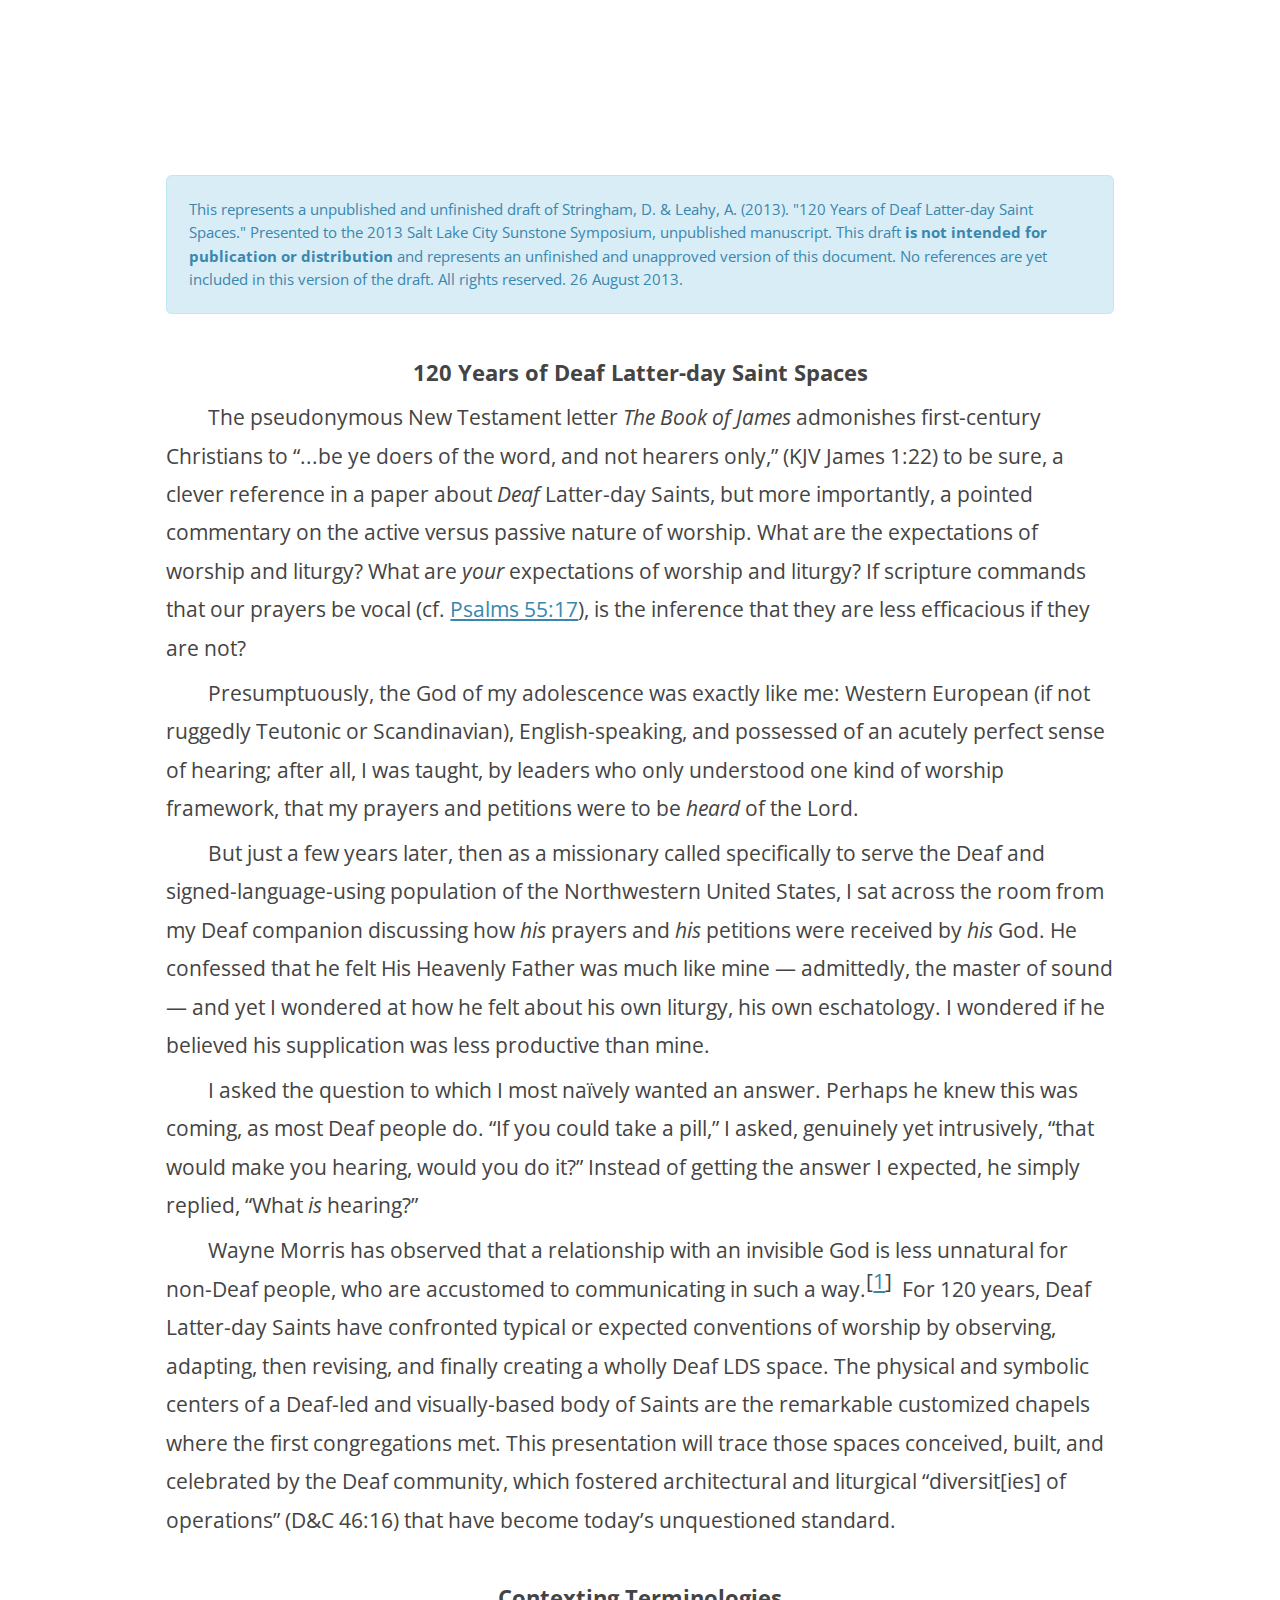
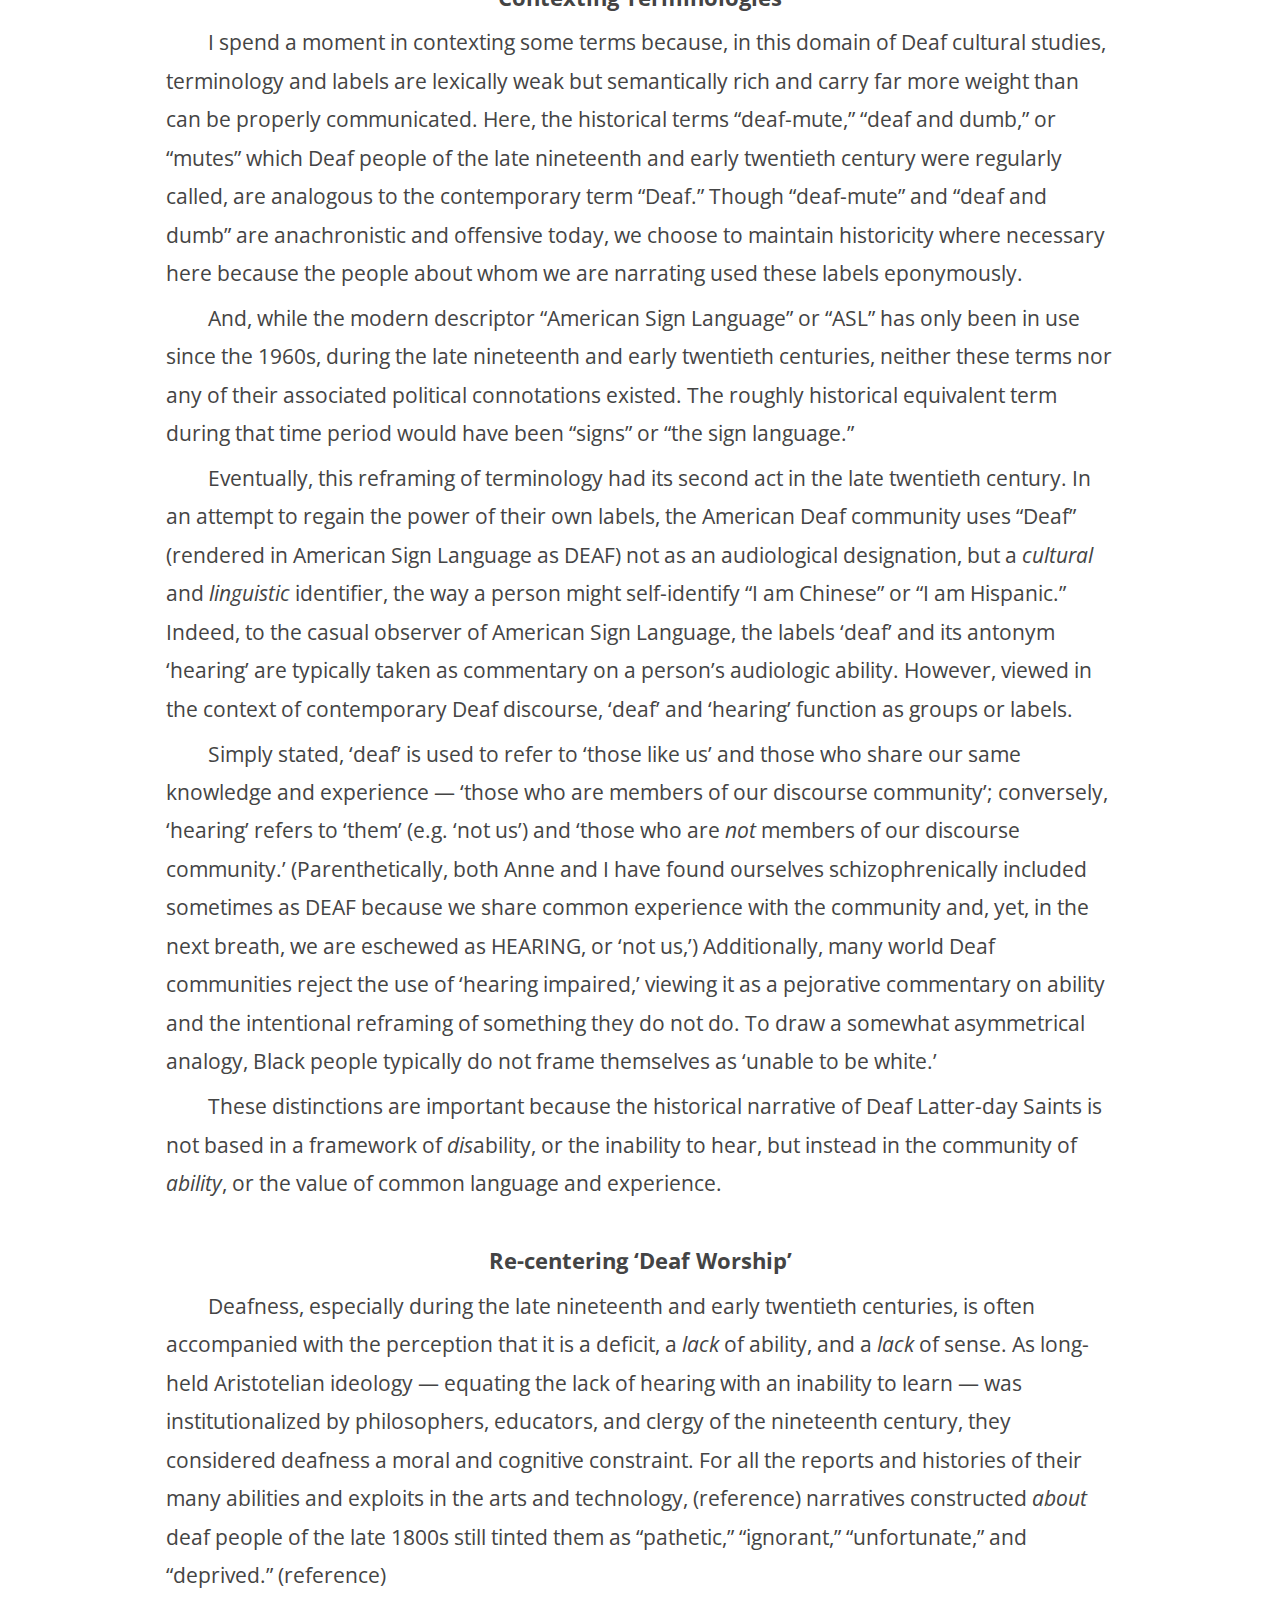
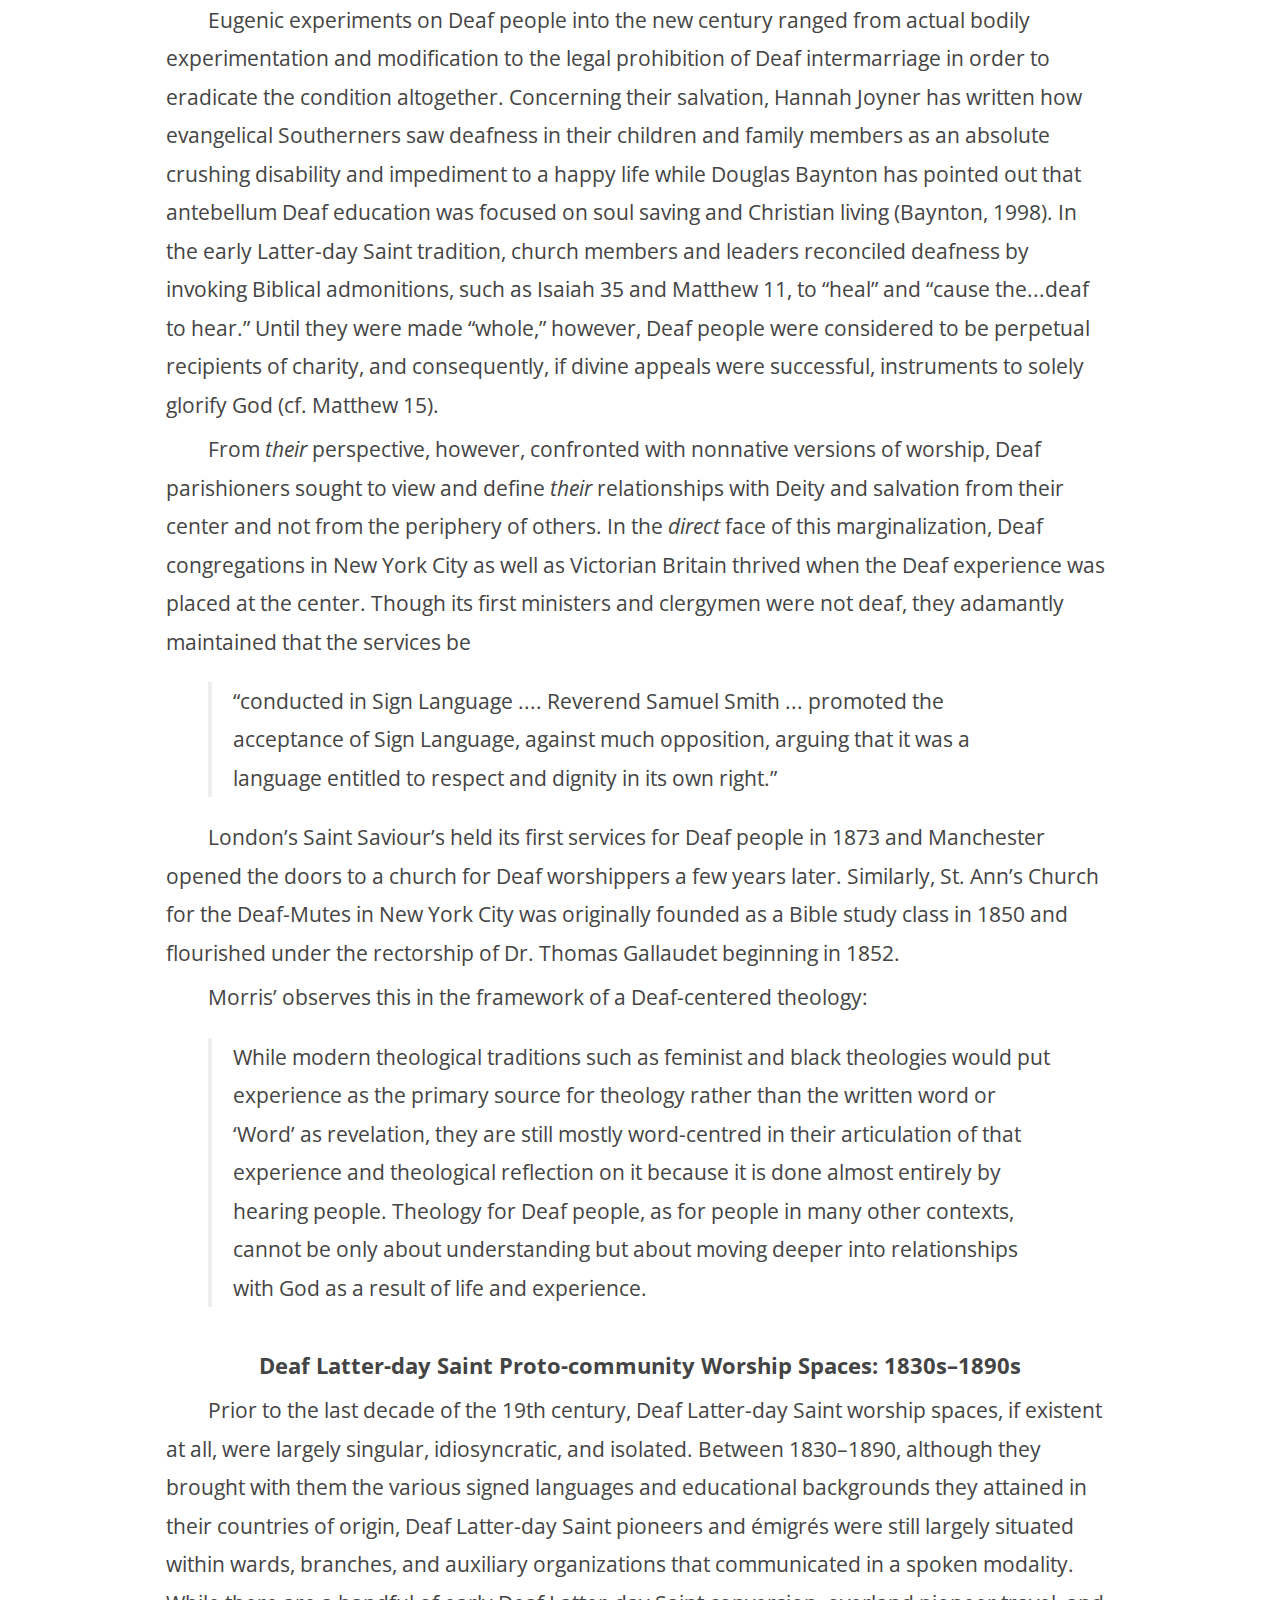
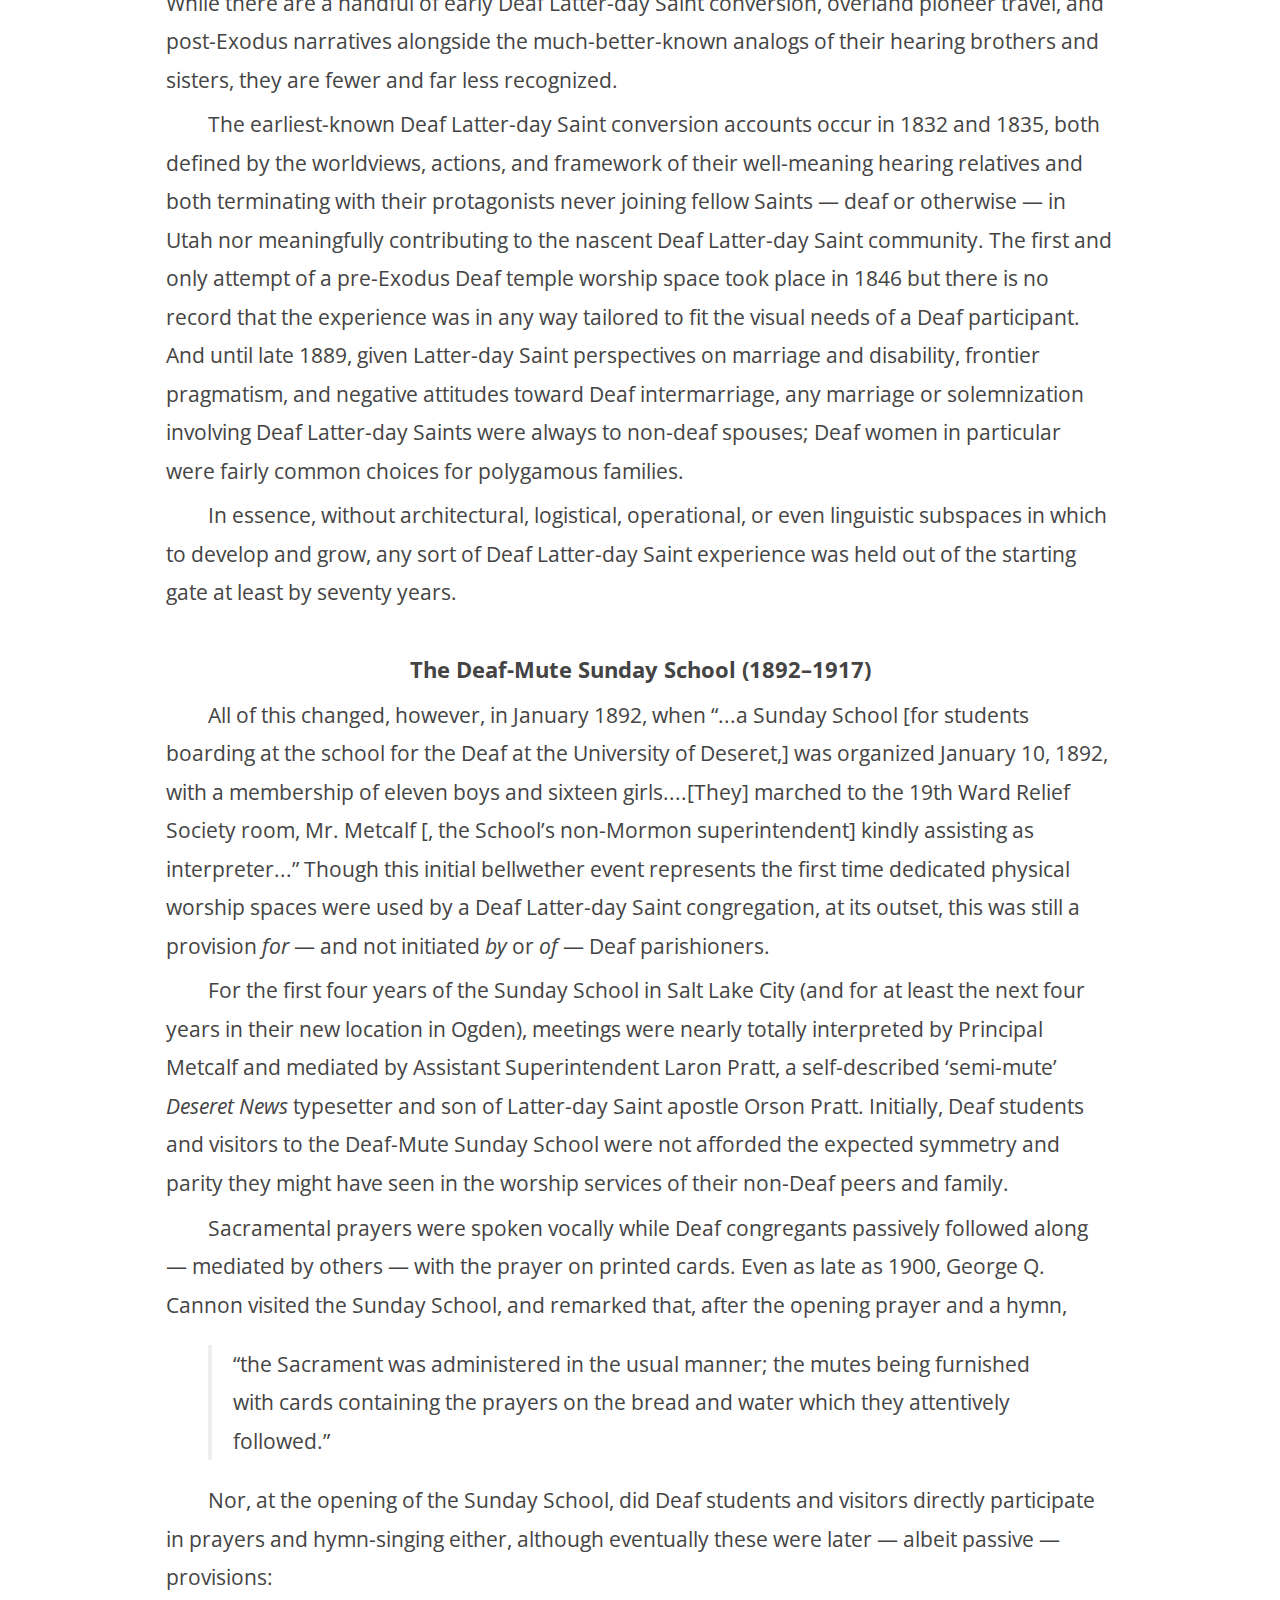
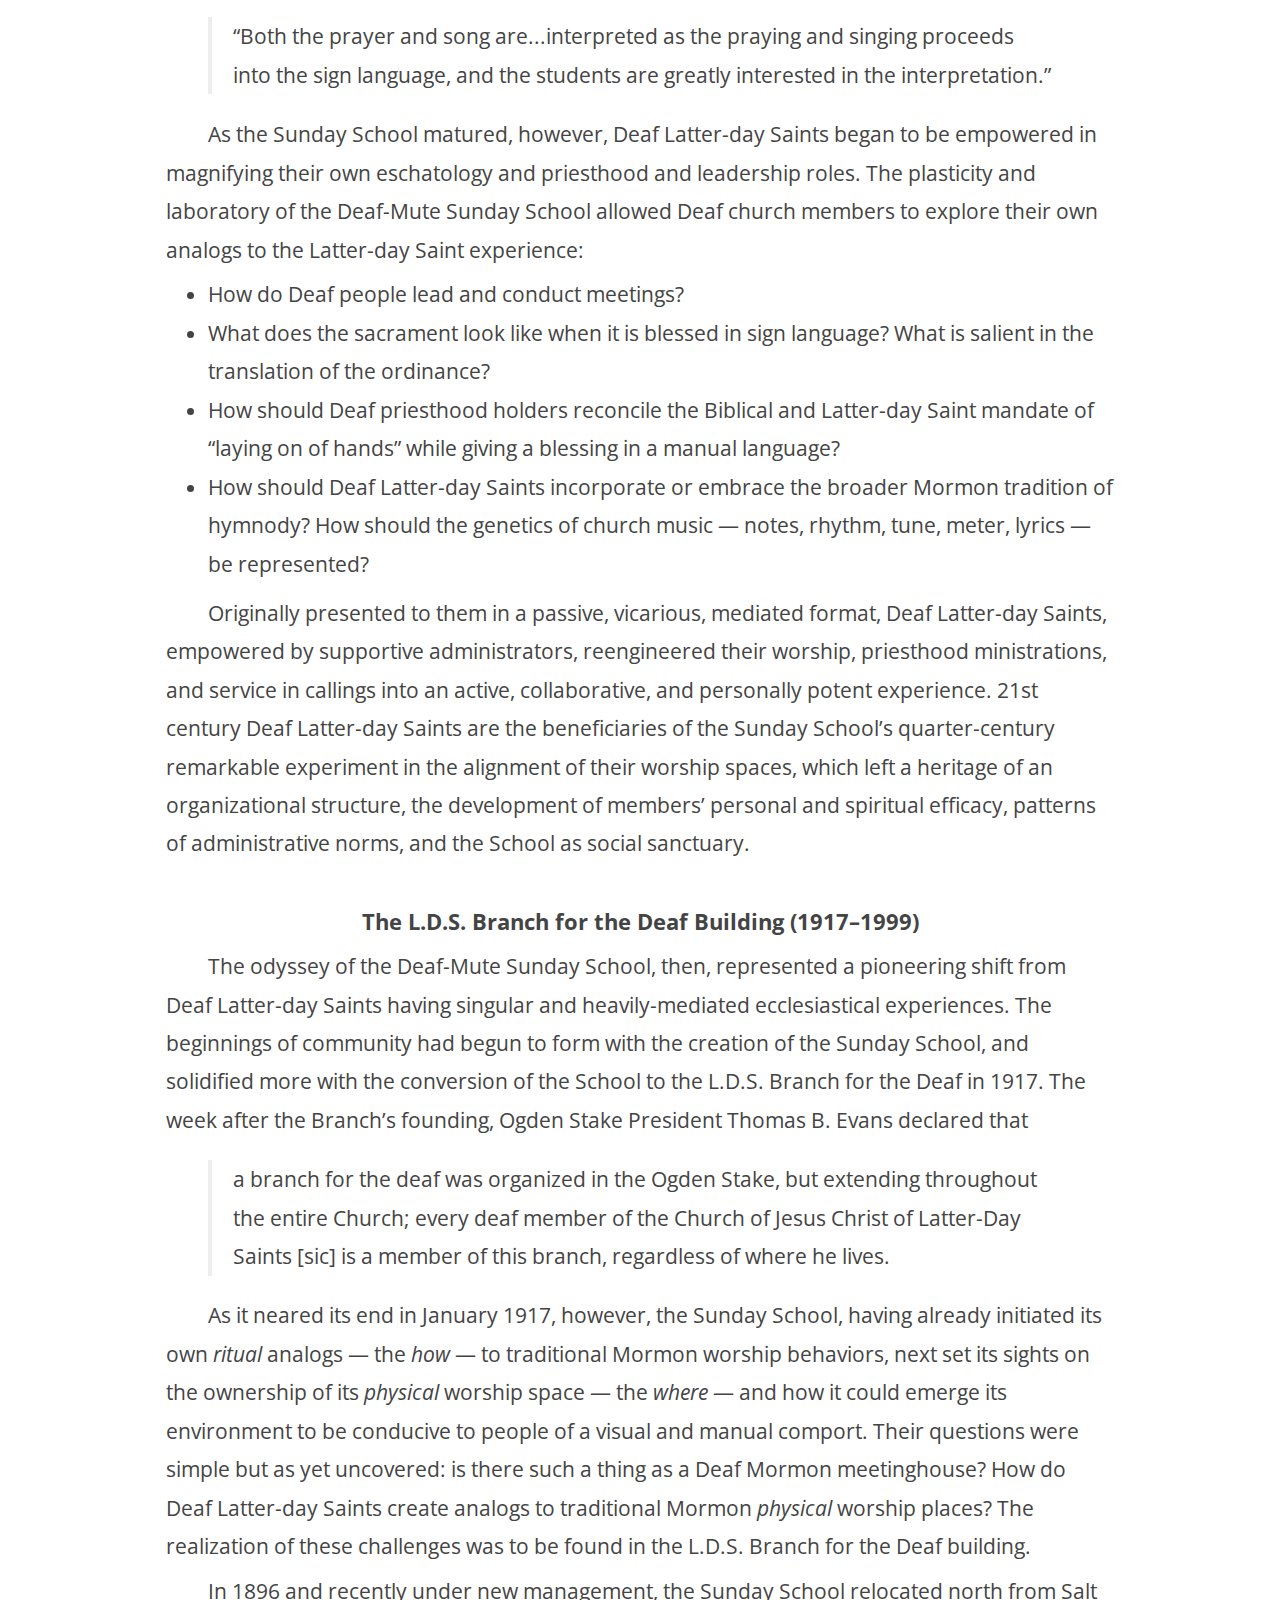
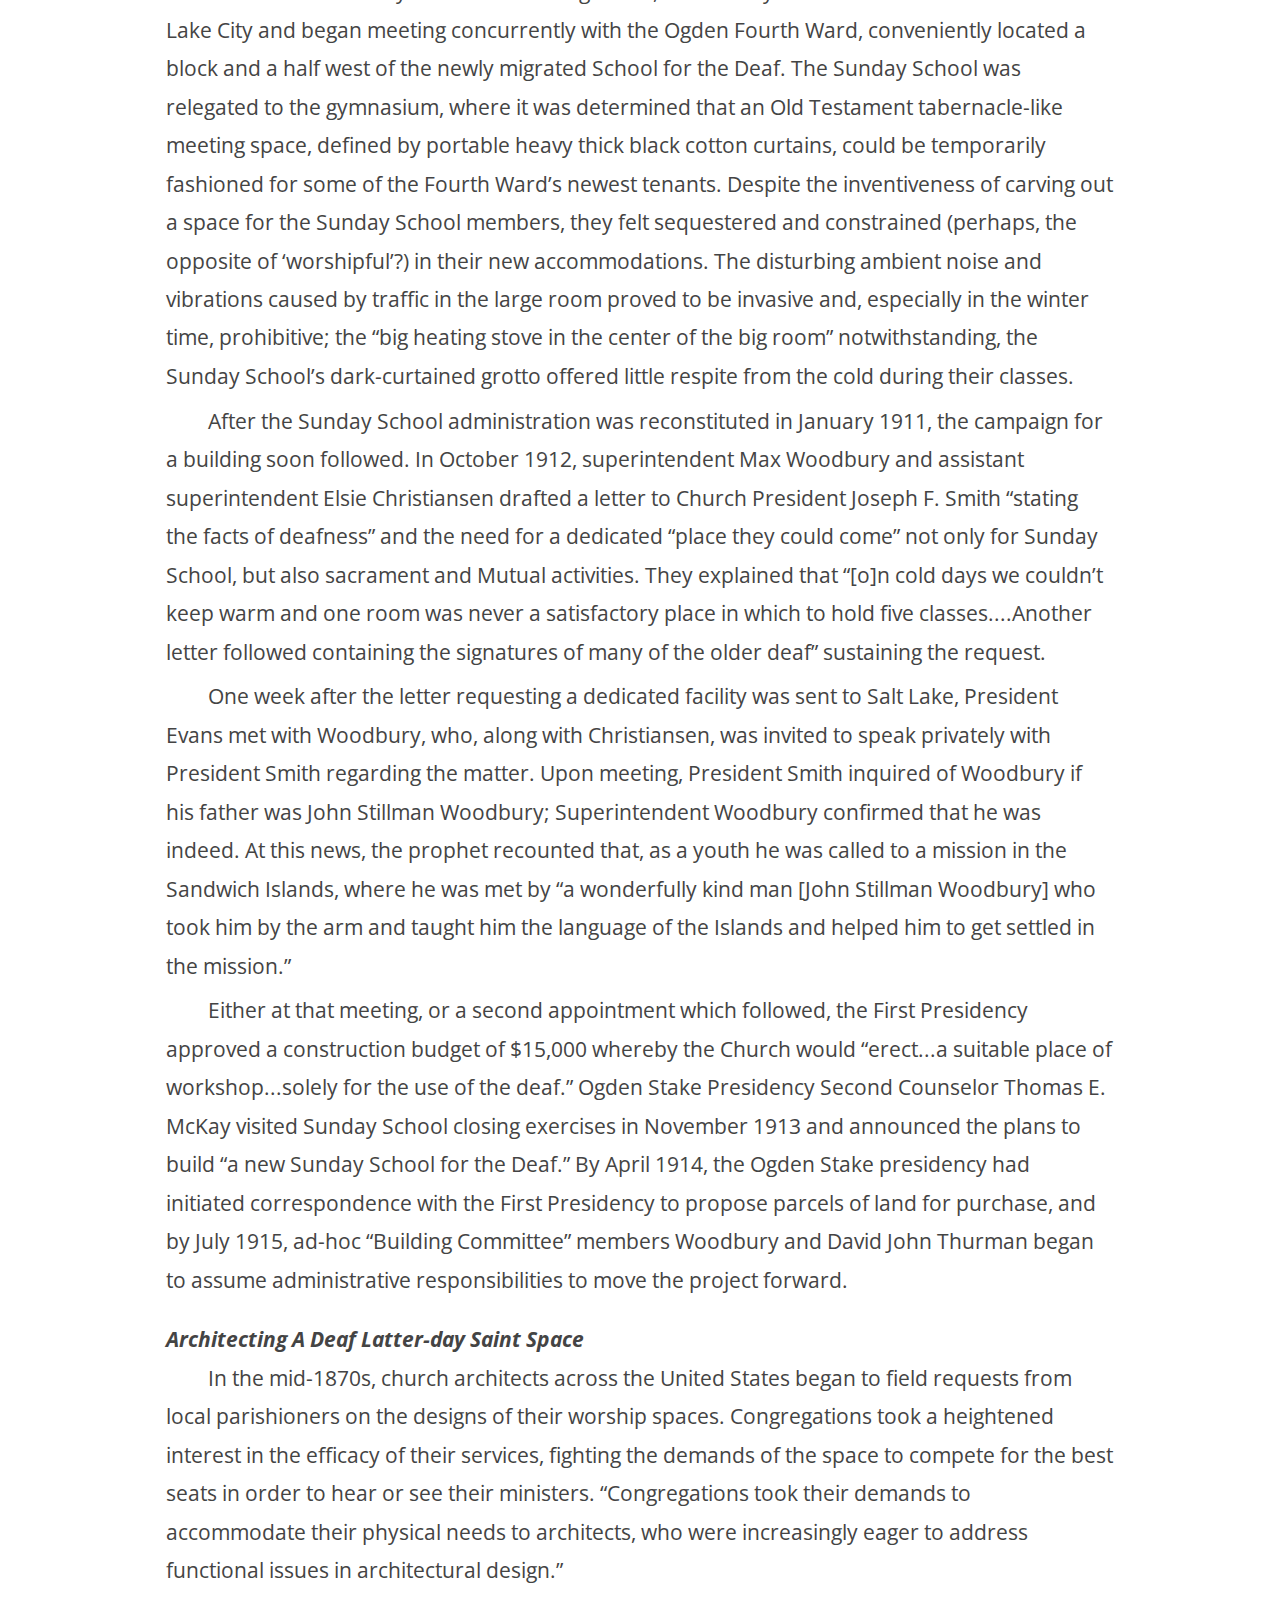
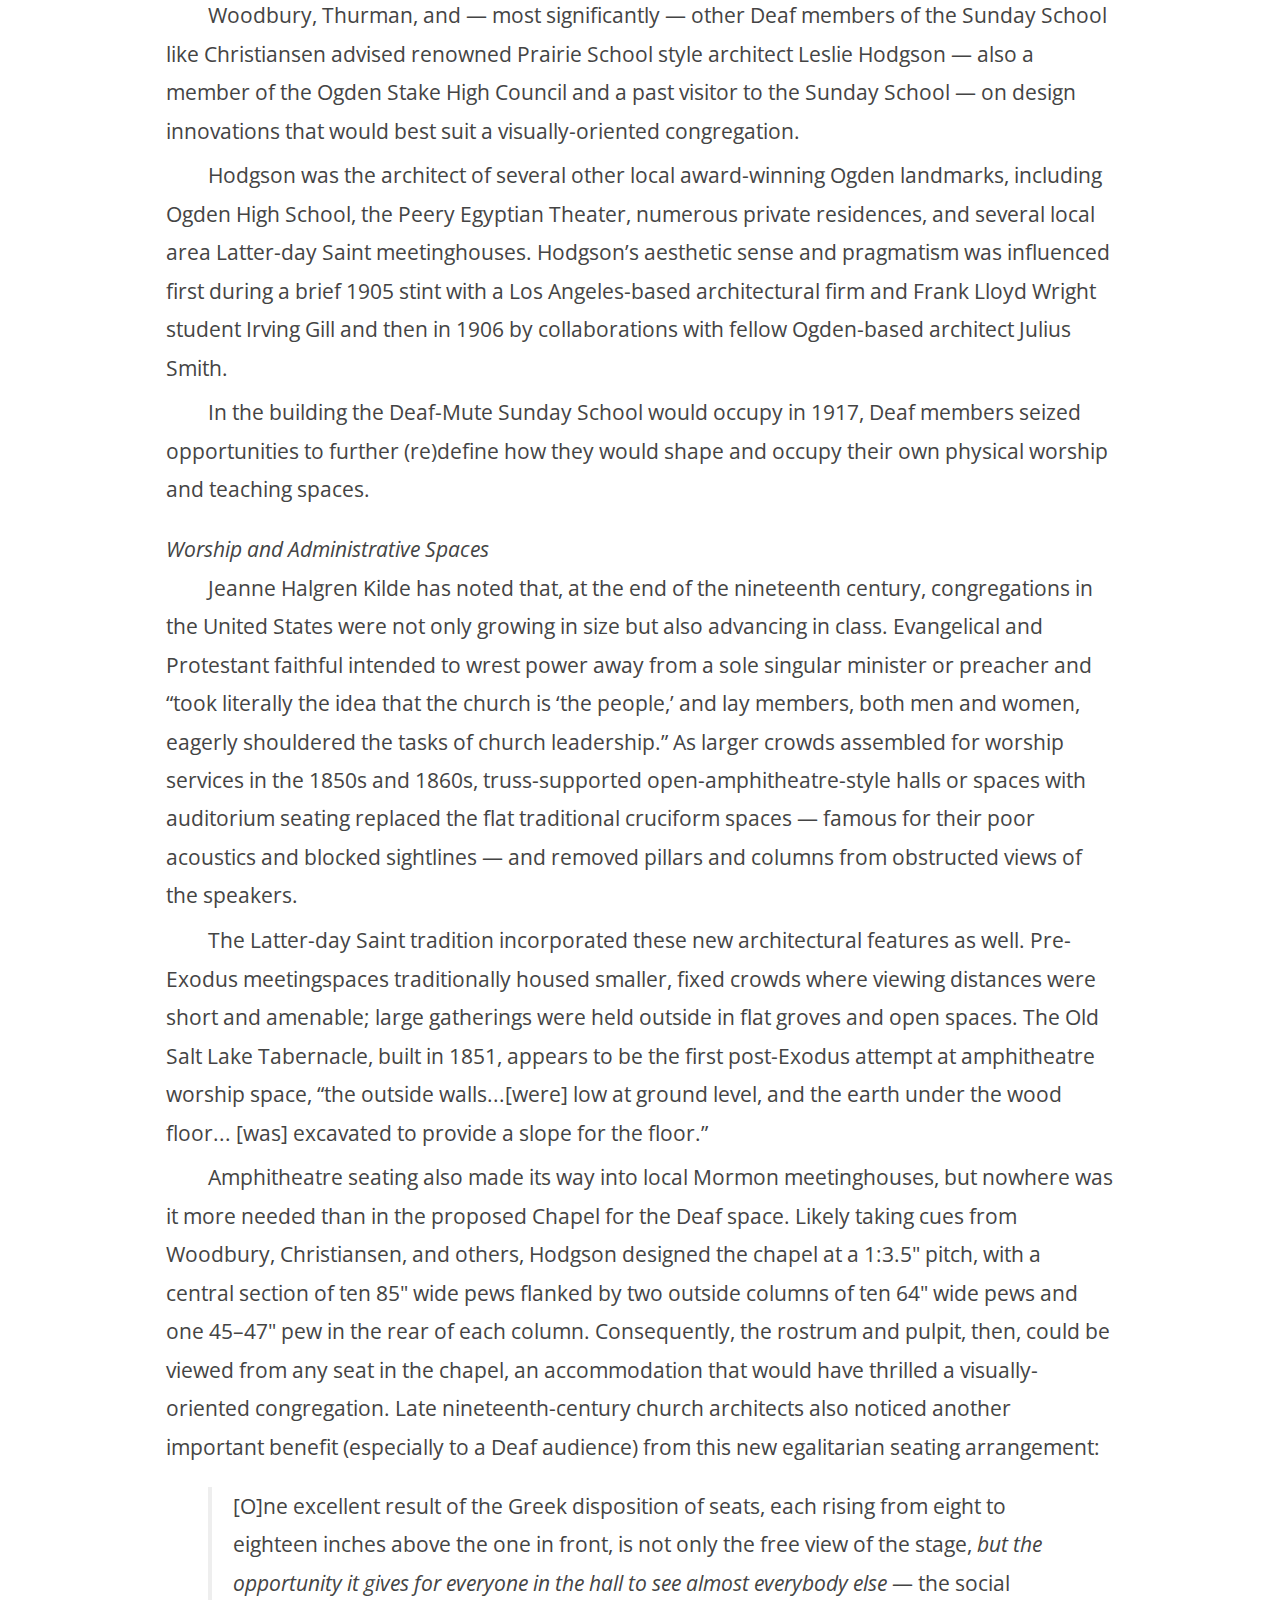
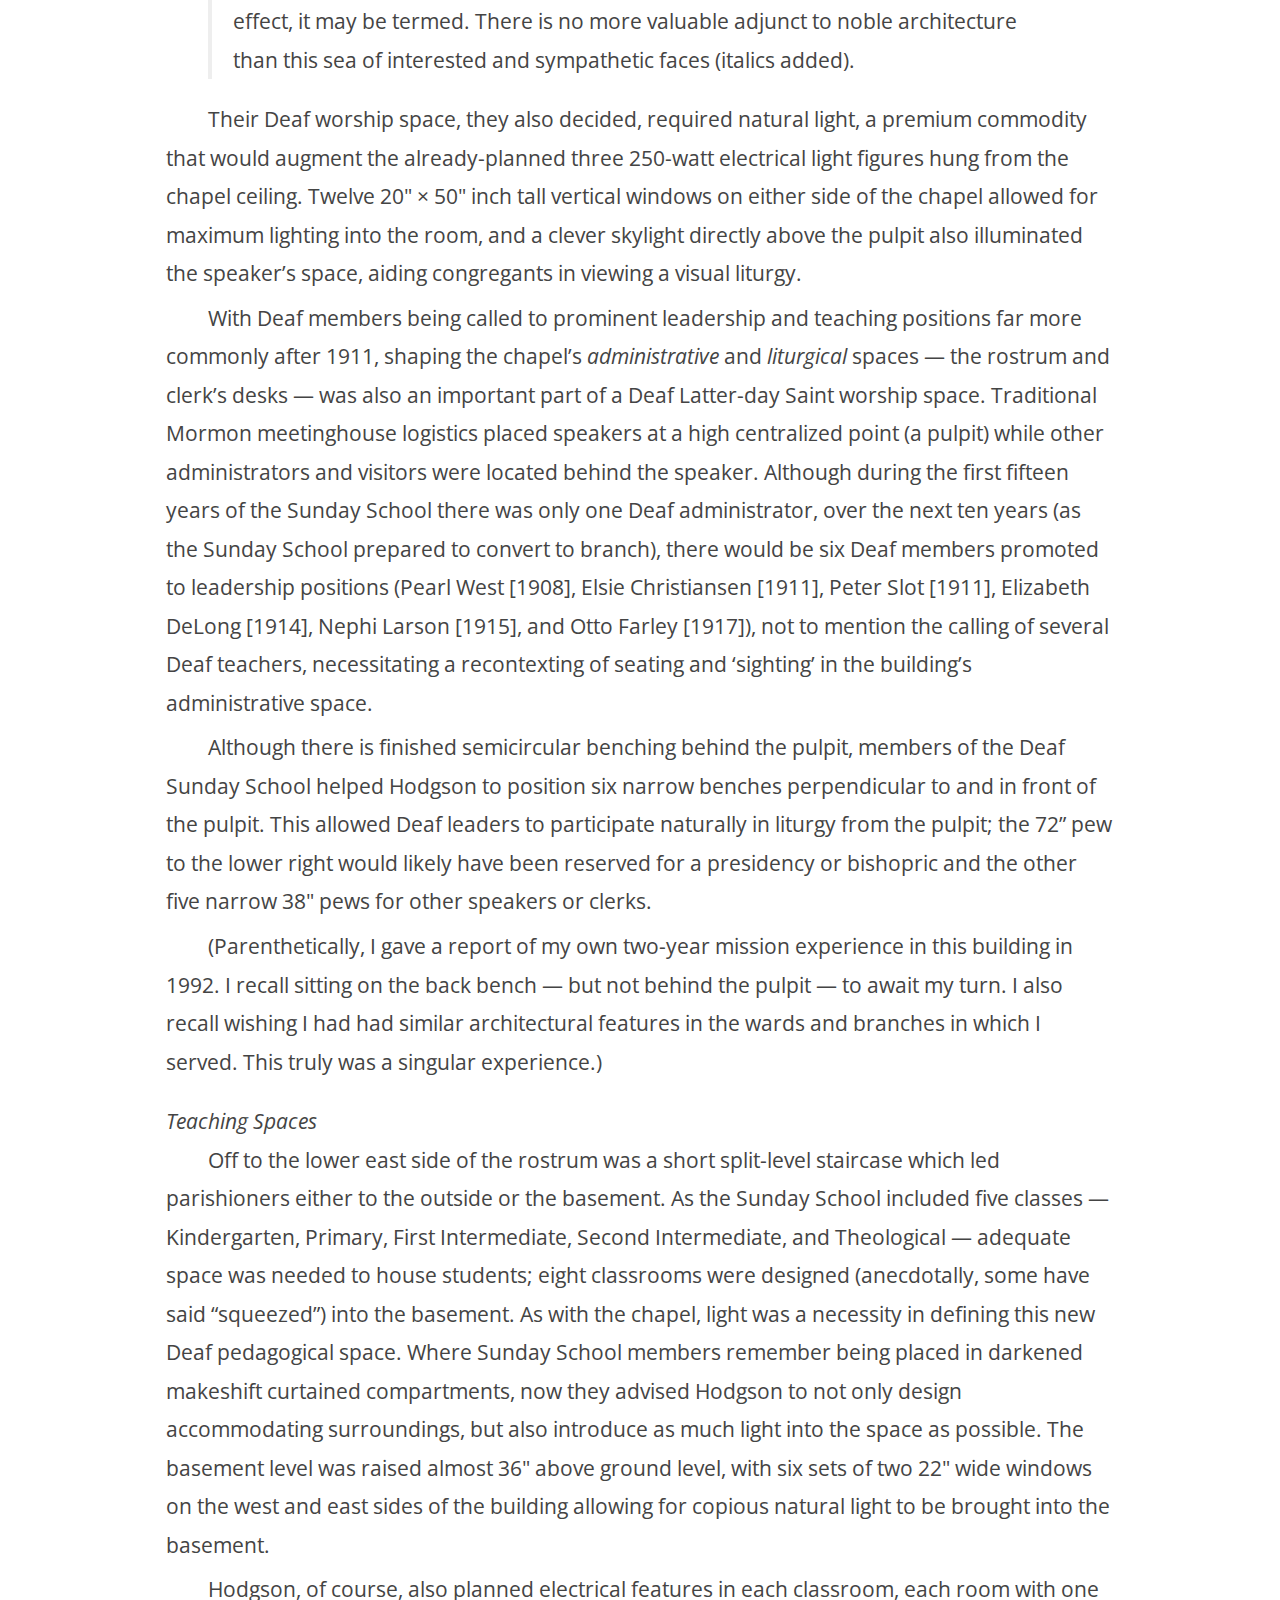
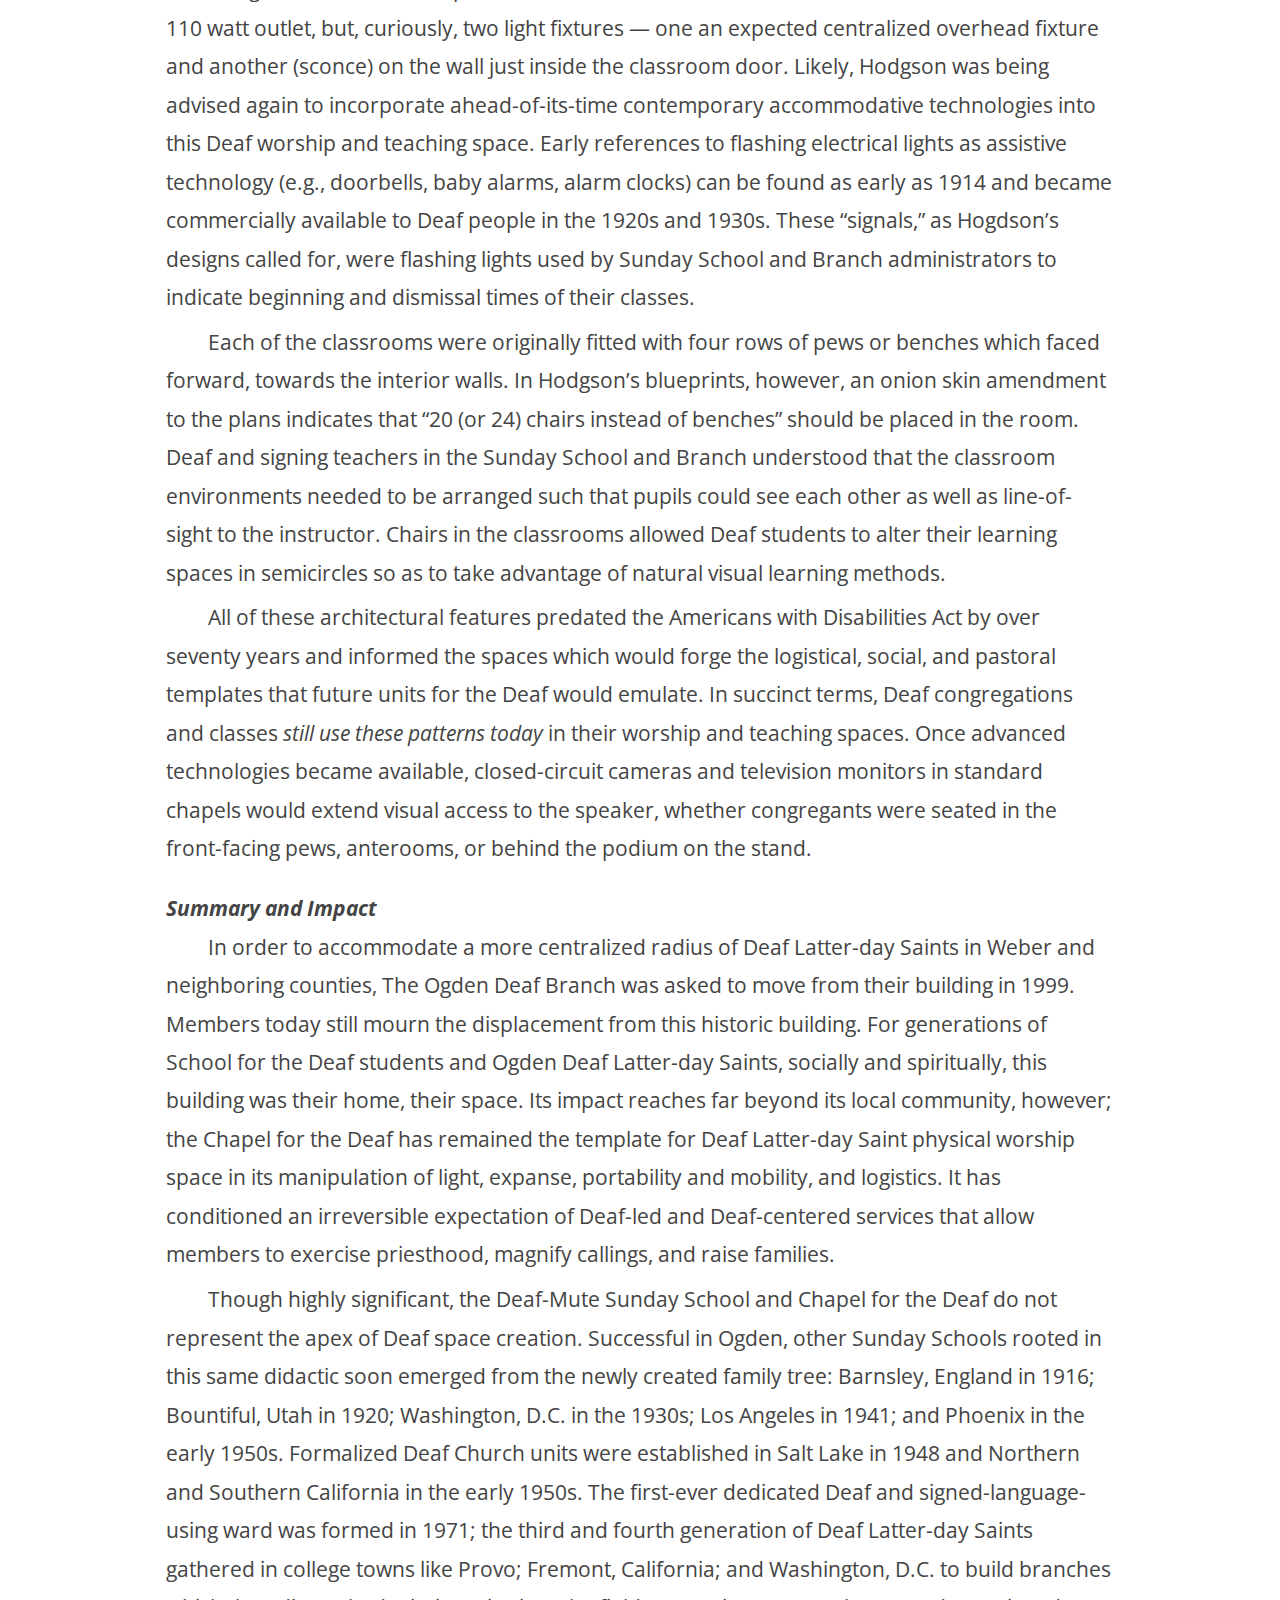
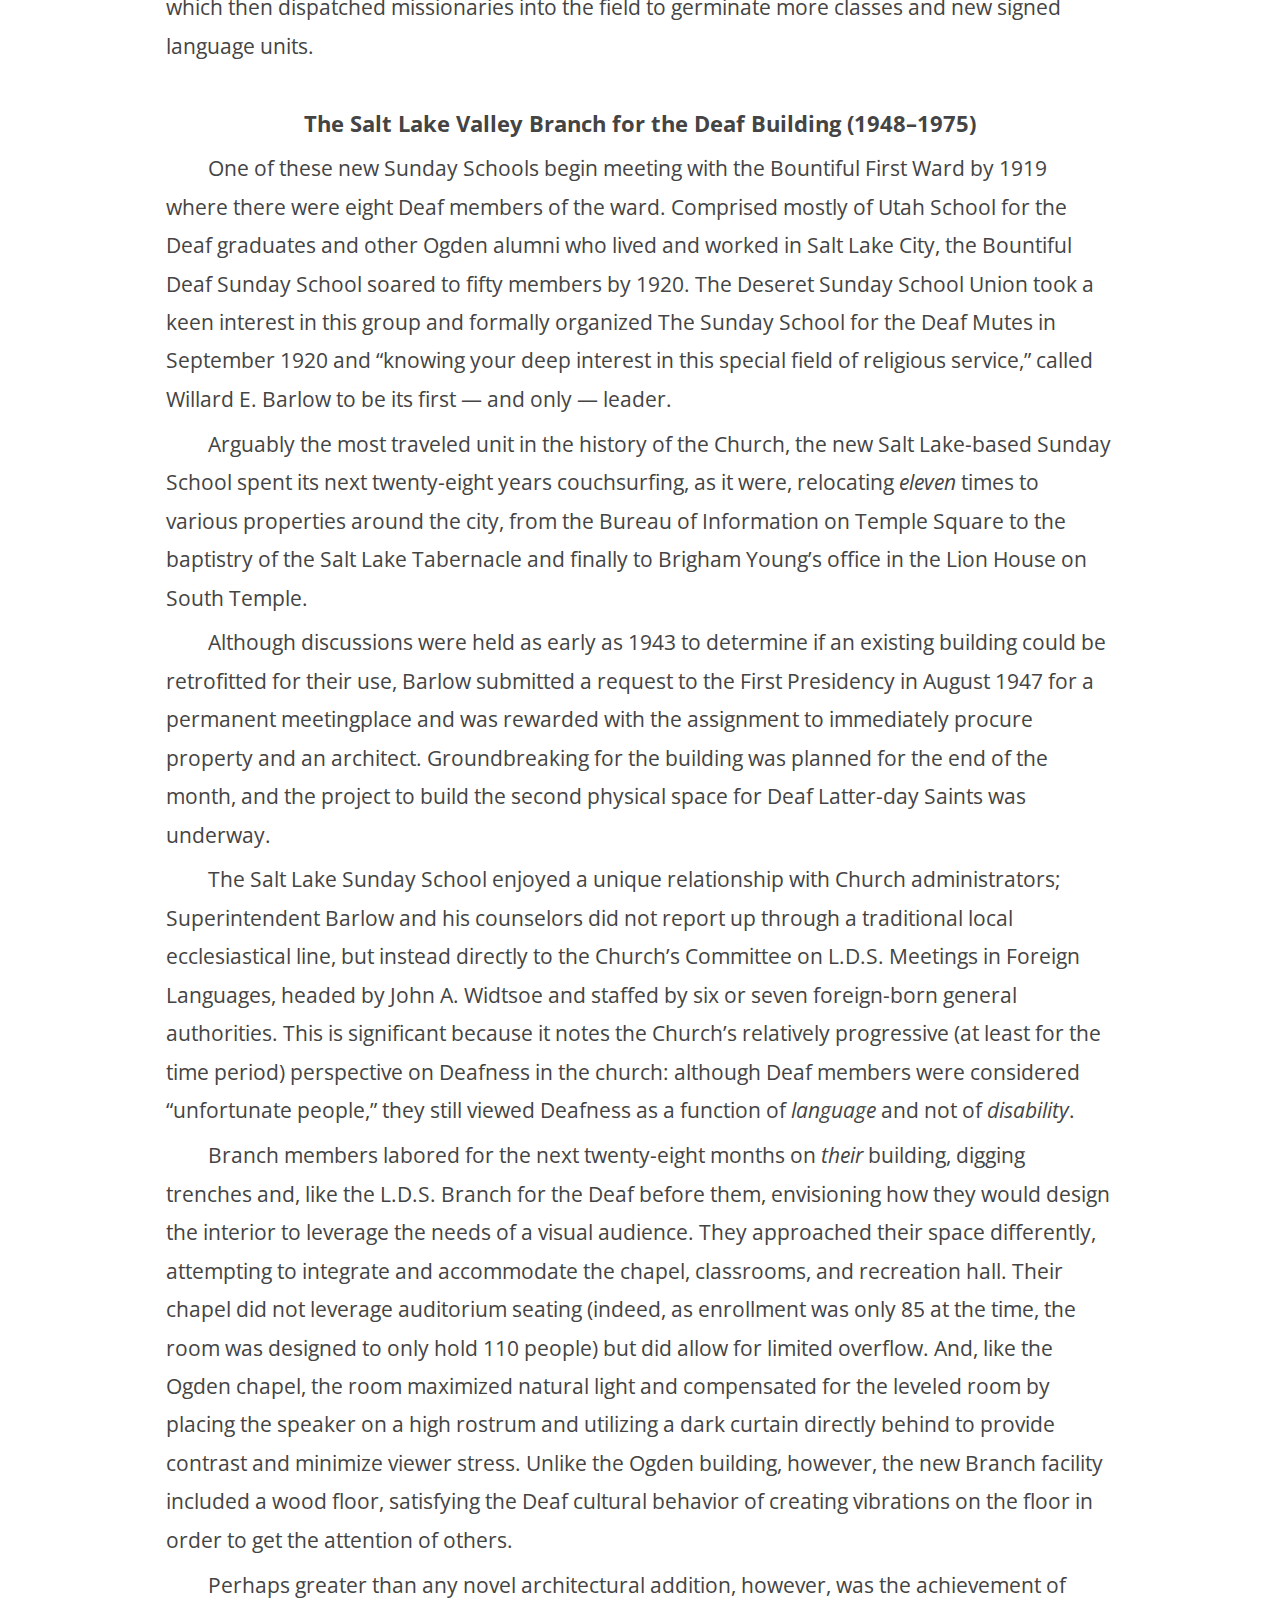
<file: papers/1308_deafldsspaces.html>
<!doctype html>
<html>
<head>
	<meta http-equiv="content-type" content="text/html; charset=utf-8" />
	<meta name="robots" content="noindex, follow">
	<title>120 Years of Deaf Latter-day Saint Spaces</title>
	<meta name="viewport" content="width=device-width, initial-scale=1.0, maximum-scale=1.0">
	<link href="article.css" type="text/css" rel="stylesheet">

	<!--[if lt IE 9]>
	<script src="//html5shiv.googlecode.com/svn/trunk/html5.js"></script>
	<![endif]-->	
</head>	
    
<body>

	<div class="container">
	<h6 class="alert">This represents a unpublished and unfinished draft of Stringham, D. &#38; Leahy, A. (2013). "120 Years of Deaf Latter-day Saint Spaces." Presented to the 2013 Salt Lake City Sunstone Symposium, unpublished manuscript. This draft <strong>is not intended for publication or distribution</strong> and represents an unfinished and unapproved version of this document. No references are yet included in this version of the draft. All rights reserved. 26 August 2013.</h6>
	
	<h1>120 Years of Deaf Latter-day Saint Spaces</h1>
	<p>The pseudonymous New Testament letter <em>The Book of James</em> admonishes first-century Christians to “...be ye doers of the word, and not hearers only,” (KJV James 1:22) to be sure, a clever reference in a paper about <em>Deaf</em> Latter-day Saints, but more importantly, a pointed commentary on the active versus passive nature of worship. What are the expectations of worship and liturgy? What are <em>your</em> expectations of worship and liturgy? If scripture commands that our prayers be vocal (cf. <a href="http://www.lds.org/scriptures/ot/ps/55.17?lang=eng#16">Psalms 55:17</a>), is the inference that they are less efficacious if they are not?</p>
	<p>Presumptuously, the God of my adolescence was exactly like me: Western European (if not ruggedly Teutonic or Scandinavian), English-speaking, and possessed of an acutely perfect sense of hearing; after all, I was taught, by leaders who only understood one kind of worship framework, that my prayers and petitions were to be <em>heard</em> of the Lord.</p>
	<p>But just a few years later, then as a missionary called specifically to serve the Deaf and signed-language-using population of the Northwestern United States, I sat across the room from my Deaf companion discussing how <em>his</em> prayers and <em>his</em> petitions were received by <em>his</em> God. He confessed that he felt His Heavenly Father was much like mine — admittedly, the master of sound — and yet I wondered at how he felt about his own liturgy, his own eschatology. I wondered if he believed his supplication was less productive than mine.</p> 
	<p>I asked the question to which I most naïvely wanted an answer. Perhaps he knew this was coming, as most Deaf people do. “If you could take a pill,” I asked, genuinely yet intrusively, “that would make you hearing, would you do it?” Instead of getting the answer I expected, he simply replied, “What <em>is</em> hearing?”</p>
	<p>Wayne Morris has observed that a relationship with an invisible God is less unnatural for non-Deaf people, who are accustomed to communicating in such a way.<sup><a href="#001">1</a></sup> For 120 years, Deaf Latter-day Saints have confronted typical or expected conventions of worship by observing, adapting, then revising, and finally creating a wholly Deaf LDS space. The physical and symbolic centers of a Deaf-led and visually-based body of Saints are the remarkable customized chapels where the first congregations met. This presentation will trace those spaces conceived, built, and celebrated by the Deaf community, which fostered architectural and liturgical “diversit[ies] of operations” (D&#38;C 46:16) that have become today’s unquestioned standard.</p>
	
	<h1>Contexting Terminologies</h1>
	<p>I spend a moment in contexting some terms because, in this domain of Deaf cultural studies, terminology and labels are lexically weak but semantically rich and carry far more weight than can be properly communicated. Here, the historical terms “deaf-mute,” “deaf and dumb,” or “mutes” which Deaf people of the late nineteenth and early twentieth century were regularly called, are analogous to the contemporary term “Deaf.” Though “deaf-mute” and “deaf and dumb” are anachronistic and offensive today, we choose to maintain historicity where necessary here because the people about whom we are narrating used these labels eponymously.</p> 
	<p>And, while the modern descriptor “American Sign Language” or “ASL” has only been in use since the 1960s, during the late nineteenth and early twentieth centuries, neither these terms nor any of their associated political connotations existed. The roughly historical equivalent term during that time period would have been “signs” or “the sign language.”</p> 
	<p>Eventually, this reframing of terminology had its second act in the late twentieth century. In an attempt to regain the power of their own labels, the American Deaf community uses “Deaf” (rendered in American Sign Language as DEAF) not as an audiological designation, but a <em>cultural</em> and <em>linguistic</em> identifier, the way a person might self-identify “I am Chinese” or “I am Hispanic.” Indeed, to the casual observer of American Sign Language, the labels ‘deaf’ and its antonym ‘hearing’ are typically taken as commentary on a person’s audiologic ability. However, viewed in the context of contemporary Deaf discourse, ‘deaf’ and ‘hearing’ function as groups or labels.</p> 
	<p>Simply stated, ‘deaf’ is used to refer to ‘those like us’ and those who share our same knowledge and experience — ‘those who are members of our discourse community’; conversely, ‘hearing’ refers to ‘them’ (e.g. ‘not us’) and ‘those who are <em>not</em> members of our discourse community.’ (Parenthetically, both Anne and I have found ourselves schizophrenically included sometimes as DEAF because we share common experience with the community and, yet, in the next breath, we are eschewed as HEARING, or ‘not us,’) Additionally, many world Deaf communities reject the use of ‘hearing impaired,’ viewing it as a pejorative commentary on ability and the intentional reframing of something they do not do. To draw a somewhat asymmetrical analogy, Black people typically do not frame themselves as ‘unable to be white.’</p>
	<p>These distinctions are important because the historical narrative of Deaf Latter-day Saints is not based in a framework of <em>dis</em>ability, or the inability to hear, but instead in the community of <em>ability</em>, or the value of common language and experience.</p>
	
	<h1>Re-centering ‘Deaf Worship’</h2>
	<p>Deafness, especially during the late nineteenth and early twentieth centuries, is often accompanied with the perception that it is a deficit, a <em>lack</em> of ability, and a <em>lack</em> of sense. As long-held Aristotelian ideology — equating the lack of hearing with an inability to learn — was institutionalized by philosophers, educators, and clergy of the nineteenth century, they considered deafness a moral and cognitive constraint. For all the reports and histories of their many abilities and exploits in the arts and technology, (reference) narratives constructed <em>about</em> deaf people of the late 1800s still tinted them as “pathetic,” “ignorant,” “unfortunate,” and “deprived.” (reference)</p>
	<p>Eugenic experiments on Deaf people into the new century ranged from actual bodily experimentation and modification to the legal prohibition of Deaf intermarriage in order to eradicate the condition altogether. Concerning their salvation, Hannah Joyner has written how evangelical Southerners saw deafness in their children and family members as an absolute crushing disability and impediment to a happy life while Douglas Baynton has pointed out that antebellum Deaf education was focused on soul saving and Christian living (Baynton, 1998). In the early Latter-day Saint tradition, church members and leaders reconciled deafness by invoking Biblical admonitions, such as Isaiah 35 and Matthew 11, to “heal” and “cause the...deaf to hear.” Until they were made “whole,” however, Deaf people were considered to be perpetual recipients of charity, and consequently, if divine appeals were successful, instruments to solely glorify God (cf. Matthew 15).</p>
	<p>From <em>their</em> perspective, however, confronted with nonnative versions of worship, Deaf parishioners sought to view and define <em>their</em> relationships with Deity and salvation from their center and not from the periphery of others. In the <em>direct</em> face of this marginalization, Deaf congregations in New York City as well as Victorian Britain thrived when the Deaf experience was placed at the center. Though its first ministers and clergymen were not deaf, they adamantly maintained that the services be</p>
	<blockquote>“conducted in Sign Language .... Reverend Samuel Smith ... promoted the acceptance of Sign Language, against much opposition, arguing that it was a language entitled to respect and dignity in its own right.”</blockquote>
	<p>London’s Saint Saviour’s held its first services for Deaf people in 1873 and Manchester opened the doors to a church for Deaf worshippers a few years later. Similarly, St. Ann’s Church for the Deaf-Mutes in New York City was originally founded as a Bible study class in 1850 and flourished under the rectorship of Dr. Thomas Gallaudet beginning in 1852.</p>
	<p>Morris’ observes this in the framework of a Deaf-centered theology:</p>
	<blockquote>While modern theological traditions such as feminist and black theologies would put experience as the primary source for theology rather than the written word or ‘Word’ as revelation, they are still mostly word-centred in their articulation of that experience and theological reflection on it because it is done almost entirely by hearing people. Theology for Deaf people, as for people in many other contexts, cannot be only about understanding but about moving deeper into relationships with God as a result of life and experience.</blockquote>
	
	<h1>Deaf Latter-day Saint Proto-community Worship Spaces: 1830s–1890s</h1>
	<p>Prior to the last decade of the 19th century, Deaf Latter-day Saint worship spaces, if existent at all, were largely singular, idiosyncratic, and isolated. Between 1830–1890, although they brought with them the various signed languages and educational backgrounds they attained in their countries of origin, Deaf Latter-day Saint pioneers and émigrés were still largely situated within wards, branches, and auxiliary organizations that communicated in a spoken modality. While there are a handful of early Deaf Latter-day Saint conversion, overland pioneer travel, and post-Exodus narratives alongside the much-better-known analogs of their hearing brothers and sisters, they are fewer and far less recognized.</p>
	<p>The earliest-known Deaf Latter-day Saint conversion accounts occur in 1832 and 1835, both defined by the worldviews, actions, and framework of their well-meaning hearing relatives and both terminating with their protagonists never joining fellow Saints — deaf or otherwise — in Utah nor meaningfully contributing to the nascent Deaf Latter-day Saint community. The first and only attempt of a pre-Exodus Deaf temple worship space took place in 1846 but there is no record that the experience was in any way tailored to fit the visual needs of a Deaf participant. And until late 1889, given Latter-day Saint perspectives on marriage and disability, frontier pragmatism, and negative attitudes toward Deaf intermarriage, any marriage or solemnization involving Deaf Latter-day Saints were always to non-deaf spouses; Deaf women in particular were fairly common choices for polygamous families.</p>  
	<p>In essence, without architectural, logistical, operational, or even linguistic subspaces in which to develop and grow, any sort of Deaf Latter-day Saint experience was held out of the starting gate at least by seventy years.</p>
	
	<h1>The Deaf-Mute Sunday School (1892–1917)</h1>
	<p>All of this changed, however, in January 1892, when “...a Sunday School [for students boarding at the school for the Deaf at the University of Deseret,] was organized January 10, 1892, with a membership of eleven boys and sixteen girls....[They] marched to the 19th Ward Relief Society room, Mr. Metcalf [, the School’s non-Mormon superintendent] kindly assisting as interpreter...” Though this initial bellwether event represents the first time dedicated physical worship spaces were used by a Deaf Latter-day Saint congregation, at its outset, this was still a provision <em>for</em> — and not initiated <em>by</em> or <em>of</em> — Deaf parishioners.</p> 
	<p>For the first four years of the Sunday School in Salt Lake City (and for at least the next four years in their new location in Ogden), meetings were nearly totally interpreted by Principal Metcalf and mediated by Assistant Superintendent Laron Pratt, a self-described ‘semi-mute’ <em>Deseret News</em> typesetter and son of Latter-day Saint apostle Orson Pratt. Initially, Deaf students and visitors to the Deaf-Mute Sunday School were not afforded the expected symmetry and parity they might have seen in the worship services of their non-Deaf peers and family.</p>
	<p>Sacramental prayers were spoken vocally while Deaf congregants passively followed along — mediated by others — with the prayer on printed cards. Even as late as 1900, George Q. Cannon visited the Sunday School, and remarked that, after the opening prayer and a hymn,</p>
	<blockquote>“the Sacrament was administered in the usual manner; the mutes being furnished with cards containing the prayers on the bread and water which they attentively followed.”</blockquote>
	<p>Nor, at the opening of the Sunday School, did Deaf students and visitors directly participate in prayers and hymn-singing either, although eventually these were later — albeit passive — provisions:</p>
	<blockquote>“Both the prayer and song are...interpreted as the praying and singing proceeds into the sign language, and the students are greatly interested in the interpretation.”</blockquote>
	<p>As the Sunday School matured, however, Deaf Latter-day Saints began to be empowered in magnifying their own eschatology and priesthood and leadership roles. The plasticity and laboratory of the Deaf-Mute Sunday School allowed Deaf church members to explore their own analogs to the Latter-day Saint experience:</p>
	<ul>
		<li>How do Deaf people lead and conduct meetings?</li>
		<li>What does the sacrament look like when it is blessed in sign language? What is salient in the translation of the ordinance?</li>
		<li>How should Deaf priesthood holders reconcile the Biblical and Latter-day Saint mandate of “laying on of hands” while giving a blessing in a manual language?</li>
		<li>How should Deaf Latter-day Saints incorporate or embrace the broader Mormon tradition of hymnody? How should the genetics of church music — notes, rhythm, tune, meter, lyrics — be represented?</li>
	</ul>
	<p>Originally presented to them in a passive, vicarious, mediated format, Deaf Latter-day Saints, empowered by supportive administrators, reengineered their worship, priesthood ministrations, and service in callings into an active, collaborative, and personally potent experience. 21st century Deaf Latter-day Saints are the beneficiaries of the Sunday School’s quarter-century remarkable experiment in the alignment of their worship spaces, which left a heritage of an organizational structure, the development of members’ personal and spiritual efficacy, patterns of administrative norms, and the School as social sanctuary.</p>
	
	<h1>The L.D.S. Branch for the Deaf Building (1917–1999)</h1>
	<p>The odyssey of the Deaf-Mute Sunday School, then, represented a pioneering shift from Deaf Latter-day Saints having singular and heavily-mediated ecclesiastical experiences. The beginnings of community had begun to form with the creation of the Sunday School, and solidified more with the conversion of the School to the L.D.S. Branch for the Deaf in 1917. The week after the Branch’s founding, Ogden Stake President Thomas B. Evans declared that</p>
	<blockquote>a branch for the deaf was organized in the Ogden Stake, but extending throughout the entire Church; every deaf member of the Church of Jesus Christ of Latter-Day Saints [sic] is a member of this branch, regardless of where he lives.</blockquote>
	<p>As it neared its end in January 1917, however, the Sunday School, having already initiated its own <em>ritual</em> analogs — the <em>how</em> — to traditional Mormon worship behaviors, next set its sights on the ownership of its <em>physical</em> worship space — the <em>where</em> — and how it could emerge its environment to be conducive to people of a visual and manual comport. Their questions were simple but as yet uncovered: is there such a thing as a Deaf Mormon meetinghouse? How do Deaf Latter-day Saints create analogs to traditional Mormon <em>physical</em> worship places? The realization of these challenges was to be found in the L.D.S. Branch for the Deaf building.</p>
	<p>In 1896 and recently under new management, the Sunday School relocated north from Salt Lake City and began meeting concurrently with the Ogden Fourth Ward, conveniently located a block and a half west of the newly migrated School for the Deaf. The Sunday School was relegated to the gymnasium, where it was determined that an Old Testament tabernacle-like meeting space, defined by portable heavy thick black cotton curtains, could be temporarily fashioned for some of the Fourth Ward’s newest tenants. Despite the inventiveness of carving out a space for the Sunday School members, they felt sequestered and constrained (perhaps, the opposite of ‘worshipful’?) in their new accommodations. The disturbing ambient noise and vibrations caused by traffic in the large room proved to be invasive and, especially in the winter time, prohibitive; the “big heating stove in the center of the big room” notwithstanding, the Sunday School’s dark-curtained grotto offered little respite from the cold during their classes.</p>
	<p>After the Sunday School administration was reconstituted in January 1911, the campaign for a building soon followed. In October 1912, superintendent Max Woodbury and assistant superintendent Elsie Christiansen drafted a letter to Church President Joseph F. Smith “stating the facts of deafness” and the need for a dedicated “place they could come” not only for Sunday School, but also sacrament and Mutual activities. They explained that “[o]n cold days we couldn’t keep warm and one room was never a satisfactory place in which to hold five classes....Another letter followed containing the signatures of many of the older deaf” sustaining the request.</p>
	<p>One week after the letter requesting a dedicated facility was sent to Salt Lake, President Evans met with Woodbury, who, along with Christiansen, was invited to speak privately with President Smith regarding the matter. Upon meeting, President Smith inquired of Woodbury if his father was John Stillman Woodbury; Superintendent Woodbury confirmed that he was indeed. At this news, the prophet recounted that, as a youth he was called to a mission in the Sandwich Islands, where he was met by “a wonderfully kind man [John Stillman Woodbury] who took him by the arm and taught him the language of the Islands and helped him to get settled in the mission.”</p> 
	<p>Either at that meeting, or a second appointment which followed, the First Presidency approved a construction budget of $15,000 whereby the Church would “erect...a suitable place of workshop...solely for the use of the deaf.” Ogden Stake Presidency Second Counselor Thomas E. McKay visited Sunday School closing exercises in November 1913 and announced the plans to build “a new Sunday School for the Deaf.” By April 1914, the Ogden Stake presidency had initiated correspondence with the First Presidency to propose parcels of land for purchase, and by July 1915, ad-hoc “Building Committee” members Woodbury and David John Thurman began to assume administrative responsibilities to move the project forward.</p>
	
	<h2>Architecting A Deaf Latter-day Saint Space</h2>
	<p>In the mid-1870s, church architects across the United States began to field requests from local parishioners on the designs of their worship spaces. Congregations took a heightened interest in the efficacy of their services, fighting the demands of the space to compete for the best seats in order to hear or see their ministers. “Congregations took their demands to accommodate their physical needs to architects, who were increasingly eager to address functional issues in architectural design.”</p>
	<p>Woodbury, Thurman, and — most significantly — other Deaf members of the Sunday School like Christiansen advised renowned Prairie School style architect Leslie Hodgson — also a member of the Ogden Stake High Council and a past visitor to the Sunday School — on design innovations that would best suit a visually-oriented congregation.</p>
	<p>Hodgson was the architect of several other local award-winning Ogden landmarks, including Ogden High School, the Peery Egyptian Theater, numerous private residences, and several local area Latter-day Saint meetinghouses. Hodgson’s aesthetic sense and pragmatism was influenced first during a brief 1905 stint with a Los Angeles-based architectural firm and Frank Lloyd Wright student Irving Gill and then in 1906 by collaborations with fellow Ogden-based architect Julius Smith.</p>
	<p>In the building the Deaf-Mute Sunday School would occupy in 1917, Deaf members seized opportunities to further (re)define how they would shape and occupy their own physical worship and teaching spaces.</p>
	
	<h3>Worship and Administrative Spaces</h3>
	<p>Jeanne Halgren Kilde has noted that, at the end of the nineteenth century, congregations in the United States were not only growing in size but also advancing in class. Evangelical and Protestant faithful intended to wrest power away from a sole singular minister or preacher and “took literally the idea that the church is ‘the people,’ and lay members, both men and women, eagerly shouldered the tasks of church leadership.” As larger crowds assembled for worship services in the 1850s and 1860s, truss-supported open-amphitheatre-style halls or spaces with auditorium seating replaced the flat traditional cruciform spaces — famous for their poor acoustics and blocked sightlines — and removed pillars and columns from obstructed views of the speakers.</p> 
	<p>The Latter-day Saint tradition incorporated these new architectural features as well. Pre-Exodus meetingspaces traditionally housed smaller, fixed crowds where viewing distances were short and amenable; large gatherings were held outside in flat groves and open spaces. The Old Salt Lake Tabernacle, built in 1851, appears to be the first post-Exodus attempt at amphitheatre worship space, “the outside walls...[were] low at ground level, and the earth under the wood floor... [was] excavated to provide a slope for the floor.”</p>
	<p>Amphitheatre seating also made its way into local Mormon meetinghouses, but nowhere was it more needed than in the proposed Chapel for the Deaf space. Likely taking cues from Woodbury, Christiansen, and others, Hodgson designed the chapel at a 1:3.5" pitch, with a central section of ten 85" wide pews flanked by two outside columns of ten 64" wide pews and one 45–47" pew in the rear of each column. Consequently, the rostrum and pulpit, then, could be viewed from any seat in the chapel, an accommodation that would have thrilled a visually-oriented congregation. Late nineteenth-century church architects also noticed another important benefit (especially to a Deaf audience) from this new egalitarian seating arrangement:</p>
	<blockquote>[O]ne excellent result of the Greek disposition of seats, each rising from eight to eighteen inches above the one in front, is not only the free view of the stage, <em>but the opportunity it gives for everyone in the hall to see almost everybody else</em> — the social effect, it may be termed. There is no more valuable adjunct to noble architecture than this sea of interested and sympathetic faces (italics added).</blockquote>
	<p>Their Deaf worship space, they also decided, required natural light, a premium commodity that would augment the already-planned three 250-watt electrical light figures hung from the chapel ceiling. Twelve 20" &#215; 50" inch tall vertical windows on either side of the chapel allowed for maximum lighting into the room, and a clever skylight directly above the pulpit also illuminated the speaker’s space, aiding congregants in viewing a visual liturgy.</p>
	<p>With Deaf members being called to prominent leadership and teaching positions far more commonly after 1911, shaping the chapel’s <em>administrative</em> and <em>liturgical</em> spaces — the rostrum and clerk’s desks — was also an important part of a Deaf Latter-day Saint worship space. Traditional Mormon meetinghouse logistics placed speakers at a high centralized point (a pulpit) while other administrators and visitors were located behind the speaker. Although during the first fifteen years of the Sunday School there was only one Deaf administrator, over the next ten years (as the Sunday School prepared to convert to branch), there would be six Deaf members promoted to leadership positions (Pearl West [1908], Elsie Christiansen [1911], Peter Slot [1911], Elizabeth DeLong [1914], Nephi Larson [1915], and Otto Farley [1917]), not to mention the calling of several Deaf teachers, necessitating a recontexting of seating and ‘sighting’ in the building’s administrative space.</p>
 	<p>Although there is finished semicircular benching behind the pulpit, members of the Deaf Sunday School helped Hodgson to position six narrow benches perpendicular to and in front of the pulpit. This allowed Deaf leaders to participate naturally in liturgy from the pulpit; the 72” pew to the lower right would likely have been reserved for a presidency or bishopric and the other five narrow 38" pews for other speakers or clerks.</p>
	<p>(Parenthetically, I gave a report of my own two-year mission experience in this building in 1992. I recall sitting on the back bench — but not behind the pulpit — to await my turn. I also recall wishing I had had similar architectural features in the wards and branches in which I served. This truly was a singular experience.)</p>
	
	<h3>Teaching Spaces</h3>
	<p>Off to the lower east side of the rostrum was a short split-level staircase which led parishioners either to the outside or the basement. As the Sunday School included five classes — Kindergarten, Primary, First Intermediate, Second Intermediate, and Theological — adequate space was needed to house students; eight classrooms were designed (anecdotally, some have said “squeezed”) into the basement. As with the chapel, light was a necessity in defining this new Deaf pedagogical space. Where Sunday School members remember being placed in darkened makeshift curtained compartments, now they advised Hodgson to not only design accommodating surroundings, but also introduce as much light into the space as possible. The basement level was raised almost 36" above ground level, with six sets of two 22" wide windows on the west and east sides of the building allowing for copious natural light to be brought into the basement.</p>
	<p>Hodgson, of course, also planned electrical features in each classroom, each room with one 110 watt outlet, but, curiously, two light fixtures — one an expected centralized overhead fixture and another (sconce) on the wall just inside the classroom door. Likely, Hodgson was being advised again to incorporate ahead-of-its-time contemporary accommodative technologies into this Deaf worship and teaching space. Early references to flashing electrical lights as assistive technology (e.g., doorbells, baby alarms, alarm clocks) can be found as early as 1914 and became commercially available to Deaf people in the 1920s and 1930s. These “signals,” as Hogdson’s designs called for, were flashing lights used by Sunday School and Branch administrators to indicate beginning and dismissal times of their classes.</p>
	<p>Each of the classrooms were originally fitted with four rows of pews or benches which faced forward, towards the interior walls. In Hodgson’s blueprints, however, an onion skin amendment to the plans indicates that “20 (or 24) chairs instead of benches” should be placed in the room. Deaf and signing teachers in the Sunday School and Branch understood that the classroom environments needed to be arranged such that pupils could see each other as well as line-of-sight to the instructor. Chairs in the classrooms allowed Deaf students to alter their learning spaces in semicircles so as to take advantage of natural visual learning methods.</p>
	<p>All of these architectural features predated the Americans with Disabilities Act by over seventy years and informed the spaces which would forge the logistical, social, and pastoral templates that future units for the Deaf would emulate. In succinct terms, Deaf congregations and classes <em>still use these patterns today</em> in their worship and teaching spaces. Once advanced technologies became available, closed-circuit cameras and television monitors in standard chapels would extend visual access to the speaker, whether congregants were seated in the front-facing pews, anterooms, or behind the podium on the stand.</p>
	
	<h2>Summary and Impact</h2>
	<p>In order to accommodate a more centralized radius of Deaf Latter-day Saints in Weber and neighboring counties, The Ogden Deaf Branch was asked to move from their building in 1999. Members today still mourn the displacement from this historic building. For generations of School for the Deaf students and Ogden Deaf Latter-day Saints, socially and spiritually, this building was their home, their space. Its impact reaches far beyond its local community, however; the Chapel for the Deaf has remained the template for Deaf Latter-day Saint physical worship space in its manipulation of light, expanse, portability and mobility, and logistics. It has conditioned an irreversible expectation of Deaf-led and Deaf-centered services that allow members to exercise priesthood, magnify callings, and raise families.</p>
	<p>Though highly significant, the Deaf-Mute Sunday School and Chapel for the Deaf do not represent the apex of Deaf space creation. Successful in Ogden, other Sunday Schools rooted in this same didactic soon emerged from the newly created family tree: Barnsley, England in 1916; Bountiful, Utah in 1920; Washington, D.C. in the 1930s; Los Angeles in 1941; and Phoenix in the early 1950s. Formalized Deaf Church units were established in Salt Lake in 1948 and Northern and Southern California in the early 1950s. The first-ever dedicated Deaf and signed-language-using ward was formed in 1971; the third and fourth generation of Deaf Latter-day Saints gathered in college towns like Provo; Fremont, California; and Washington, D.C. to build branches which then dispatched missionaries into the field to germinate more classes and new signed language units.</p>
	
	<h1>The Salt Lake Valley Branch for the Deaf Building (1948–1975)</h1>
	<p>One of these new Sunday Schools begin meeting with the Bountiful First Ward by 1919 where there were eight Deaf members of the ward. Comprised mostly of Utah School for the Deaf graduates and other Ogden alumni who lived and worked in Salt Lake City, the Bountiful Deaf Sunday School soared to fifty members by 1920. The Deseret Sunday School Union took a keen interest in this group and formally organized The Sunday School for the Deaf Mutes in September 1920 and “knowing your deep interest in this special field of religious service,” called Willard E. Barlow to be its first — and only — leader.</p>
	<p>Arguably the most traveled unit in the history of the Church, the new Salt Lake-based Sunday School spent its next twenty-eight years couchsurfing, as it were, relocating <em>eleven</em> times to various properties around the city, from the Bureau of Information on Temple Square to the baptistry of the Salt Lake Tabernacle and finally to Brigham Young’s office in the Lion House on South Temple.</p>
	<p>Although discussions were held as early as 1943 to determine if an existing building could be retrofitted for their use, Barlow submitted a request to the First Presidency in August 1947 for a permanent meetingplace and was rewarded with the assignment to immediately procure property and an architect. Groundbreaking for the building was planned for the end of the month, and the project to build the second physical space for Deaf Latter-day Saints was underway.</p> 
	<p>The Salt Lake Sunday School enjoyed a unique relationship with Church administrators; Superintendent Barlow and his counselors did not report up through a traditional local ecclesiastical line, but instead directly to the Church’s Committee on L.D.S. Meetings in Foreign Languages, headed by John A. Widtsoe and staffed by six or seven foreign-born general authorities. This is significant because it notes the Church’s relatively progressive (at least for the time period) perspective on Deafness in the church: although Deaf members were considered “unfortunate people,” they still viewed Deafness as a function of <em>language</em> and not of <em>disability</em>.</p>
	<p>Branch members labored for the next twenty-eight months on <em>their</em> building, digging trenches and, like the L.D.S. Branch for the Deaf before them, envisioning how they would design the interior to leverage the needs of a visual audience. They approached their space differently, attempting to integrate and accommodate the chapel, classrooms, and recreation hall. Their chapel did not leverage auditorium seating (indeed, as enrollment was only 85 at the time, the room was designed to only hold 110 people) but did allow for limited overflow. And, like the Ogden chapel, the room maximized natural light and compensated for the leveled room by placing the speaker on a high rostrum and utilizing a dark curtain directly behind to provide contrast and minimize viewer stress. Unlike the Ogden building, however, the new Branch facility included a wood floor, satisfying the Deaf cultural behavior of creating vibrations on the floor in order to get the attention of others.</p>
	<p>Perhaps greater than any novel architectural addition, however, was the achievement of building a Deaf space <em>by</em> Deaf people. Put another way,</p>
	<blockquote>The type of sacred space ... that Deaf people use suggests that Deaf people want to be involved in liturgy and that they are active participants who need to see what is happening. It also suggests that Deaf people feel free not to follow convention too much, but can arrange their space in a way that meets their needs, pointing to a more positive perspective of Deaf people in the liturgical context.</blockquote>
	
	<h1>The Salt Lake Valley Deaf Ward Building (1977)</h1>
	<p>It didn’t take long for the Branch to outgrow its building. With a maximum chapel capacity of 110 and an overflow of perhaps fifty or sixty, Deaf Branch members who arrived late on Sunday mornings would have had to suffer with terrible sightlines or even no view at all, stuck behind the ‘frame’ of the picture box window at the back of the chapel. At the September 1971 announcement of the Branch’s conversion to the first ever Deaf Ward in the Church, “a large crowd of over 215 filled the chapel <em>and</em> cultural hall,” a unique event that — because there was no closed circuit television or video capture system in place in the chapel — would have likely used relay interpreters to convey the message from the pulpit to an intermediary to an overflow audience out of sight of the chapel. Because of its size, by November 1975, the Ward would be on the move again, temporarily housed in the Emigration Ward meetinghouse in east Salt Lake City.</p>
	<p>As Superintendents Woodbury and Barlow had done previously, Bishop Lloyd Perkins was asked to consult with his stake leaders on how to design their new building to accommodate members of the new Deaf ward. This time, however, although the building would not solely be used by Deaf members, Perkins advocated for several adaptations that would have been familiar to visitors of the Ogden and Salt Lake Branch buildings:</p>
	<ul>
		<li>Classrooms should be designed with small, wide windows at the top of the room, to provide natural light, but not to make it difficult to see videos or overhead projections.</li>
		<li>The chapel should have auditorium seating, with the rows in a slight semicircle, to maximize sightlines and give anyone a direct view to the front of the room. (A few years later, technology would be added to project the pulpit on an overhead screen for easier viewing.)</li>
		<li>Pews for ward leaders should be arranged to the front and side of the pulpit to allow for ease of viewing. (Later, a television monitor was placed behind so those sitting on the stand could view the pulpit.)</li>
	</ul>
	<p>Bishop Perkins’ recommendations were initially rejected by Church architects because they felt the suggestions did not correlate with then-standard Church building program features. He enlisted the help of President Spencer W. Kimball; Kimball was familiar with the needs of Deaf people because his Deaf sister-in-law Mary Eyring lived in his home. Kimball asked the building committee to reconsider Perkins’ requests, and the alterations were made.</p> 
	<p>The combinations of sixty-year-old architectural space considerations and added advanced technologies pushed worship and social spaces forward for Deaf Latter-day Saints, now the unquestioned standard. In the Morris’ framework of a Deaf theology,</p>
	<blockquote>it is often the power structures of churches that have left Deaf people on the margins and continue to patronize Deaf people by asking ‘what can we do to help and include them in our church’ rather than empowering Deaf people to be a church in culturally appropriate ways.</blockquote>

	<h1>We’re Done With This, But We’re Not Done Yet</h1>
	<p>While we’ve painted a picture of revolution and achievement, there is still a glacial, regressive aspect of Deaf Latter-day Saint space creation that challenges us.</p>
	<p>The Salt Lake Deaf Sunday School of the 1930s and 1940s enjoyed a unique relationship with Church administrators; Superintendent Barlow and his counselors did not report up through a traditional local ecclesiastical line, but instead directly to the Church’s Committee on L.D.S. Meetings in Foreign Languages, headed by John A. Widtsoe and staffed by six or seven foreign-born general authorities. This is significant because it notes the Church’s relatively progressive (at least for the time period) perspective on Deafness in the church: although Deaf members were considered “unfortunate people,” they still viewed Deafness as a function of <em>language</em> and <em>not</em> of disability.</p>
	<p>Sixty years on, however, the perception of Deaf people in the church has reverted to a center of disability. Administered by the Church’s “Special Services,” there is no ombudsman, no central locus of counsel — or council — for Deaf Saints. Though there is a slightly elevated level of empowerment along the Mormon Corridor, Deaf Saints still incur resistance to their efforts to create worship spaces. There is massive institutional church insistence on correlated worship, handwringing over interpreting provision and the use of ‘approved’ practitioners, and loggerheads over creating new shared spaces for deaf and non-deaf church members — how shall we sing? what language is primary? whose center is marginalized? — while accommodating both. There is the constant struggle for an egalitarian “fellow citizen[ship] with the Saints” (Ephesians 2:19) in temple worship and service.</p>
	<p>The watershed moments and lessons of Deaf Latter-day Saint social, logistical, spiritual, and geographical space creation of the last one hundred and eighty years have proved formative and necessary. We’re done with this, but we’re not done yet</p>
	
	<hr>
	
	<div class="references">
		<h5>References</h5>
		<h6><a href="#001">1</a> Distinctively foster strategic relationships via synergistic manufactured products. Quickly foster top-line e-markets with e-business innovation. Dynamically expedite high standards in interfaces via standardized information.</h6>
		<h6><a href="#002">2</a> Compellingly utilize multidisciplinary models before next-generation architectures. Intrinsicly recaptiualize one-to-one collaboration and idea-sharing after viral content. Dramatically synthesize cutting-edge markets for functional ideas.</h6>
		<h6></h6>
	</div>
	
	<hr>

	<h6><strong>Doug Stringham</strong>, MS, is an instructor in the American Sign Language and Deaf Studies Department at Utah Valley University. For over twenty years, he has worked as a private-practice American Sign Language interpreter and community advocate in a variety of professional and ecclesiastical settings. Doug has presented widely on topics in interpreter education, the history and etymology of signed languages, and more recently on the history of nineteenth-century signing communities, including early Deaf members and congregations of the LDS Church at the Church History Symposium, Brigham Young University Women’s Studies Conference, the Mormon History Association, and Sunstone. (801.735.6560 / dstringham@gmail.com)</h6>
	<h6><strong>Anne Leahy</strong>, Ph.D. is a private practice interpreter and genealogist who has served in professional and ecclesiastical capacities among Deaf people for over twenty years. She holds a BA in Liberal Arts: English from Columbia College Chicago, and collaborates with other researchers to trace both Deaf history and the experience of disability within the LDS Church. In addition to working with Doug on the Deaf LDS history projects mentioned above, other presentation and publishing credits on these themes include The Society for Mormon Philosophy and Theology, Mormon Scholars in the Humanities, Sunstone, and the LDS Church History Library Lecture Series. (703.627.5592 / mail@anneleahy.com)</h6>
	<h6>&#169;2013 Doug Stringham &#38; Anne Leahy. If you are interested in obtaining copies of our work, please contact us. Thanks to deaflds.org for hosting.</h6>

	</div>
	
</div>


</body>	
</html>
</file>
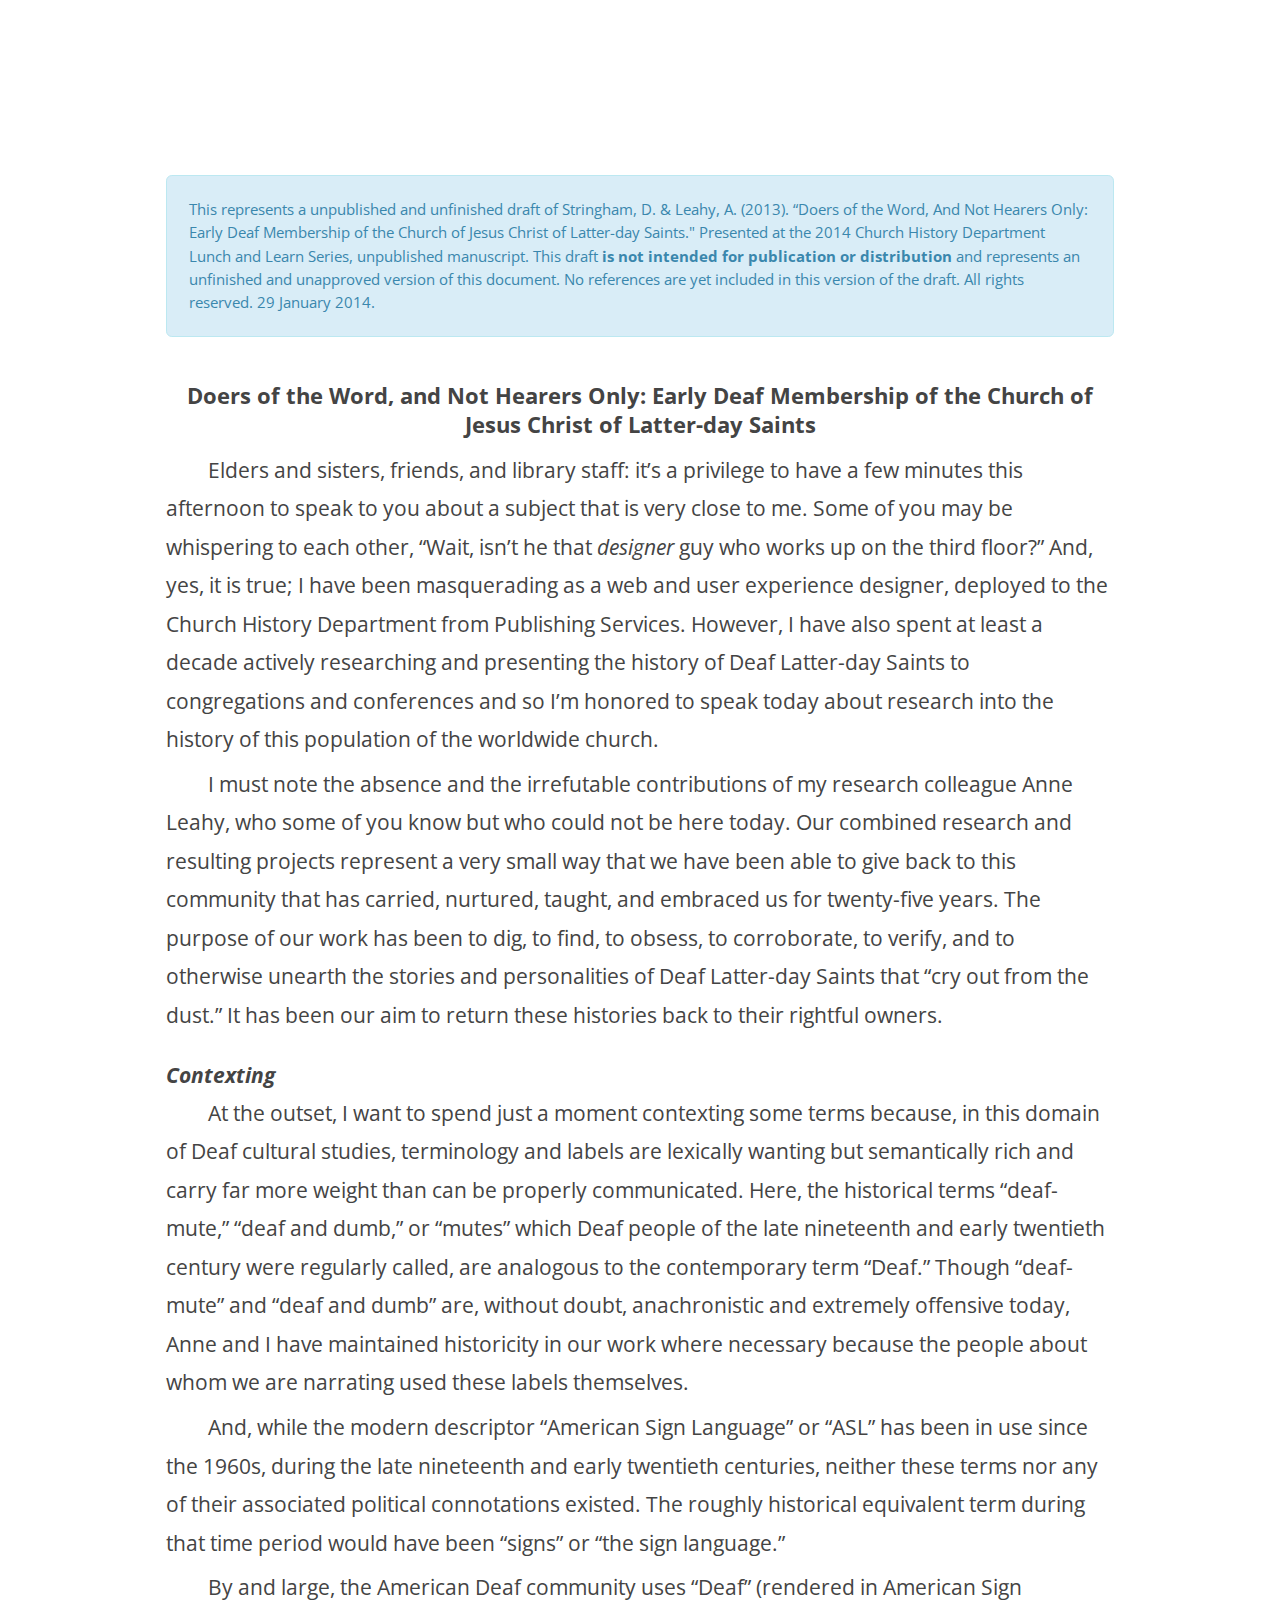
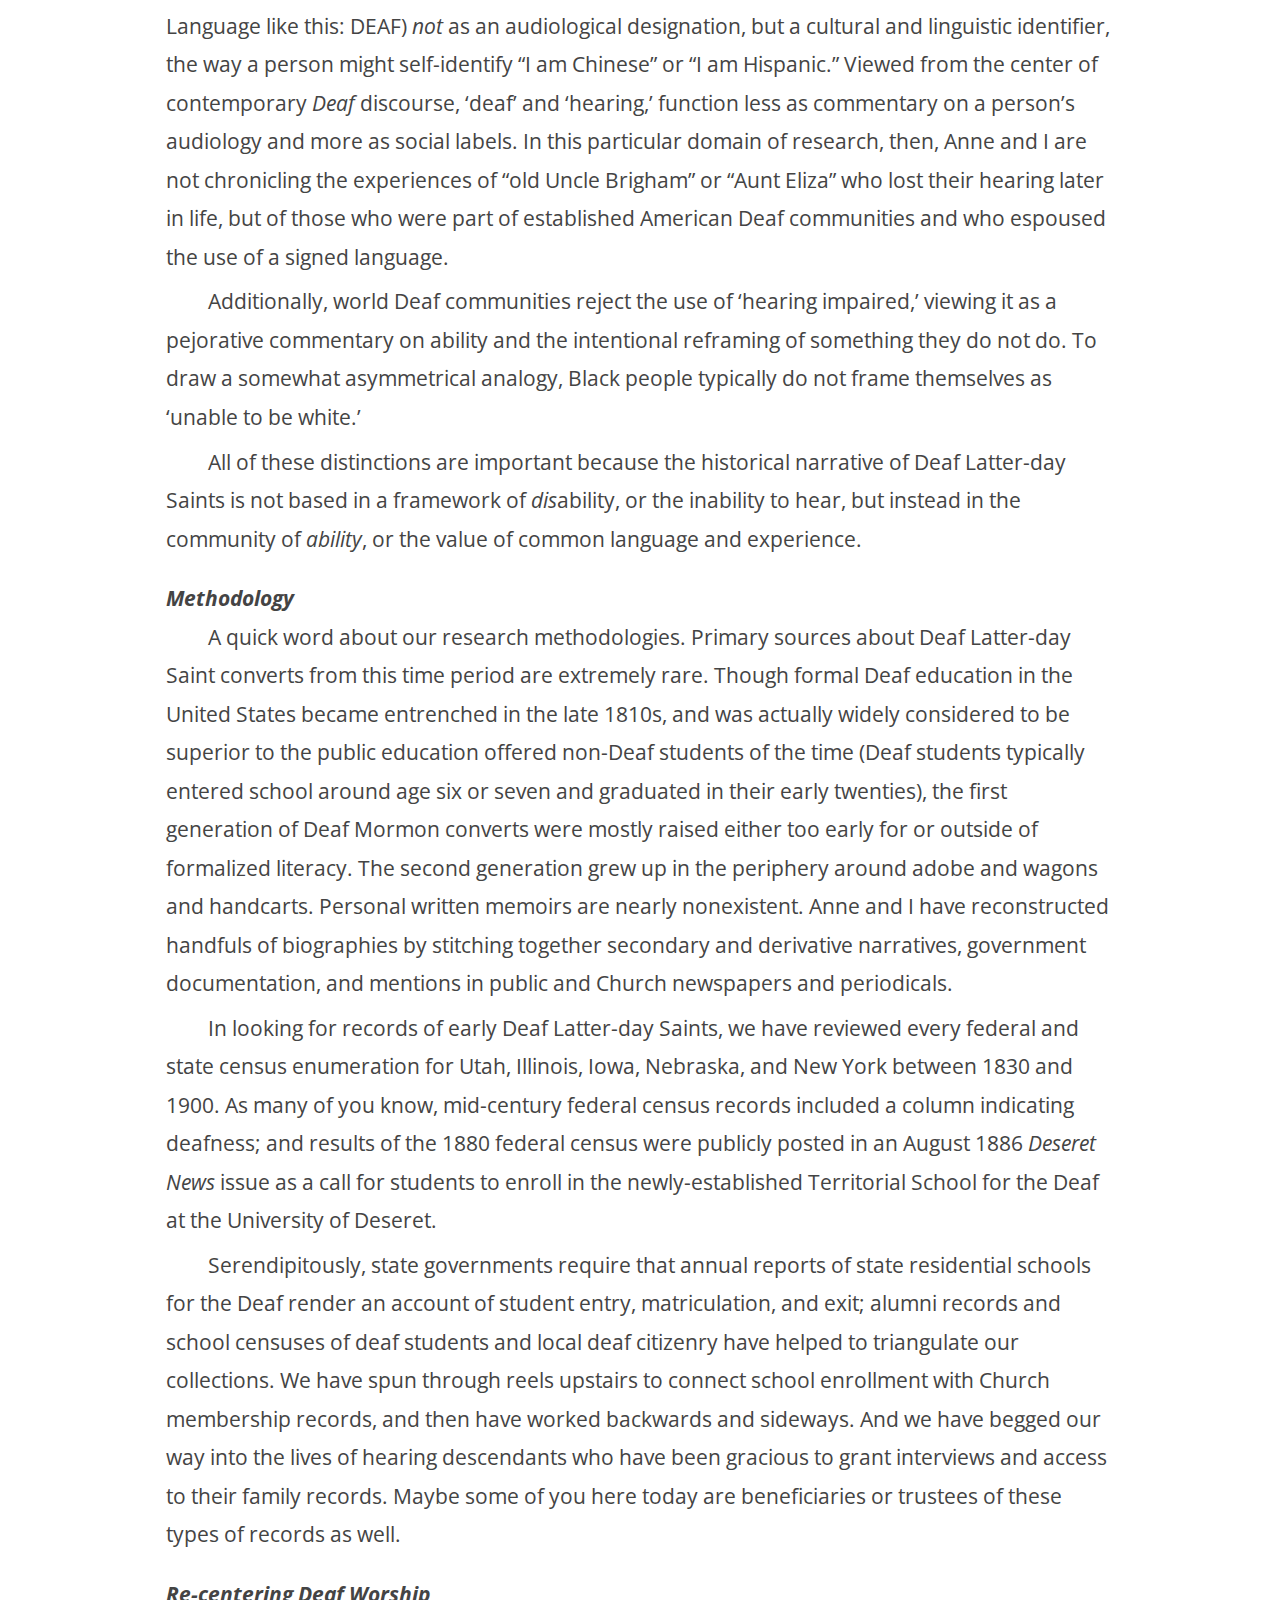
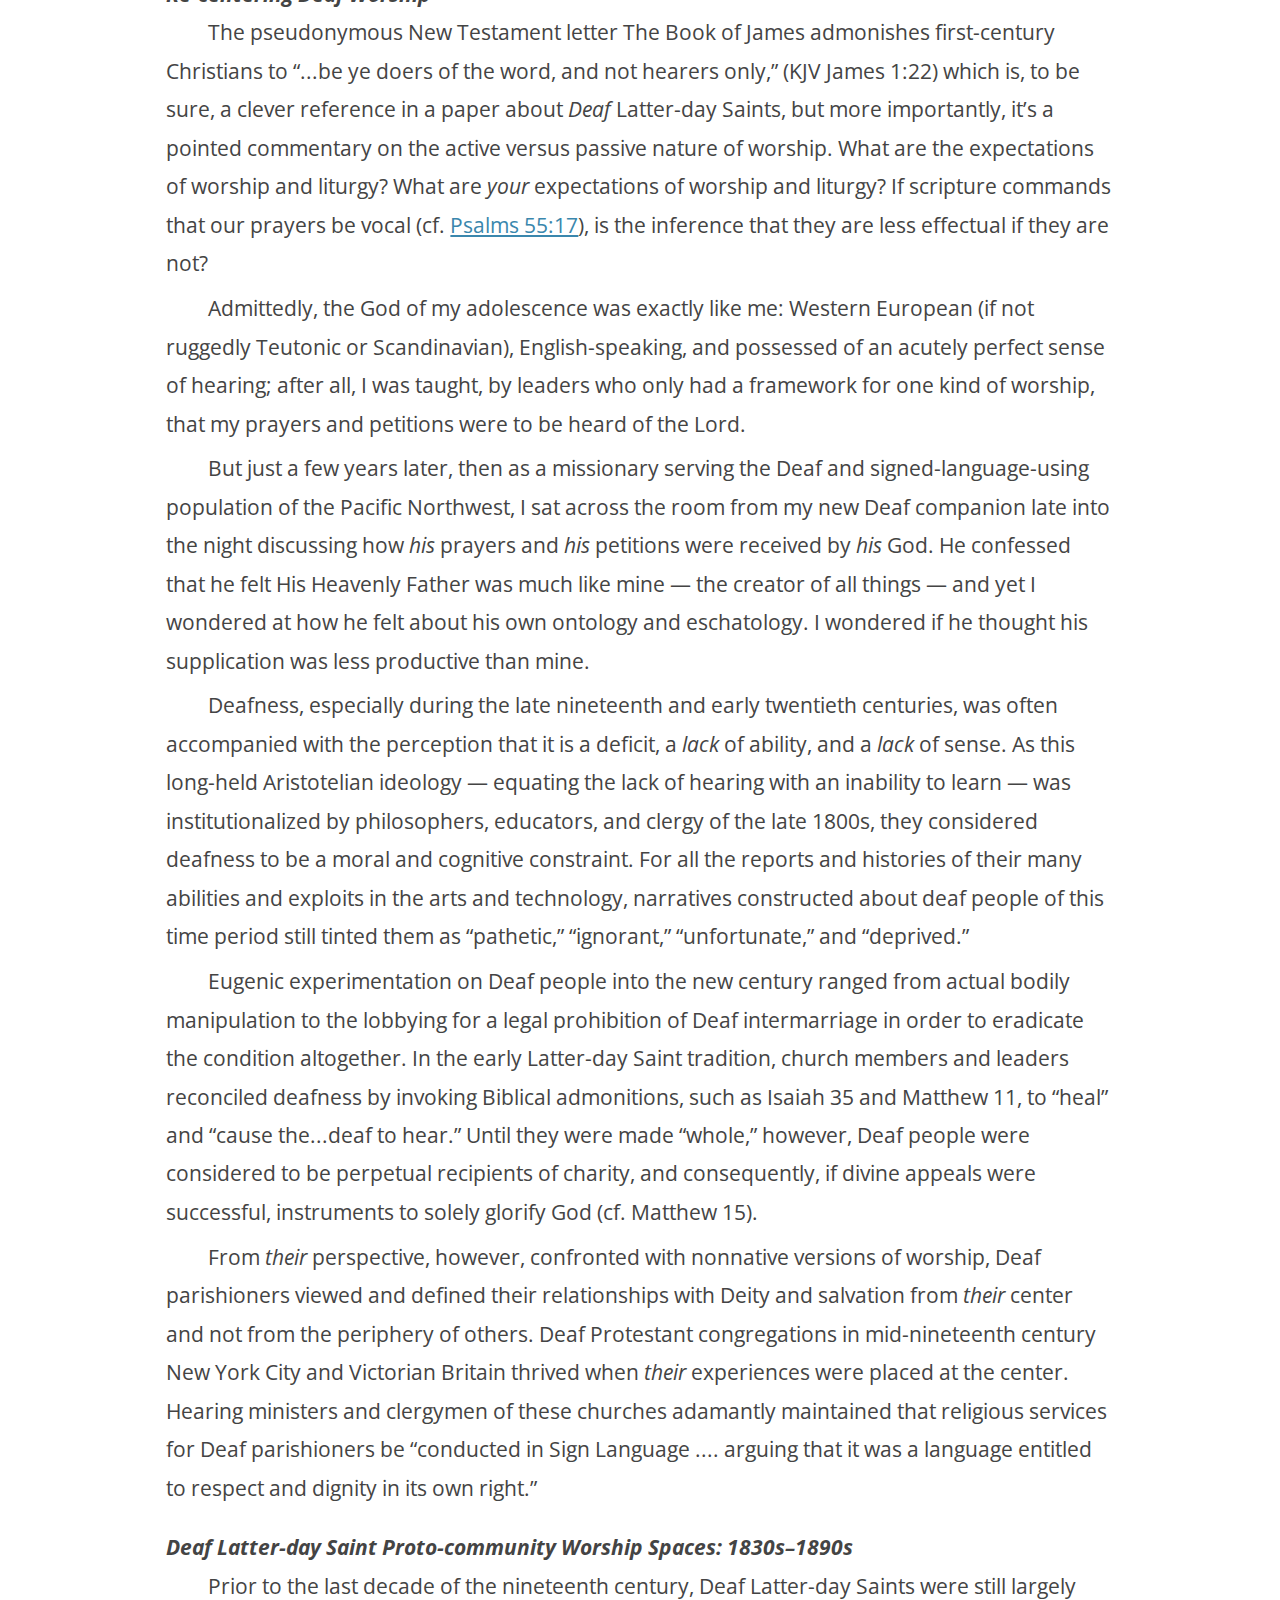
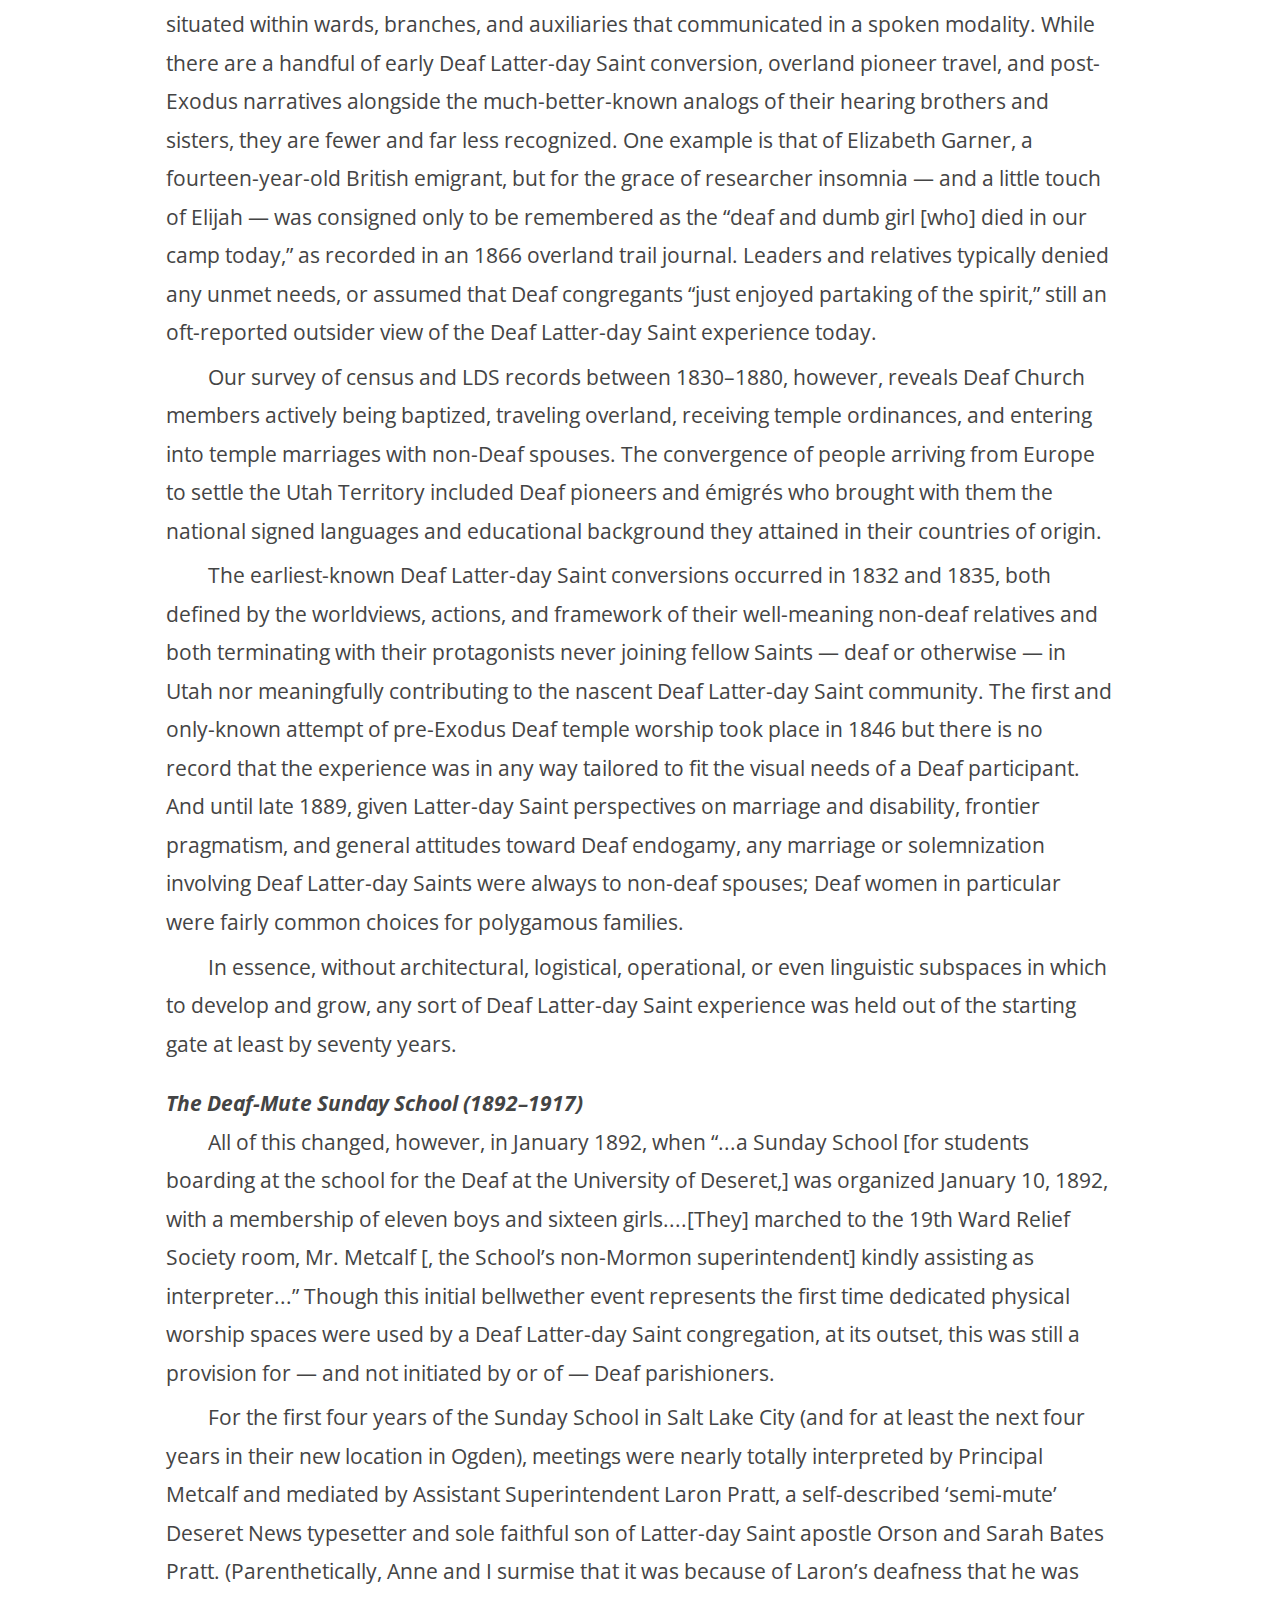
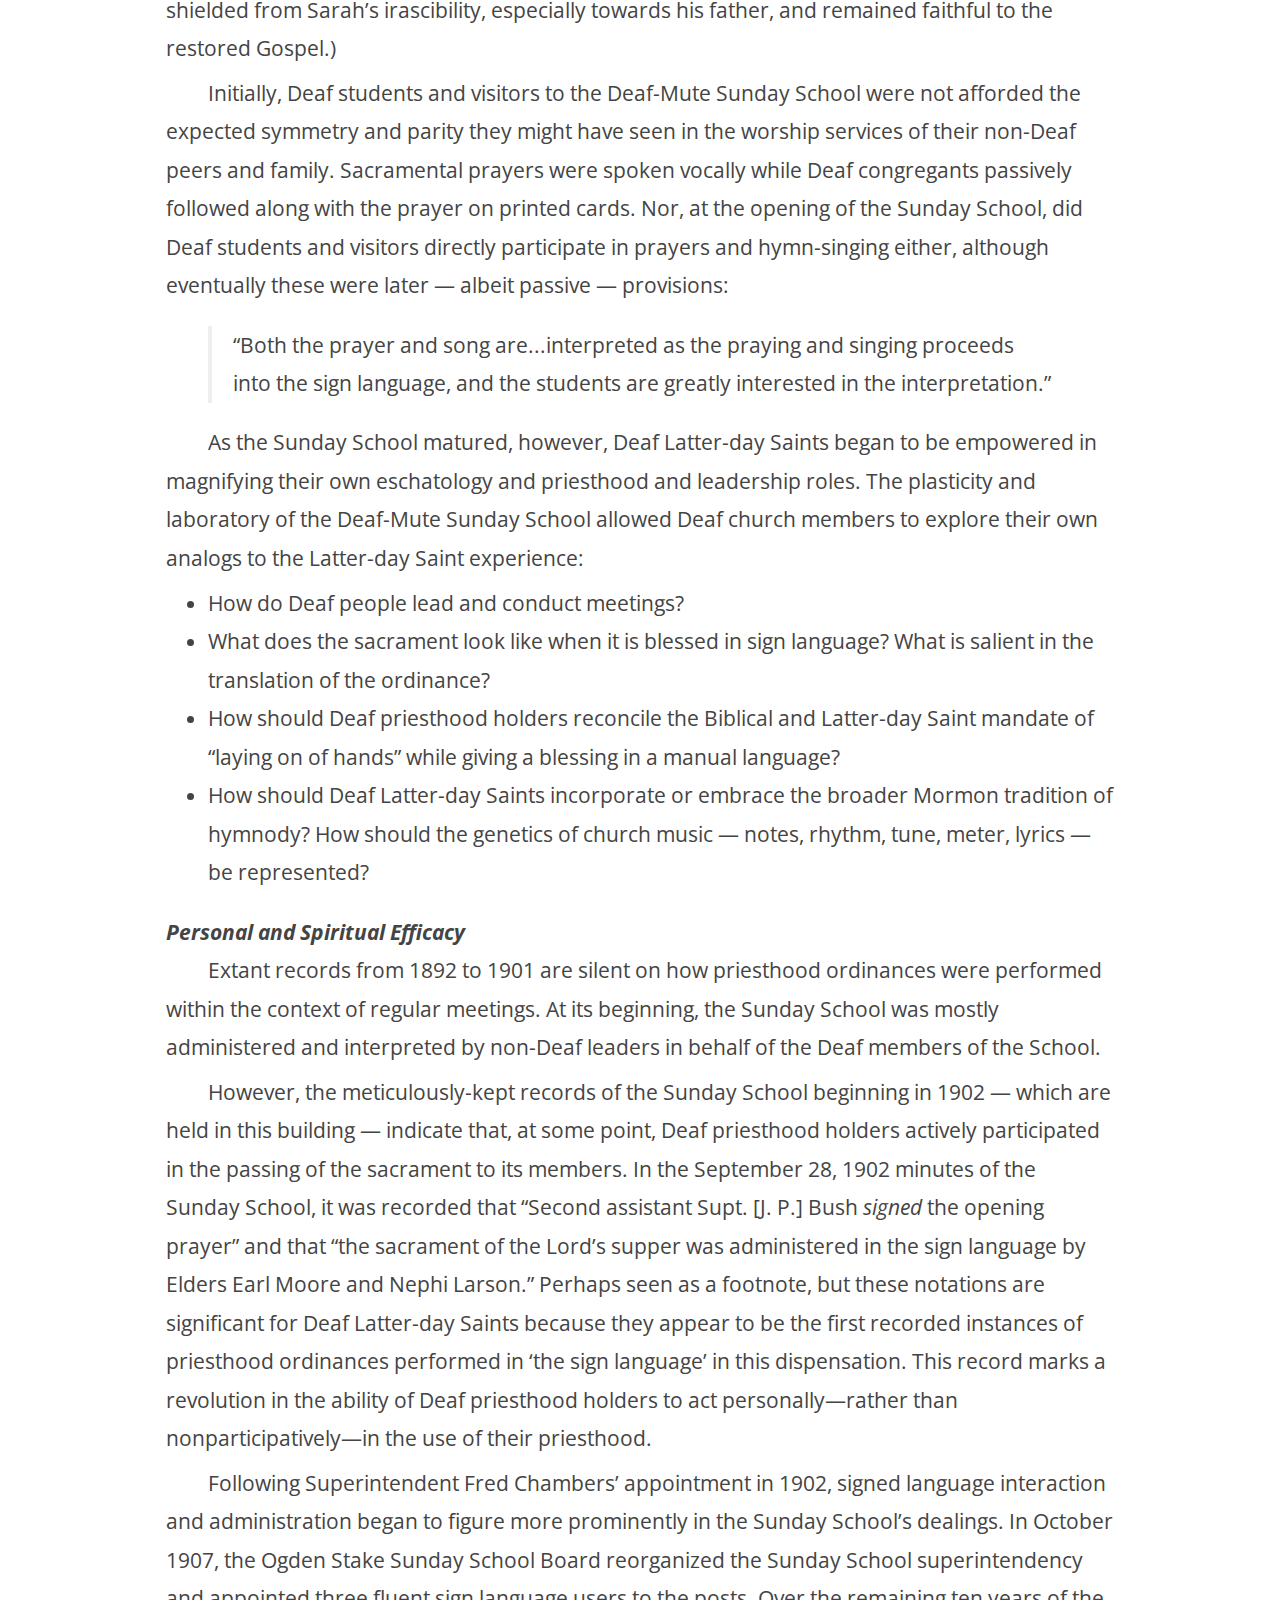
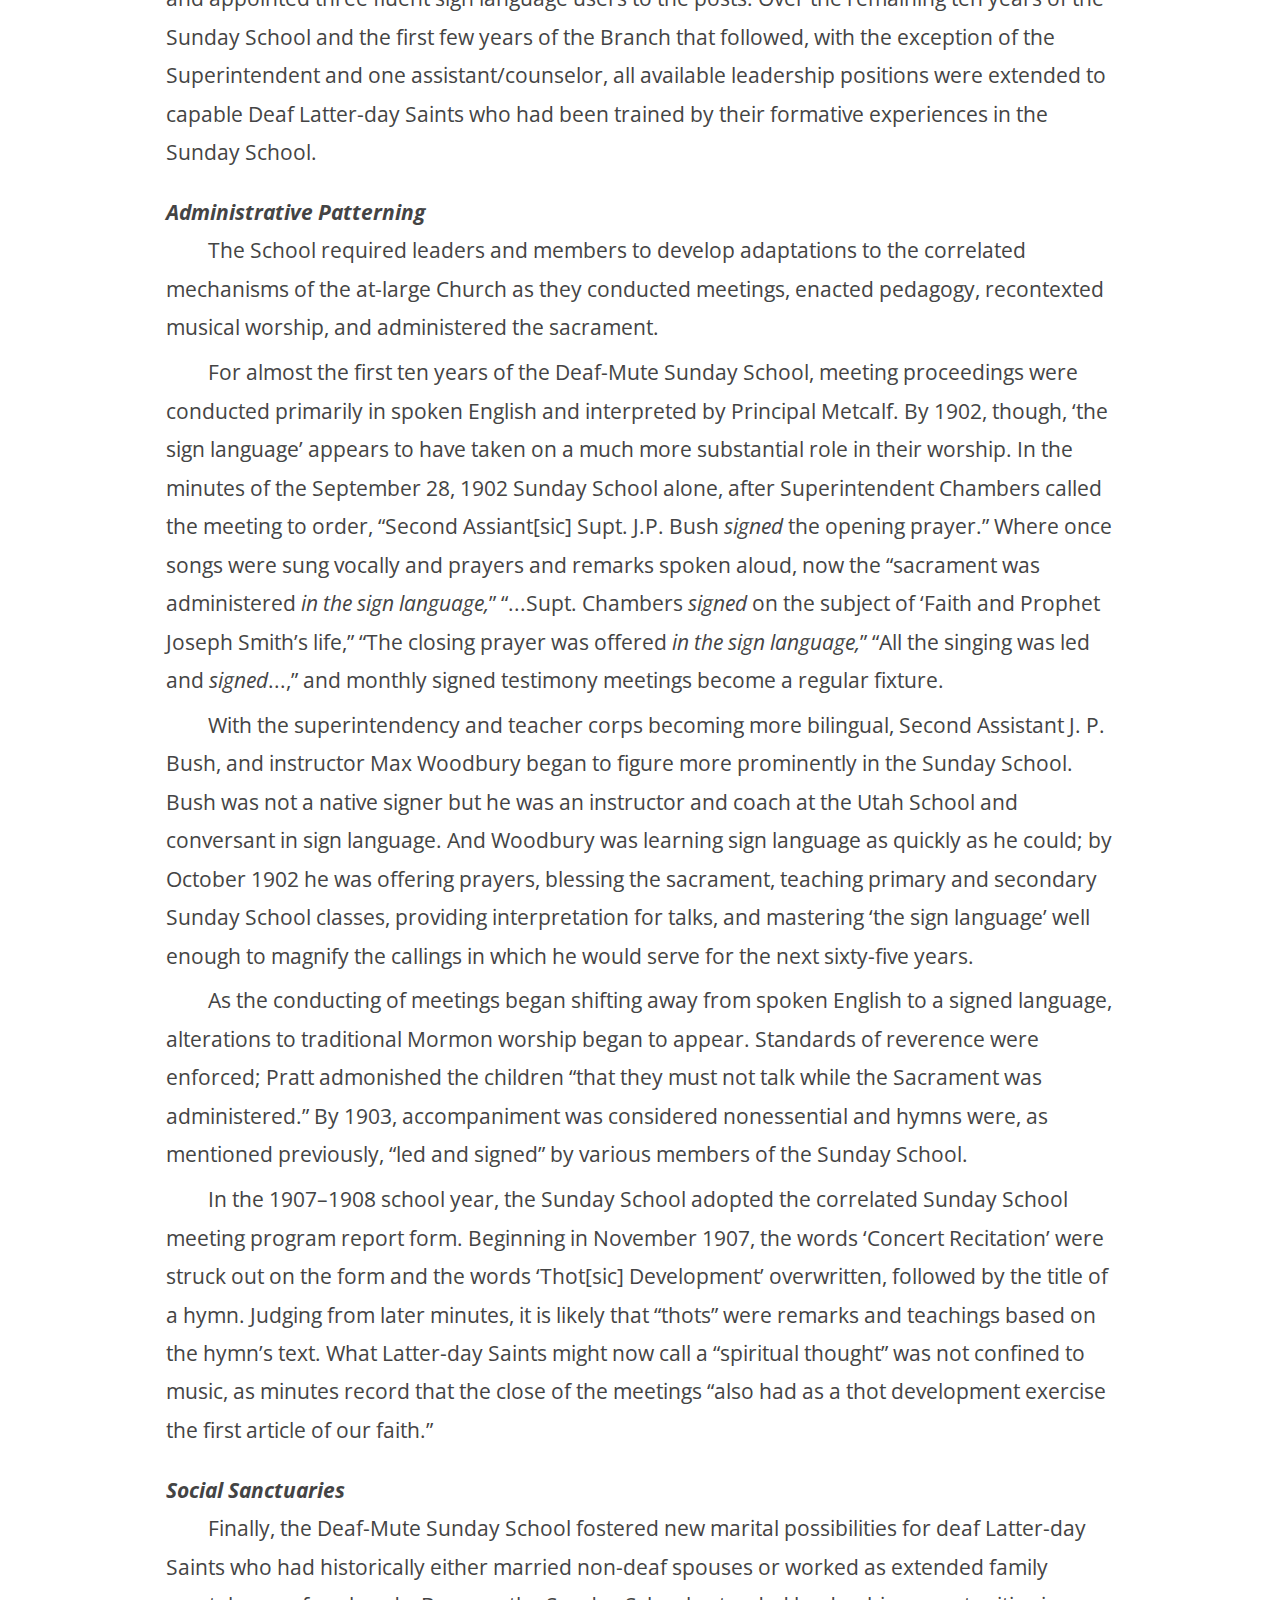
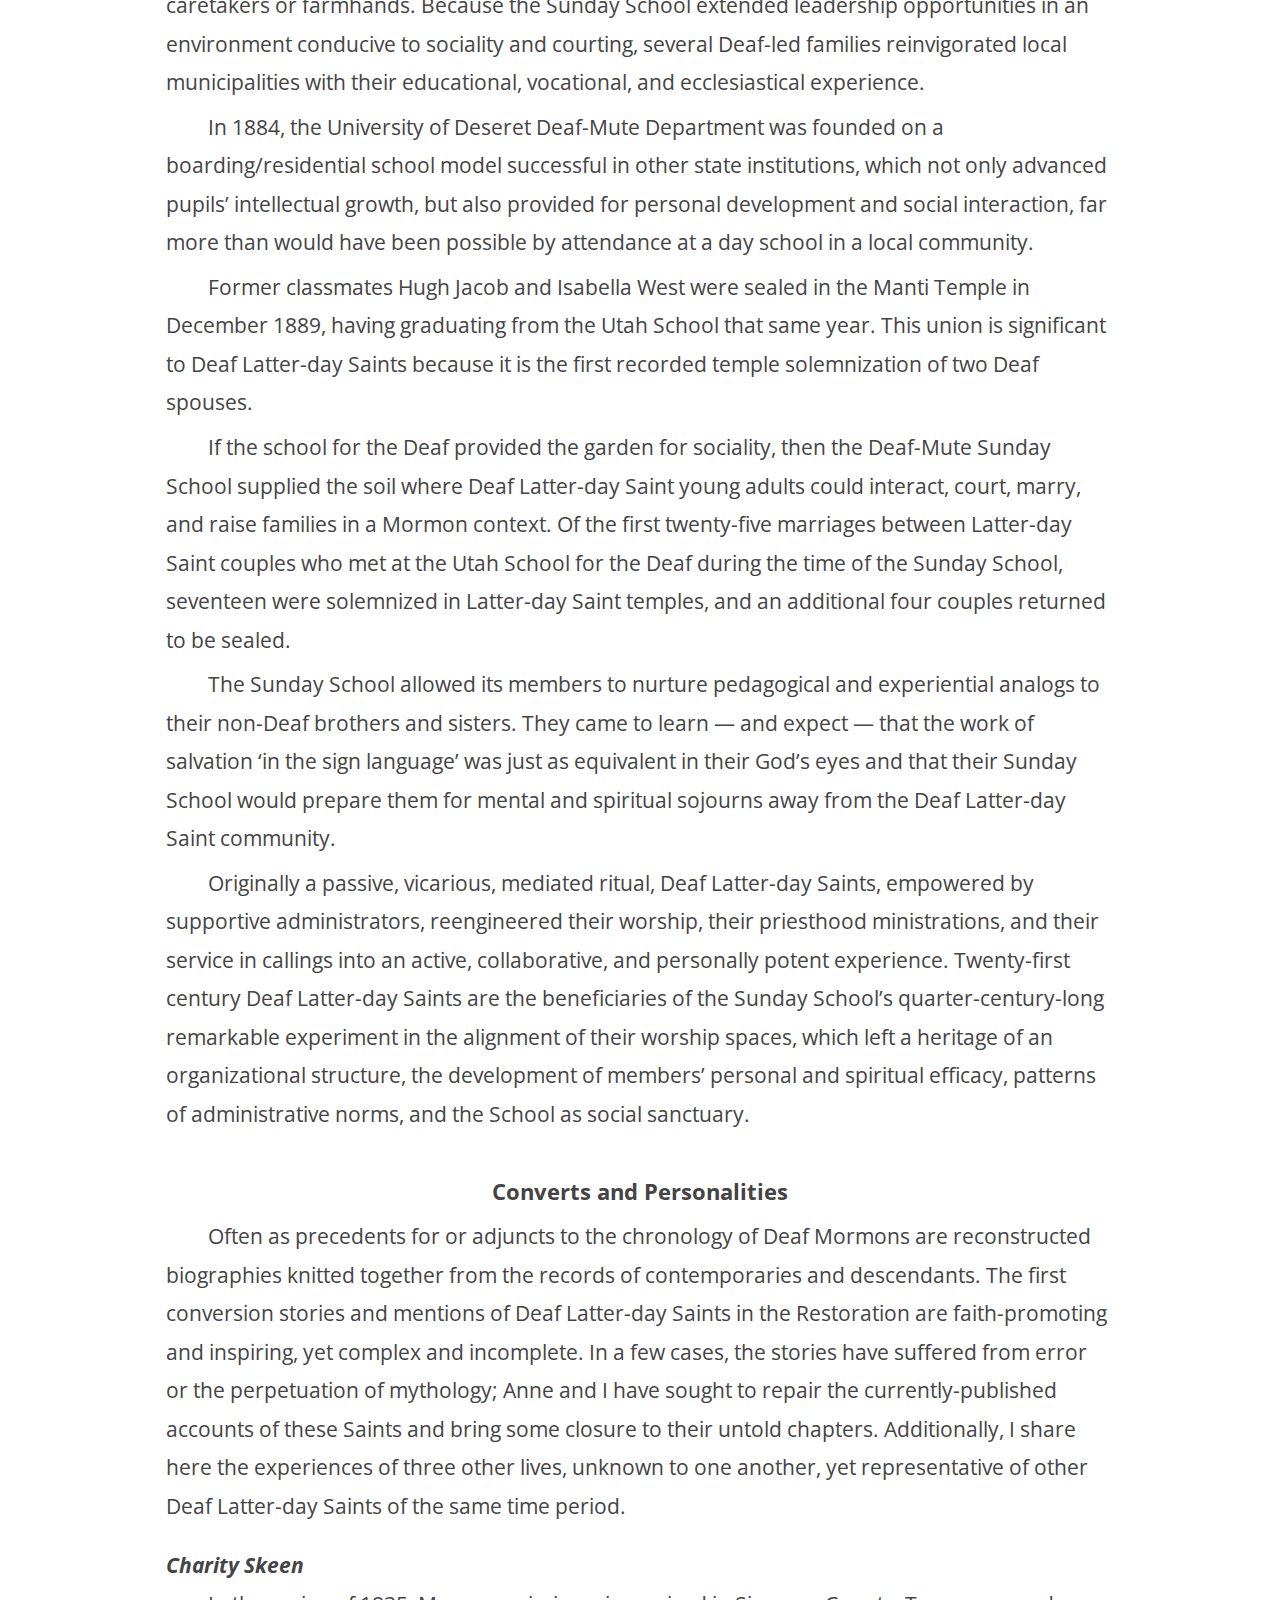
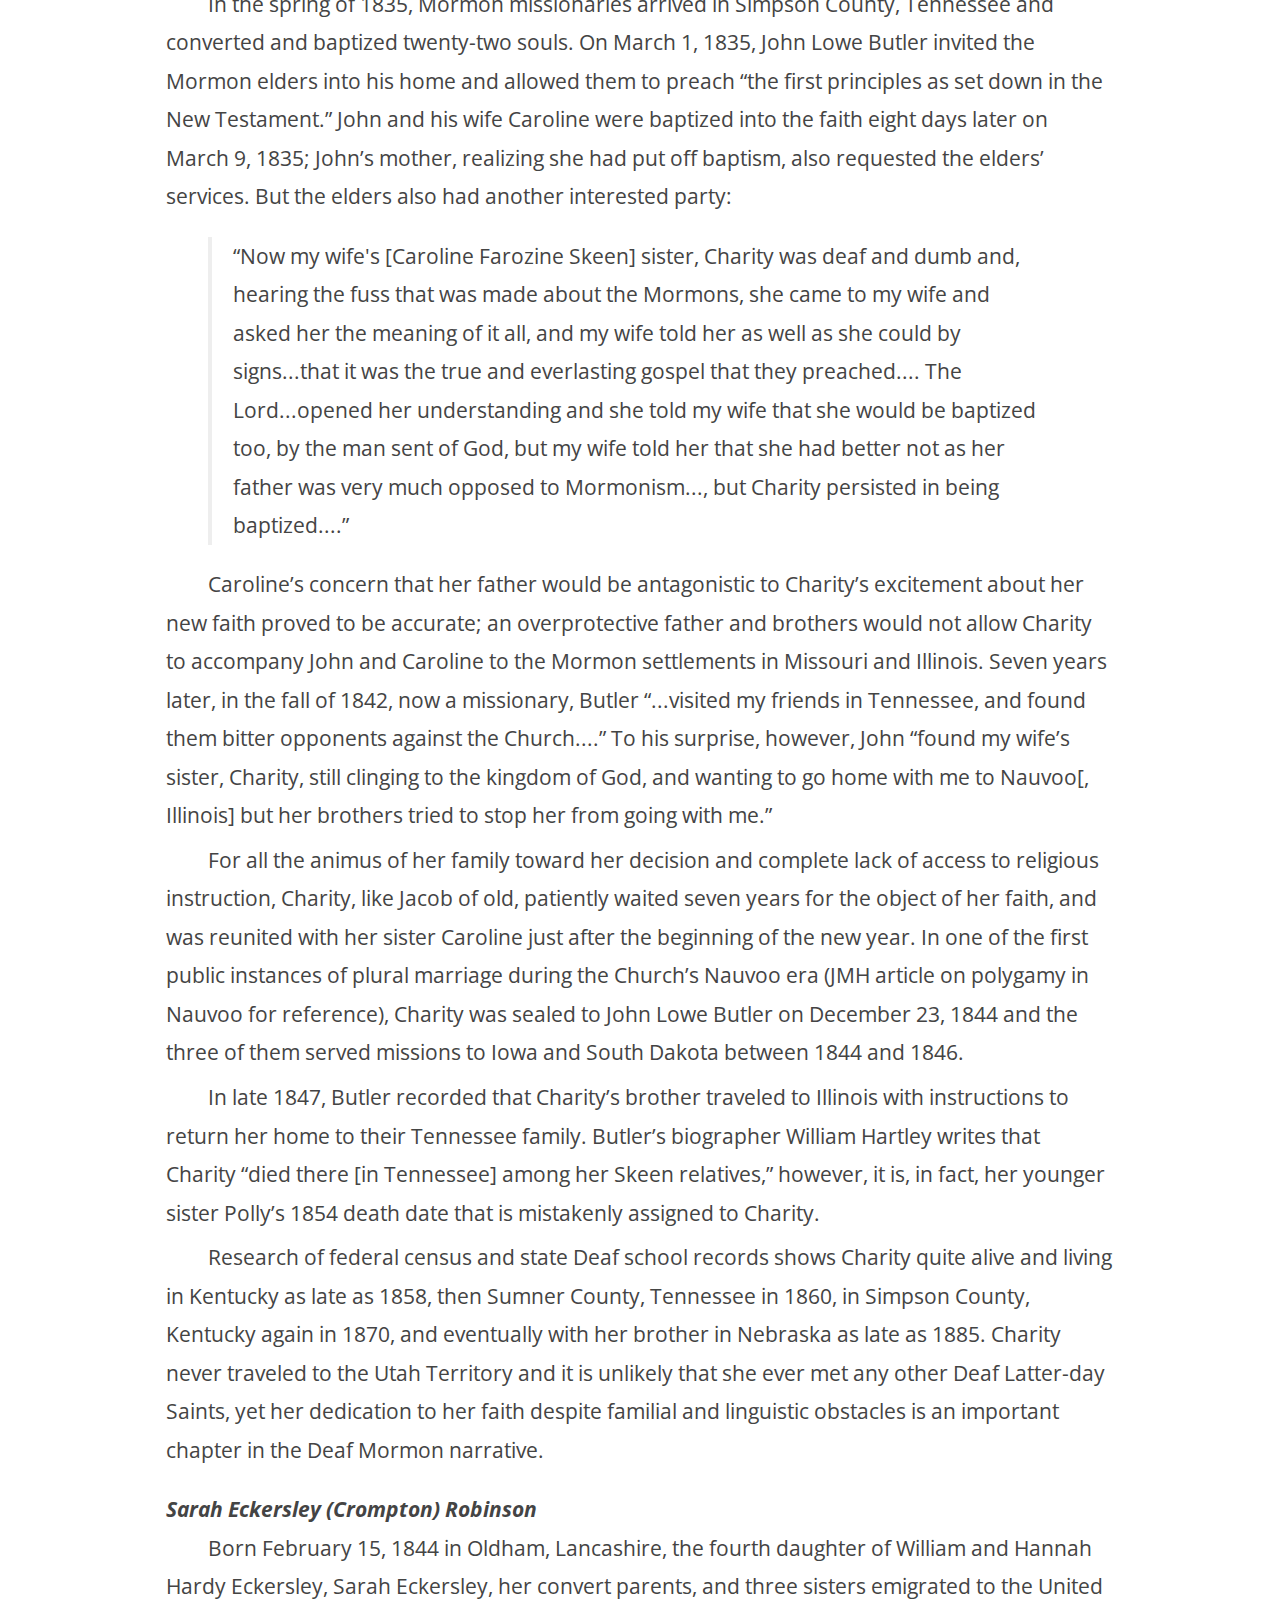
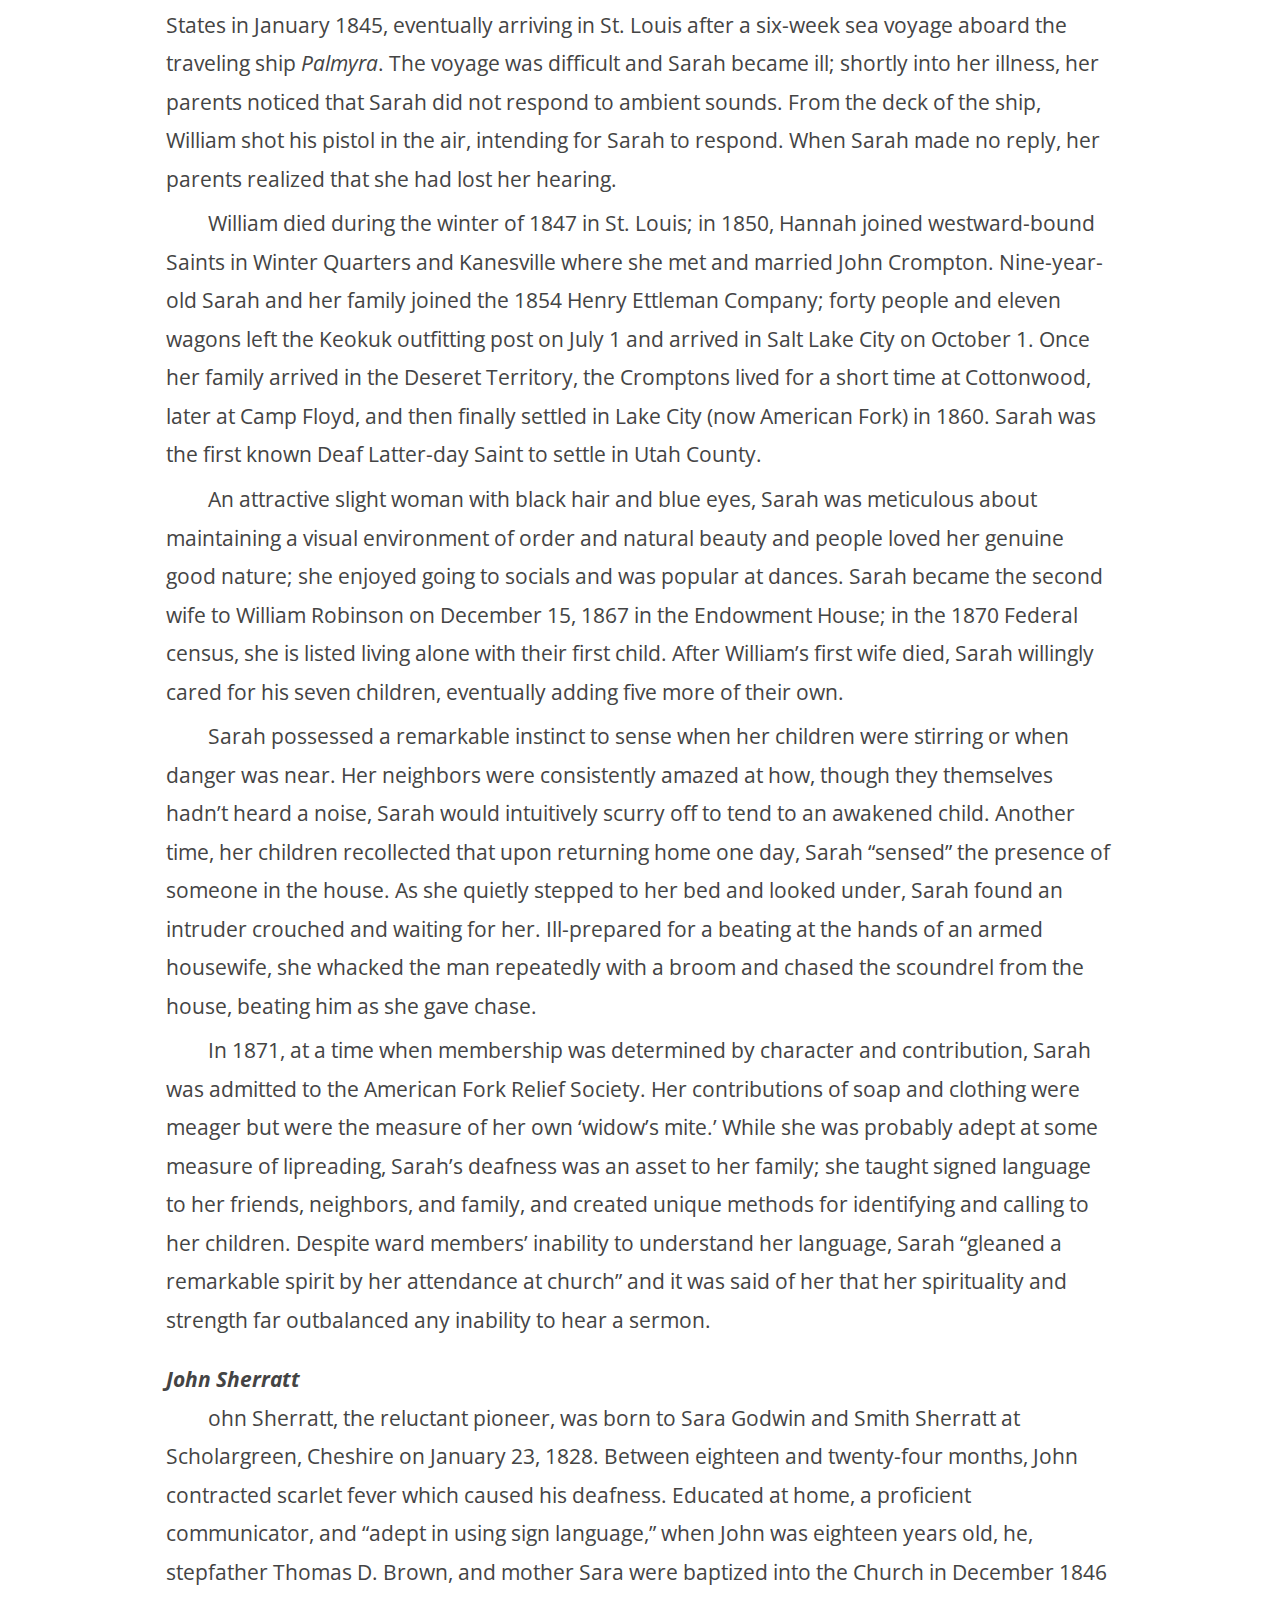
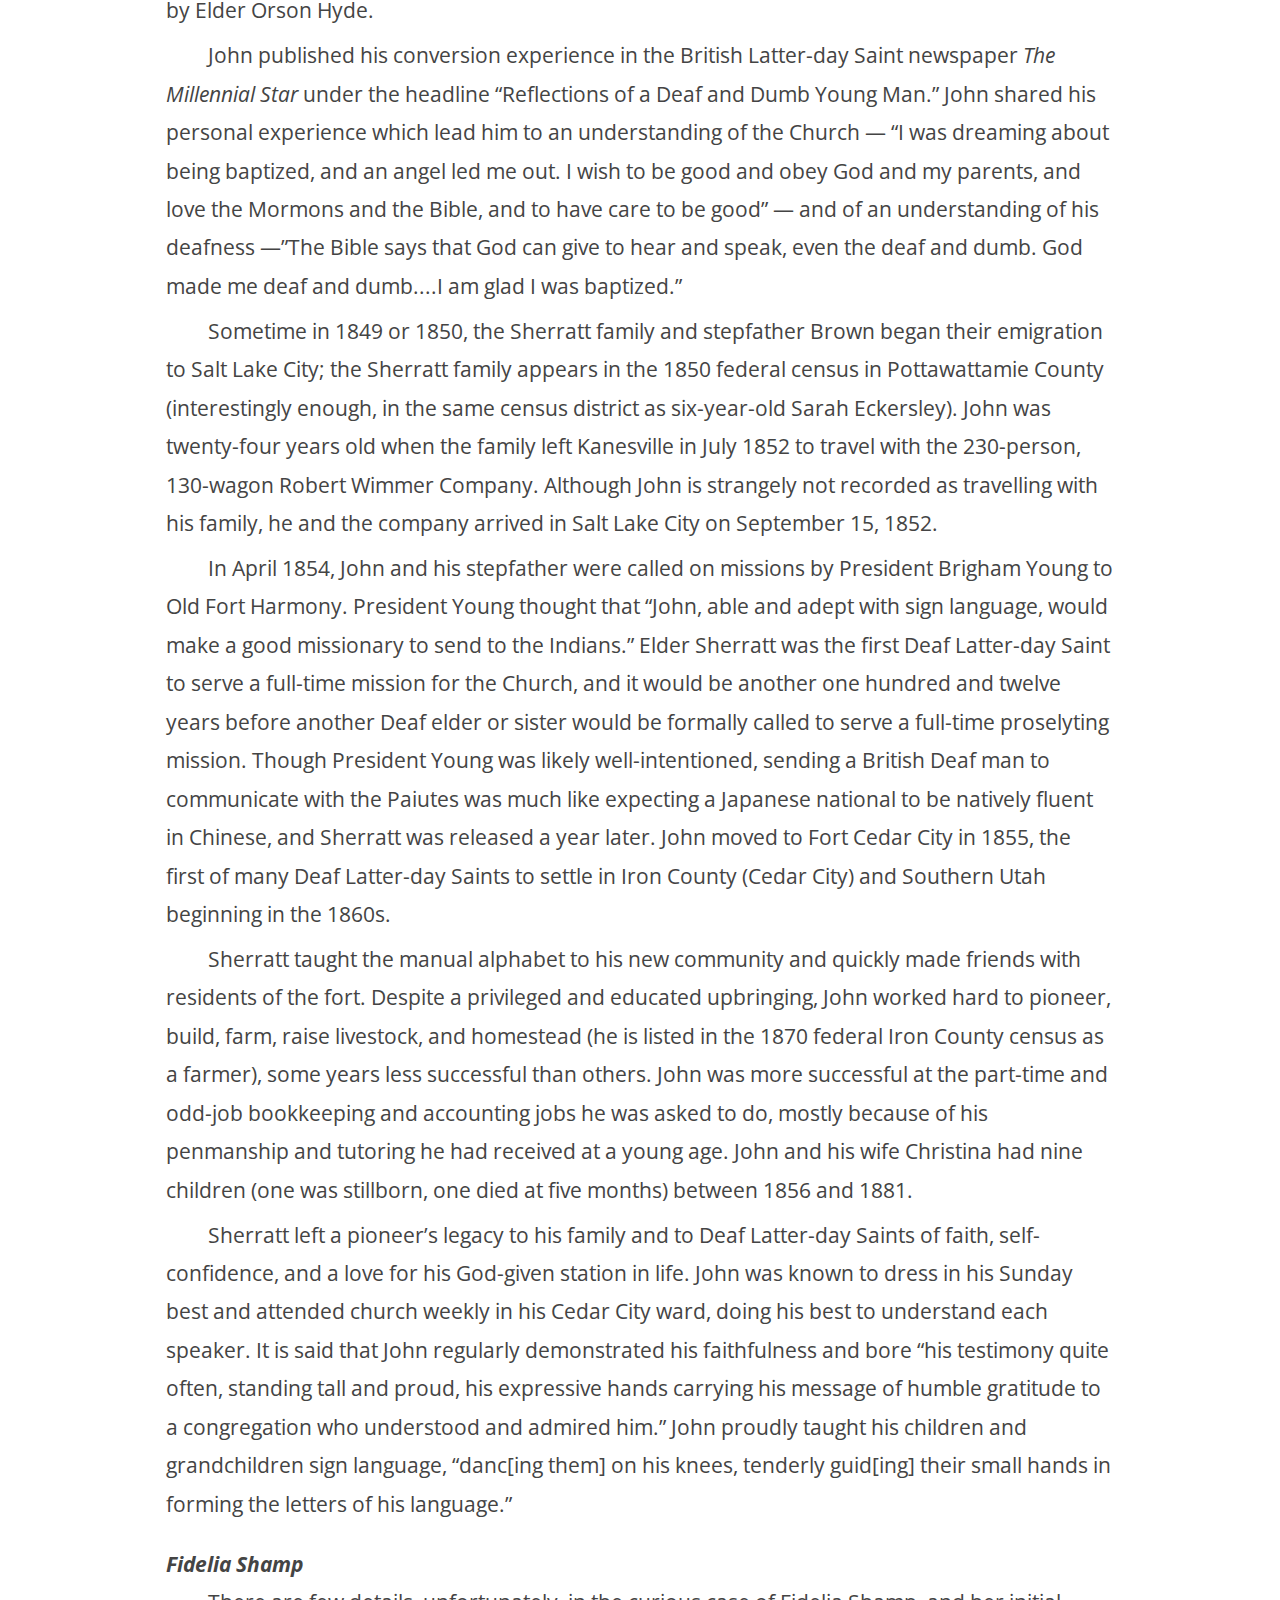
<file: papers/1401_doersoftheword.html>
<!doctype html>
<html>
<head>
	<meta http-equiv="content-type" content="text/html; charset=utf-8" />
	<meta name="robots" content="noindex, follow">
	<title>Doers of the Word, and Not Hearers Only</title>
	<meta name="viewport" content="width=device-width, initial-scale=1.0, maximum-scale=1.0">
	<link href="article.css" type="text/css" rel="stylesheet">

	<!--[if lt IE 9]>
	<script src="//html5shiv.googlecode.com/svn/trunk/html5.js"></script>
	<![endif]-->	
</head>	
    
<body>

	<div class="container">
	<h6 class="alert">This represents a unpublished and unfinished draft of Stringham, D. &#38; Leahy, A. (2013). “Doers of the Word, And Not Hearers Only: Early Deaf Membership of the Church of Jesus Christ of Latter-day Saints." Presented at the 2014 Church History Department Lunch and Learn Series, unpublished manuscript. This draft <strong>is not intended for publication or distribution</strong> and represents an unfinished and unapproved version of this document. No references are yet included in this version of the draft. All rights reserved. 29 January 2014.</h6>
	
	<h1>Doers of the Word, and Not Hearers Only: Early Deaf Membership of the Church of Jesus Christ of Latter-day Saints</h1>
	<p>Elders and sisters, friends, and library staff: it’s a privilege to have a few minutes this afternoon to speak to you about a subject that is very close to me. Some of you may be whispering to each other, “Wait, isn’t he that <em>designer</em> guy who works up on the third floor?” And, yes, it is true; I have been masquerading as a web and user experience designer, deployed to the Church History Department from Publishing Services. However, I have also spent at least a decade actively researching and presenting the history of Deaf Latter-day Saints to congregations and conferences and so I’m honored to speak today about research into the history of this population of the worldwide church.</p>
	<p>I must note the absence and the irrefutable contributions of my research colleague Anne Leahy, who some of you know but who could not be here today. Our combined research and resulting projects represent a very small way that we have been able to give back to this community that has carried, nurtured, taught, and embraced us for twenty-five years. The purpose of our work has been to dig, to find, to obsess, to corroborate, to verify, and to otherwise unearth the stories and personalities of Deaf Latter-day Saints that “cry out from the dust.” It has been our aim to return these histories back to their rightful owners.</p>
	
	<h2>Contexting</h2>
	<p>At the outset, I want to spend just a moment contexting some terms because, in this domain of Deaf cultural studies, terminology and labels are lexically wanting but semantically rich and carry far more weight than can be properly communicated. Here, the historical terms “deaf-mute,” “deaf and dumb,” or “mutes” which Deaf people of the late nineteenth and early twentieth century were regularly called, are analogous to the contemporary term “Deaf.” Though “deaf-mute” and “deaf and dumb” are, without doubt, anachronistic and extremely offensive today, Anne and I have maintained historicity in our work where necessary because the people about whom we are narrating used these labels themselves.</p> 
	<p>And, while the modern descriptor “American Sign Language” or “ASL” has been in use since the 1960s, during the late nineteenth and early twentieth centuries, neither these terms nor any of their associated political connotations existed. The roughly historical equivalent term during that time period would have been “signs” or “the sign language.”</p> 
	<p>By and large, the American Deaf community uses “Deaf” (rendered in American Sign Language like this: DEAF) <em>not</em> as an audiological designation, but a cultural and linguistic identifier, the way a person might self-identify “I am Chinese” or “I am Hispanic.” Viewed from the center of contemporary <em>Deaf</em> discourse, ‘deaf’ and ‘hearing,’ function less as commentary on a person’s audiology and more as social labels. In this particular domain of research, then, Anne and I are not chronicling the experiences of “old Uncle Brigham” or “Aunt Eliza” who lost their hearing later in life, but of those who were part of established American Deaf communities and who espoused the use of a signed language.</p>
	<p>Additionally, world Deaf communities reject the use of ‘hearing impaired,’ viewing it as a pejorative commentary on ability and the intentional reframing of something they do not do. To draw a somewhat asymmetrical analogy, Black people typically do not frame themselves as ‘unable to be white.’</p>
	<p>All of these distinctions are important because the historical narrative of Deaf Latter-day Saints is not based in a framework of <em>dis</em>ability, or the inability to hear, but instead in the community of <em>ability</em>, or the value of common language and experience.</p>

	<h2>Methodology</h2>
	<p>A quick word about our research methodologies. Primary sources about Deaf Latter-day Saint converts from this time period are extremely rare. Though formal Deaf education in the United States became entrenched in the late 1810s, and was actually widely considered to be superior to the public education offered non-Deaf students of the time (Deaf students typically entered school around age six or seven and graduated in their early twenties), the first generation of Deaf Mormon converts were mostly raised either too early for or outside of formalized literacy. The second generation grew up in the periphery around adobe and wagons and handcarts. Personal written memoirs are nearly nonexistent. Anne and I have reconstructed handfuls of biographies by stitching together secondary and derivative narratives, government documentation, and mentions in public and Church newspapers and periodicals.</p>
	<p>In looking for records of early Deaf Latter-day Saints, we have reviewed every federal and state census enumeration for Utah, Illinois, Iowa, Nebraska, and New York between 1830 and 1900. As many of you know, mid-century federal census records included a column indicating deafness; and results of the 1880 federal census were publicly posted in an August 1886 <em>Deseret News</em> issue as a call for students to enroll in the newly-established Territorial School for the Deaf at the University of Deseret.</p>
	<p>Serendipitously, state governments require that annual reports of state residential schools for the Deaf render an account of student entry, matriculation, and exit; alumni records and school censuses of deaf students and local deaf citizenry have helped to triangulate our collections. We have spun through reels upstairs to connect school enrollment with Church membership records, and then have worked backwards and sideways. And we have begged our way into the lives of hearing descendants who have been gracious to grant interviews and access to their family records. Maybe some of you here today are beneficiaries or trustees of these types of records as well.</p>

	<h2>Re-centering Deaf Worship</h2>
	<p>The pseudonymous New Testament letter The Book of James admonishes first-century Christians to “...be ye doers of the word, and not hearers only,” (KJV James 1:22) which is, to be sure, a clever reference in a paper about <em>Deaf</em> Latter-day Saints, but more importantly, it’s a pointed commentary on the active versus passive nature of worship. What are the expectations of worship and liturgy? What are <em>your</em> expectations of worship and liturgy? If scripture commands that our prayers be vocal (cf. <a href="http://www.lds.org/scriptures/ot/ps/55.17?lang=eng#16">Psalms 55:17</a>), is the inference that they are less effectual if they are not?</p>
	<p>Admittedly, the God of my adolescence was exactly like me: Western European (if not ruggedly Teutonic or Scandinavian), English-speaking, and possessed of an acutely perfect sense of hearing; after all, I was taught, by leaders who only had a framework for one kind of worship, that my prayers and petitions were to be heard of the Lord.</p>
	<p>But just a few years later, then as a missionary serving the Deaf and signed-language-using population of the Pacific Northwest, I sat across the room from my new Deaf companion late into the night discussing how <em>his</em> prayers and <em>his</em> petitions were received by <em>his</em> God. He confessed that he felt His Heavenly Father was much like mine — the creator of all things — and yet I wondered at how he felt about his own ontology and eschatology. I wondered if he thought his supplication was less productive than mine.</p>
	<p>Deafness, especially during the late nineteenth and early twentieth centuries, was often accompanied with the perception that it is a deficit, a <em>lack</em> of ability, and a <em>lack</em> of sense. As this long-held Aristotelian ideology — equating the lack of hearing with an inability to learn — was institutionalized by philosophers, educators, and clergy of the late 1800s, they considered deafness to be a moral and cognitive constraint. For all the reports and histories of their many abilities and exploits in the arts and technology, narratives constructed about deaf people of this time period still tinted them as “pathetic,” “ignorant,” “unfortunate,” and “deprived.”</p>
	<p>Eugenic experimentation on Deaf people into the new century ranged from actual bodily manipulation to the lobbying for a legal prohibition of Deaf intermarriage in order to eradicate the condition altogether. In the early Latter-day Saint tradition, church members and leaders reconciled deafness by invoking Biblical admonitions, such as Isaiah 35 and Matthew 11, to “heal” and “cause the...deaf to hear.” Until they were made “whole,” however, Deaf people were considered to be perpetual recipients of charity, and consequently, if divine appeals were successful, instruments to solely glorify God (cf. Matthew 15).</p>
	<p>From <em>their</em> perspective, however, confronted with nonnative versions of worship, Deaf parishioners viewed and defined their relationships with Deity and salvation from <em>their</em> center and not from the periphery of others. Deaf Protestant congregations in mid-nineteenth century New York City and Victorian Britain thrived when <em>their</em> experiences were placed at the center. Hearing ministers and clergymen of these churches adamantly maintained that religious services for Deaf parishioners be “conducted in Sign Language .... arguing that it was a language entitled to respect and dignity in its own right.”</p>
	
	<h2>Deaf Latter-day Saint Proto-community Worship Spaces: 1830s–1890s</h2>
	<p>Prior to the last decade of the nineteenth century, Deaf Latter-day Saints were still largely situated within wards, branches, and auxiliaries that communicated in a spoken modality. While there are a handful of early Deaf Latter-day Saint conversion, overland pioneer travel, and post-Exodus narratives alongside the much-better-known analogs of their hearing brothers and sisters, they are fewer and far less recognized. One example is that of Elizabeth Garner, a fourteen-year-old British emigrant, but for the grace of researcher insomnia — and a little touch of Elijah — was consigned only to be remembered as the “deaf and dumb girl [who] died in our camp today,” as recorded in an 1866 overland trail journal. Leaders and relatives typically denied any unmet needs, or assumed that Deaf congregants “just enjoyed partaking of the spirit,” still an oft-reported outsider view of the Deaf Latter-day Saint experience today.</p>
	<p>Our survey of census and LDS records between 1830–1880, however, reveals Deaf Church members actively being baptized, traveling overland, receiving temple ordinances, and entering into temple marriages with non-Deaf spouses. The convergence of people arriving from Europe to settle the Utah Territory included Deaf pioneers and émigrés who brought with them the national signed languages and educational background they attained in their countries of origin.</p>
	<p>The earliest-known Deaf Latter-day Saint conversions occurred in 1832 and 1835, both defined by the worldviews, actions, and framework of their well-meaning non-deaf relatives and both terminating with their protagonists never joining fellow Saints — deaf or otherwise — in Utah nor meaningfully contributing to the nascent Deaf Latter-day Saint community. The first and only-known attempt of pre-Exodus Deaf temple worship took place in 1846 but there is no record that the experience was in any way tailored to fit the visual needs of a Deaf participant. And until late 1889, given Latter-day Saint perspectives on marriage and disability, frontier pragmatism, and general attitudes toward Deaf endogamy, any marriage or solemnization involving Deaf Latter-day Saints were always to non-deaf spouses; Deaf women in particular were fairly common choices for polygamous families.</p>  
	<p>In essence, without architectural, logistical, operational, or even linguistic subspaces in which to develop and grow, any sort of Deaf Latter-day Saint experience was held out of the starting gate at least by seventy years.</p>
	
	<h2>The Deaf-Mute Sunday School (1892–1917)</h2>
	<p>All of this changed, however, in January 1892, when “...a Sunday School [for students boarding at the school for the Deaf at the University of Deseret,] was organized January 10, 1892, with a membership of eleven boys and sixteen girls....[They] marched to the 19th Ward Relief Society room, Mr. Metcalf [, the School’s non-Mormon superintendent] kindly assisting as interpreter...” Though this initial bellwether event represents the first time dedicated physical worship spaces were used by a Deaf Latter-day Saint congregation, at its outset, this was still a provision for — and not initiated by or of — Deaf parishioners. </p> 
	<p>For the first four years of the Sunday School in Salt Lake City (and for at least the next four years in their new location in Ogden), meetings were nearly totally interpreted by Principal Metcalf and mediated by Assistant Superintendent Laron Pratt, a self-described ‘semi-mute’ Deseret News typesetter and sole faithful son of Latter-day Saint apostle Orson and Sarah Bates Pratt. (Parenthetically, Anne and I surmise that it was because of Laron’s deafness that he was shielded from Sarah’s irascibility, especially towards his father, and remained faithful to the restored Gospel.)</p> 
	<p>Initially, Deaf students and visitors to the Deaf-Mute Sunday School were not afforded the expected symmetry and parity they might have seen in the worship services of their non-Deaf peers and family. Sacramental prayers were spoken vocally while Deaf congregants passively followed along with the prayer on printed cards. Nor, at the opening of the Sunday School, did Deaf students and visitors directly participate in prayers and hymn-singing either, although eventually these were later — albeit passive — provisions:</p>
	<blockquote>“Both the prayer and song are...interpreted as the praying and singing proceeds into the sign language, and the students are greatly interested in the interpretation.”</blockquote>
	<p>As the Sunday School matured, however, Deaf Latter-day Saints began to be empowered in magnifying their own eschatology and priesthood and leadership roles. The plasticity and laboratory of the Deaf-Mute Sunday School allowed Deaf church members to explore their own analogs to the Latter-day Saint experience:</p>
	<ul>
		<li>How do Deaf people lead and conduct meetings?</li>
		<li>What does the sacrament look like when it is blessed in sign language? What is salient in the translation of the ordinance?</li>
		<li>How should Deaf priesthood holders reconcile the Biblical and Latter-day Saint mandate of “laying on of hands” while giving a blessing in a manual language?</li>
		<li>How should Deaf Latter-day Saints incorporate or embrace the broader Mormon tradition of hymnody? How should the genetics of church music — notes, rhythm, tune, meter, lyrics — be represented?</li>
	</ul>
		
	<h2>Personal and Spiritual Efficacy</h2>
	<p>Extant records from 1892 to 1901 are silent on how priesthood ordinances were performed within the context of regular meetings. At its beginning, the Sunday School was mostly administered and interpreted by non-Deaf leaders in behalf of the Deaf members of the School.</p>
	<p>However, the meticulously-kept records of the Sunday School beginning in 1902 — which are held in this building — indicate that, at some point, Deaf priesthood holders actively participated in the passing of the sacrament to its members. In the September 28, 1902 minutes of the Sunday School, it was recorded that “Second assistant Supt. [J. P.] Bush <em>signed</em> the opening prayer” and that “the sacrament of the Lord’s supper was administered in the sign language by Elders Earl Moore and Nephi Larson.” Perhaps seen as a footnote, but these notations are significant for Deaf Latter-day Saints because they appear to be the first recorded instances of priesthood ordinances performed in ‘the sign language’ in this dispensation. This record marks a revolution in the ability of Deaf priesthood holders to act personally—rather than nonparticipatively—in the use of their priesthood.</p>
	<p>Following Superintendent Fred Chambers’ appointment in 1902, signed language interaction and administration began to figure more prominently in the Sunday School’s dealings. In October 1907, the Ogden Stake Sunday School Board reorganized the Sunday School superintendency and appointed three fluent sign language users to the posts. Over the remaining ten years of the Sunday School and the first few years of the Branch that followed, with the exception of the Superintendent and one assistant/counselor, all available leadership positions were extended to capable Deaf Latter-day Saints who had been trained by their formative experiences in the Sunday School.</p>

	<h2>Administrative Patterning</h2>
	<p>The School required leaders and members to develop adaptations to the correlated mechanisms of the at-large Church as they conducted meetings, enacted pedagogy, recontexted musical worship, and administered the sacrament.</p>
	<p>For almost the first ten years of the Deaf-Mute Sunday School, meeting proceedings were conducted primarily in spoken English and interpreted by Principal Metcalf.  By 1902, though, ‘the sign language’ appears to have taken on a much more substantial role in their worship. In the minutes of the September 28, 1902 Sunday School alone, after Superintendent Chambers called the meeting to order, “Second Assiant[sic] Supt. J.P. Bush <em>signed</em> the opening prayer.” Where once songs were sung vocally and prayers and remarks spoken aloud, now the “sacrament was administered <em>in the sign language,</em>” “...Supt. Chambers <em>signed</em> on the subject of ‘Faith and Prophet Joseph Smith’s life,” “The closing prayer was offered <em>in the sign language,</em>” “All the singing was led and <em>signed</em>...,” and monthly signed testimony meetings become a regular fixture.</p>
	<p>With the superintendency and teacher corps becoming more bilingual, Second Assistant J. P. Bush, and instructor Max Woodbury began to figure more prominently in the Sunday School. Bush was not a native signer but he was an instructor and coach at the Utah School and conversant in sign language. And Woodbury was learning sign language as quickly as he could; by October 1902 he was offering prayers, blessing the sacrament, teaching primary and secondary Sunday School classes, providing interpretation for talks, and mastering ‘the sign language’ well enough to magnify the callings in which he would serve for the next sixty-five years.</p>
	<p>As the conducting of meetings began shifting away from spoken English to a signed language, alterations to traditional Mormon worship began to appear. Standards of reverence were enforced; Pratt admonished the children “that they must not talk while the Sacrament was administered.” By 1903, accompaniment was considered nonessential and hymns were, as mentioned previously, “led and signed” by various members of the Sunday School.</p>
	<p>In the 1907–1908 school year, the Sunday School adopted the correlated Sunday School meeting program report form. Beginning in November 1907, the words ‘Concert Recitation’ were struck out on the form and the words ‘Thot[sic] Development’ overwritten, followed by the title of a hymn. Judging from later minutes, it is likely that “thots” were remarks and teachings based on the hymn’s text. What Latter-day Saints might now call a “spiritual thought” was not confined to music, as minutes record that the close of the meetings “also had as a thot development exercise the first article of our faith.”</p>


	<h2>Social Sanctuaries</h2>

	<p>Finally, the Deaf-Mute Sunday School fostered new marital possibilities for deaf Latter-day Saints who had historically either married non-deaf spouses or worked as extended family caretakers or farmhands. Because the Sunday School extended leadership opportunities in an environment conducive to sociality and courting, several Deaf-led families reinvigorated local municipalities with their educational, vocational, and ecclesiastical experience.</p>

	<p>In 1884, the University of Deseret Deaf-Mute Department was founded on a boarding/residential school model successful in other state institutions, which not only advanced pupils’ intellectual growth, but also provided for personal development and social interaction, far more than would have been possible by attendance at a day school in a local community.</p>

	<p>Former classmates Hugh Jacob and Isabella West were sealed in the Manti Temple in December 1889, having graduating from the Utah School that same year. This union is significant to Deaf Latter-day Saints because it is the first recorded temple solemnization of two Deaf spouses.</p>

	<p>If the school for the Deaf provided the garden for sociality, then the Deaf-Mute Sunday School supplied the soil where Deaf Latter-day Saint young adults could interact, court, marry, and raise families in a Mormon context. Of the first twenty-five marriages between Latter-day Saint couples who met at the Utah School for the Deaf during the time of the Sunday School, seventeen were solemnized in Latter-day Saint temples, and an additional four couples returned to be sealed.</p>

	<p>The Sunday School allowed its members to nurture pedagogical and experiential analogs to their non-Deaf brothers and sisters. They came to learn — and expect — that the work of salvation ‘in the sign language’ was just as equivalent in their God’s eyes and that their Sunday School would prepare them for mental and spiritual sojourns away from the Deaf Latter-day Saint community.</p>

	<p>Originally a passive, vicarious, mediated ritual, Deaf Latter-day Saints, empowered by supportive administrators, reengineered their worship, their priesthood ministrations, and their service in callings into an active, collaborative, and personally potent experience. Twenty-first century Deaf Latter-day Saints are the beneficiaries of the Sunday School’s quarter-century-long remarkable experiment in the alignment of their worship spaces, which left a heritage of an organizational structure, the development of members’ personal and spiritual efficacy, patterns of administrative norms, and the School as social sanctuary.</p>


	<h1>Converts and Personalities</h1>

	<p>Often as precedents for or adjuncts to the chronology of Deaf Mormons are reconstructed biographies knitted together from the records of contemporaries and descendants. The first conversion stories and mentions of Deaf Latter-day Saints in the Restoration are faith-promoting and inspiring, yet complex and incomplete. In a few cases, the stories have suffered from error or the perpetuation of mythology; Anne and I have sought to repair the currently-published accounts of these Saints and bring some closure to their untold chapters. Additionally, I share here the experiences of three other lives, unknown to one another, yet representative of other Deaf Latter-day Saints of the same time period.</p>

	<h2>Charity Skeen</h2>

	<p>In the spring of 1835, Mormon missionaries arrived in Simpson County, Tennessee and converted and baptized twenty-two souls. On March 1, 1835, John Lowe Butler invited the Mormon elders into his home and allowed them to preach “the first principles as set down in the New Testament.” John and his wife Caroline were baptized into the faith eight days later on March 9, 1835; John’s mother, realizing she had put off baptism, also requested the elders’ services. But the elders also had another interested party:</p>

	<blockquote>“Now my wife's [Caroline Farozine Skeen] sister, Charity was deaf and dumb and, hearing the fuss that was made about the Mormons, she came to my wife and asked her the meaning of it all, and my wife told her as well as she could by signs...that it was the true and everlasting gospel that they preached.... The Lord...opened her understanding and she told my wife that she would be baptized too, by the man sent of God, but my wife told her that she had better not as her father was very much opposed to Mormonism..., but Charity persisted in being baptized....”</blockquote>

	<p>Caroline’s concern that her father would be antagonistic to Charity’s excitement about her new faith proved to be accurate; an overprotective father and brothers would not allow Charity to accompany John and Caroline to the Mormon settlements in Missouri and Illinois. Seven years later, in the fall of 1842, now a missionary, Butler “...visited my friends in Tennessee, and found them bitter opponents against the Church....” To his surprise, however, John “found my wife’s sister, Charity, still clinging to the kingdom of God, and wanting to go home with me to Nauvoo[, Illinois] but her brothers tried to stop her from going with me.”</p>

	<p>For all the animus of her family toward her decision and complete lack of access to religious instruction, Charity, like Jacob of old, patiently waited seven years for the object of her faith, and was reunited with her sister Caroline just after the beginning of the new year. In one of the first public instances of plural marriage during the Church’s Nauvoo era (JMH article on polygamy in Nauvoo for reference), Charity was sealed to John Lowe Butler on December 23, 1844 and the three of them served missions to Iowa and South Dakota between 1844 and 1846.</p>

	<p>In late 1847, Butler recorded that Charity’s brother traveled to Illinois with instructions to return her home to their Tennessee family. Butler’s biographer William Hartley writes that Charity “died there [in Tennessee] among her Skeen relatives,” however, it is, in fact, her younger sister Polly’s 1854 death date that is mistakenly assigned to Charity.</p>

	<p>Research of federal census and state Deaf school records shows Charity quite alive and living in Kentucky as late as 1858, then Sumner County, Tennessee in 1860, in Simpson County, Kentucky again in 1870, and eventually with her brother in Nebraska as late as 1885.  Charity never traveled to the Utah Territory and it is unlikely that she ever met any other Deaf Latter-day Saints, yet her dedication to her faith despite familial and linguistic obstacles is an important chapter in the Deaf Mormon narrative.</p>


	<h2>Sarah Eckersley (Crompton) Robinson</h2>

	<p>Born February 15, 1844 in Oldham, Lancashire, the fourth daughter of William and Hannah Hardy Eckersley, Sarah Eckersley, her convert parents, and three sisters emigrated to the United States in January 1845, eventually arriving in St. Louis after a six-week sea voyage aboard the traveling ship <em>Palmyra</em>. The voyage was difficult and Sarah became ill; shortly into her illness, her parents noticed that Sarah did not respond to ambient sounds. From the deck of the ship, William shot his pistol in the air, intending for Sarah to respond. When Sarah made no reply, her parents realized that she had lost her hearing.</p>

	<p>William died during the winter of 1847 in St. Louis; in 1850, Hannah joined westward-bound Saints in Winter Quarters and Kanesville where she met and married John Crompton. Nine-year-old Sarah and her family joined the 1854 Henry Ettleman Company; forty people and eleven wagons left the Keokuk outfitting post on July 1 and arrived in Salt Lake City on October 1. Once her family arrived in the Deseret Territory, the Cromptons lived for a short time at Cottonwood, later at Camp Floyd, and then finally settled in Lake City (now American Fork) in 1860. Sarah was the first known Deaf Latter-day Saint to settle in Utah County.</p>

	<p>An attractive slight woman with black hair and blue eyes, Sarah was meticulous about maintaining a visual environment of order and natural beauty and people loved her genuine good nature; she enjoyed going to socials and was popular at dances. Sarah became the second wife to William Robinson on December 15, 1867 in the Endowment House; in the 1870 Federal census, she is listed living alone with their first child. After William’s first wife died, Sarah willingly cared for his seven children, eventually adding five more of their own.</p>

	<p>Sarah possessed a remarkable instinct to sense when her children were stirring or when danger was near. Her neighbors were consistently amazed at how, though they themselves hadn’t heard a noise, Sarah would intuitively scurry off to tend to an awakened child. Another time, her children recollected that upon returning home one day, Sarah “sensed” the presence of someone in the house. As she quietly stepped to her bed and looked under, Sarah found an intruder crouched and waiting for her. Ill-prepared for a beating at the hands of an armed housewife, she whacked the man repeatedly with a broom and chased the scoundrel from the house, beating him as she gave chase.</p>

	<p>In 1871, at a time when membership was determined by character and contribution, Sarah was admitted to the American Fork Relief Society. Her contributions of soap and clothing were meager but were the measure of her own ‘widow’s mite.’ While she was probably adept at some measure of lipreading, Sarah’s deafness was an asset to her family; she taught signed language to her friends, neighbors, and family, and created unique methods for identifying and calling to her children. Despite ward members’ inability to understand her language, Sarah “gleaned a remarkable spirit by her attendance at church” and it was said of her that her spirituality and strength far outbalanced any inability to hear a sermon.</p>


	<h2>John Sherratt</h2>

	<p>ohn Sherratt, the reluctant pioneer, was born to Sara Godwin and Smith Sherratt at Scholargreen, Cheshire on January 23, 1828. Between eighteen and twenty-four months, John contracted scarlet fever which caused his deafness. Educated at home, a proficient communicator, and “adept in using sign language,” when John was eighteen years old, he, stepfather Thomas D. Brown, and mother Sara were baptized into the Church in December 1846 by Elder Orson Hyde.</p>

	<p>John published his conversion experience in the British Latter-day Saint newspaper <em>The Millennial Star</em> under the headline “Reflections of a Deaf and Dumb Young Man.” John shared his personal experience which lead him to an understanding of the Church — “I was dreaming about being baptized, and an angel led me out. I wish to be good and obey God and my parents, and love the Mormons and the Bible, and to have care to be good” — and of an understanding of his deafness —”The Bible says that God can give to hear and speak, even the deaf and dumb. God made me deaf and dumb....I am glad I was baptized.”</p>

	<p>Sometime in 1849 or 1850, the Sherratt family and stepfather Brown began their emigration to Salt Lake City; the Sherratt family appears in the 1850 federal census in Pottawattamie County (interestingly enough, in the same census district as six-year-old Sarah Eckersley). John was twenty-four years old when the family left Kanesville in July 1852 to travel with the 230-person, 130-wagon Robert Wimmer Company. Although John is strangely not recorded as travelling with his family, he and the company arrived in Salt Lake City on September 15, 1852.</p>

	<p>In April 1854, John and his stepfather were called on missions by President Brigham Young to Old Fort Harmony. President Young thought that “John, able and adept with sign language, would make a good missionary to send to the Indians.” Elder Sherratt was the first Deaf Latter-day Saint to serve a full-time mission for the Church, and it would be another one hundred and twelve years before another Deaf elder or sister would be formally called to serve a full-time proselyting mission. Though President Young was likely well-intentioned, sending a British Deaf man to communicate with the Paiutes was much like expecting a Japanese national to be natively fluent in Chinese, and Sherratt was released a year later. John moved to Fort Cedar City in 1855, the first of many Deaf Latter-day Saints to settle in Iron County (Cedar City) and Southern Utah beginning in the 1860s.</p>

	<p>Sherratt taught the manual alphabet to his new community and quickly made friends with residents of the fort. Despite a privileged and educated upbringing, John worked hard to pioneer, build, farm, raise livestock, and homestead (he is listed in the 1870 federal Iron County census as a farmer), some years less successful than others. John was more successful at the part-time and odd-job bookkeeping and accounting jobs he was asked to do, mostly because of his penmanship and tutoring he had received at a young age. John and his wife Christina had nine children (one was stillborn, one died at five months) between 1856 and 1881. </p>

	<p>Sherratt left a pioneer’s legacy to his family and to Deaf Latter-day Saints of faith, self-confidence, and a love for his God-given station in life. John was known to dress in his Sunday best and attended church weekly in his Cedar City ward, doing his best to understand each speaker. It is said that John regularly demonstrated his faithfulness and bore “his testimony quite often, standing tall and proud, his expressive hands carrying his message of humble gratitude to a congregation who understood and admired him.” John proudly taught his children and grandchildren sign language, “danc[ing them] on his knees, tenderly guid[ing] their small hands in forming the letters of his language.”</p>


	<h2>Fidelia Shamp</h2>

	<p>There are few details, unfortunately, in the curious case of Fidelia Shamp, and her initial experience with the laying on of hands is not unlike others reported during the early days of Latter-day Saint missionary work. Born in 1836, what we have of young Fidelia’s experience was chronicled by her parents in an August 1841 Times and Seasons:</p>

	<blockquote>“Batavia, N. Y. May 19th, 1841.<br><br>To the Saints scattered abroad, and to all whom it may concern: Greeting.<br><br>Be it known that on or about the first of December, last, we J[oseph]. Shamp and Margaret Shamp of the town of Batavia, Gennessee County, N. Y. had a daughter that had been deaf and dumb four and a half years, and was restored to her hearing the time aforesaid by the laying on of the hands of the elders of the Church of Jesus Christ of Latter Day[sic] Saints, commonly called Mormons, through the power of Almighty God, and faith in the Lord Jesus Christ, as believed and practiced by them in these last days.”<br><br>“The circumstance attending her restoration were these. It was asked, as a sign in a meeting of the Latter Day Saints by an Elder of the Babtist[sic] Church of the name of Stimson in an insolent manner and he said if they would heal the child, he would be a Mormon, and he would guarantee that the whole congregation would be Mormons too. When the sign was asked, it was manifest to me by the spirit of God, that if I would believe and obey the fullness[sic] of the gospel it should be done. Soon after we had obeyed the gospel, [the] Elders Nathan R. Knight and Charles Thompson came to our house, and they administered to her by the laying on of hands and she was restored to her hearing, and now she both hears and speaks and is improving very fast in talking...”</blockquote>

	<p>If this presentation today is about <em>Deaf</em> Latter-day Saints, why, then, would we include Fidelia in this narrative? Because, only until a little over a year ago, although the story seems to begin and end in a two column newspaper article, additional triangulation and research into Fidelia’s life reveals that she was actually Deaf for the rest of her known life.</p>

	<p>1840 and 1850 federal census records indicate Fidelia — enumerated as “Deaf &#38; dumb” — lived in the family home, but by her late adolescence in the mid-1850s, she was enrolled in formal education at the New York School for the Deaf. Fidelia blossomed while at school, receiving recognition each term and even earning accolades for her artwork. Unfortunately, after 1860, her whereabouts and her family’s ultimate church activity are currently unknown.</p>

	<p>To be clear, this truthtelling of Fidelia’s story is <em>not</em> intended to be commentary on the efficaciousness of priesthood blessings. The might and power of God has clearly been made manifest in healings and the stemming of physical ailments; no doubt, each of you here has had personal witness to Providential cures. What are we, then, to make Fidelia’s case? There is likely some kind of audiologic and scientific explanation for the story, but research and personal experience has taught me that the lives and contributions of Deaf Latter-day Saints are just as important as all of the others of God’s children. Put more succinctly by John Sherratt: “<em>God</em> made me deaf.” And just as the healing of those who have infirmities — don’t we all have infirmities, really? — is intended to testify that “the works of God should be made manifest,” so also is a life magnified. God needs Deaf people too.</p>

	<p>Though Sarah and John landed in the Deseret Territory, they, like handfuls of other Deaf Latter-day Saints in the late nineteenth century, did not enjoy the sociality of typical Mormon association, Gospel citizens but treated as expatriates in their own land. With the founding of the residential Territorial School for the Deaf in 1884 and the Deaf-Mute Sunday School in 1892, however, the fulfillment of Abinadi’s injunction “that the salvation of the Lord shall be declared to every nation, kindred, tongue, and people” was underway, and Deaf Latter-day Saints began to be afforded — and take — opportunities to learn and lead.</p>


	<h2>Elsie Christiansen</h2>

	<p>On an October afternoon in 1907, Elsie Christiansen, a seventeen-year-old senior and five-foot-ten-inch standout on the girls’ basketball team at the Utah School for the Deaf, stood up in her pew in the Ogden Fourth Ward building just around the corner from her school. In an appropriate and familiar gesture, Elsie’s leaders and peers raised their hands and sustained her as the new secretary and treasurer for her congregation, the Latter-day Saint Deaf-Mute Sunday School. Born in Riverton, Utah during the same summer that her school was first founded in 1884, Elsie’s new responsibility would be the first of many over the next fifty years of her professional and ecclesiastical career in Ogden at the school and in the community that would come to view her as a teacher, a confidant, and role model.</p>

	<p>When the Sunday School superintendency was reorganized in January 1911, Elsie was sustained as the first assistant to the newly-called superintendent, Max Woodbury. This important association between Woodbury, the Sunday School’s senior teacher and leader, and Christiansen, his tutor, confidant, and counselor, would inform the School’s direction for the next six years and help transition it from a weekly gathering of church members to a vital and empowered religious community of Deaf brothers and sisters, the first of its kind in the Latter-day Saint tradition.</p>

	<p>By late 1911 and early 1912, Christiansen was advising Superintendent Woodbury on the need for a dedicated worship space and meetinghouse for Deaf church members. The two would collaborate on a series of correspondence to Church president Joseph F. Smith, explaining the need to leverage architectural features such as sloped chapel floors to enable Deaf congregants to see speakers more clearly and the removal of popular highbacked classroom seating in favor of a more visually-friendly semicircle of desks.</p>

	<p>Elsie wore many hats during her tenure in the Sunday School: she taught intermediate classes and shepherded the spiritual development of the young women. In contrast to the traditional mothers of her congregation, Elsie filled a different yet much-needed mothering role in which she intermingled linguistics and leadership, signs and service. After their new building was completed in late 1916 and the Sunday School became the Church’s first-ever unit dedicated for Deaf signing members in February 1917, Elsie was called as its first clerk, a place she would fill for the next thirty-two years. In a role historically filled by men in the Latter-day Saint tradition, Elsie’s attention to detail was indispensable to the branch’s maturity; her written notes and recollections serving as its texture and voice for the first half of the twentieth century.</p>


	<h1>Conclusion</h1>

	<p>There is, of course, much, much more to the story. There are buildings and there are branches, missions and ministries. There is an 1832 conversion account which we have not yet reconciled. And there is still the story of the Edwardian Britain harvest and the World War II-era gathering of Deaf Saints in Southern California to tell. There are the stories of four young Deaf elders called on missions in 1968 which made possible my mission experience twenty-two years ago. Hopefully, observing the interwoven events and narratives of these early Saints challenges all of us to recontext how we see Deaf people in the Latter-day Saint tradition. On one hand, these stories may feel familiar and unremarkable: nearly everyone has a great-great-grand-somebody who experienced hardships on a fill-in-the-blank frontier journey. But on the other hand, these narratives are remarkable because, given their time and context and the framework in which they were viewed by non-Deaf people, they shouldn’t have happened.</p>

	<p>These first generations of Deaf Latter-day Saints charted new territories and recontexted familial, social, and eschatological spaces for modern-day Saints, not <em>despite</em> their deafness, but <em>because</em> of it. Thank you.</p>
	
	<hr>
	
	<div class="references">
		<h5>References</h5>
		<h6><a href="#001">1</a> Distinctively foster strategic relationships via synergistic manufactured products. Quickly foster top-line e-markets with e-business innovation. Dynamically expedite high standards in interfaces via standardized information.</h6>
		<h6><a href="#002">2</a> Compellingly utilize multidisciplinary models before next-generation architectures. Intrinsicly recaptiualize one-to-one collaboration and idea-sharing after viral content. Dramatically synthesize cutting-edge markets for functional ideas.</h6>
	</div>
	
	<hr>

	<h6><strong>Doug Stringham</strong>, MS, is an instructor in the American Sign Language and Deaf Studies Department at Utah Valley University. For over twenty years, he has worked as a private-practice American Sign Language interpreter and community advocate in a variety of professional and ecclesiastical settings. Doug has presented widely on topics in interpreter education, the history and etymology of signed languages, and more recently on the history of nineteenth-century signing communities, including early Deaf members and congregations of the LDS Church at the Church History Symposium, Brigham Young University Women’s Studies Conference, the Mormon History Association, and Sunstone. (801.735.6560 / dstringham@gmail.com)</h6>
	<h6><strong>Anne Leahy</strong> is a private practice interpreter and genealogist who has served in professional and ecclesiastical capacities among Deaf people for over twenty years. She holds a BA in Liberal Arts: English from Columbia College Chicago, and collaborates with other researchers to trace both Deaf history and the experience of disability within the LDS Church. In addition to working with Doug on the Deaf LDS history projects mentioned above, other presentation and publishing credits on these themes include The Society for Mormon Philosophy and Theology, Mormon Scholars in the Humanities, Sunstone, and the LDS Church History Library Lecture Series. (703.627.5592 / mail@anneleahy.com)</h6>
	<h6>&#169;2013 Doug Stringham &#38; Anne Leahy. If you are interested in obtaining copies of our work, please contact us. Thanks to deaflds.org for hosting.</h6>

	</div>
	

</div>

<script>
	var _gaq=[['_setAccount','UA-7113984-1'],['_trackPageview']]; // Change UA-XXXXX-X to be your site's ID
	(function(d,t){var g=d.createElement(t),s=d.getElementsByTagName(t)[0];g.async=1;
	g.src=('https:'==location.protocol?'//ssl':'//www')+'.google-analytics.com/ga.js';
	s.parentNode.insertBefore(g,s)}(document,'script'));
</script>

</body>	
</html>
</file>
<file: papers/article.css>
/* CSS Document */

	@import url(https://fonts.googleapis.com/css?family=Open+Sans:400,700);

	* { padding: 0; margin: 0; }
	body { font-size: 130%; line-height: 185%; color: #444; font-family: "Open Sans", serif; font-weight: normal; }
	.container { padding: 8em; }

	h1 { font-weight: bold; text-align: center; font-size: 105%; line-height: 135%; margin: 2em 0 .5em 0; }
	h2 { font-weight: bold; font-style: italic; text-align: left; font-size: 102%; margin: 1em 0 0 0; }
	h3 { font-weight: normal; font-style: italic; text-align: left; font-size: 102%; margin: 1em 0 0 0; }
	h4 { font-weight: normal; text-align: left; font-size: 175%; margin: 0 0 1em 0; }
	h5 { font-weight: bold; font-size: 95%; line-height: 160%; margin: 0; }
	h6 { font-weight: normal; font-size: 80%; line-height: 160%; margin: .6em 0 0 0; color: #666; }
	sup { font-size: 100%; line-height: 0; vertical-align: superscript; }
	sup:before { content: '['; }
	sup:after { content: ']'; margin: 0 .2em 0 0; }

	.references a:after { content: '.'; margin: 0 .1em 0 0; }

	p { margin: 0 0 .3em 0; text-indent: 2em; }
	a { color: #3a87ad; }
	ul { margin: 0 0 .5em 0; }
	li { margin: 0 0 0 2em; }
	dt { font-weight: bold; line-height: 135%; }
	dd { font-weight: normal; line-height: 135%; margin: 0 0 1.5em 0; }
	blockquote { margin: 1em 3em 1em 2em; padding: 0 0 0 1em; border-left: 4px solid #eee; }
	hr { border: 0; height: 1px; background: #ddd; color: #ddd; margin: 2em 0; clear: both; }

	.alert { font-qqfamily: Helvetica, Arial, sans-serif; font-size: 70%; padding: 1.5em; border-radius: .4em; color: #3a87ad; background: #d9edf7; border: 1px solid #bce8f1; }

@media screen and (max-width: 480px) {
	.container { padding: 3em; }
	body { font-size: 1.1em; }
}

/* Print Styles */
@media print {
  * { color: #000 !important; text-shadow: none !important; background: transparent !important; box-shadow: none !important; }
  body { padding: 2em; font-size: 12px; }
  p { font-size: 12px; }
  .container { padding: 0; }
  .alert { padding: 1em; border: 1px dotted #000; font-size: 60%; }
  a, a:visited { text-decoration: underline; }
}
</file>
